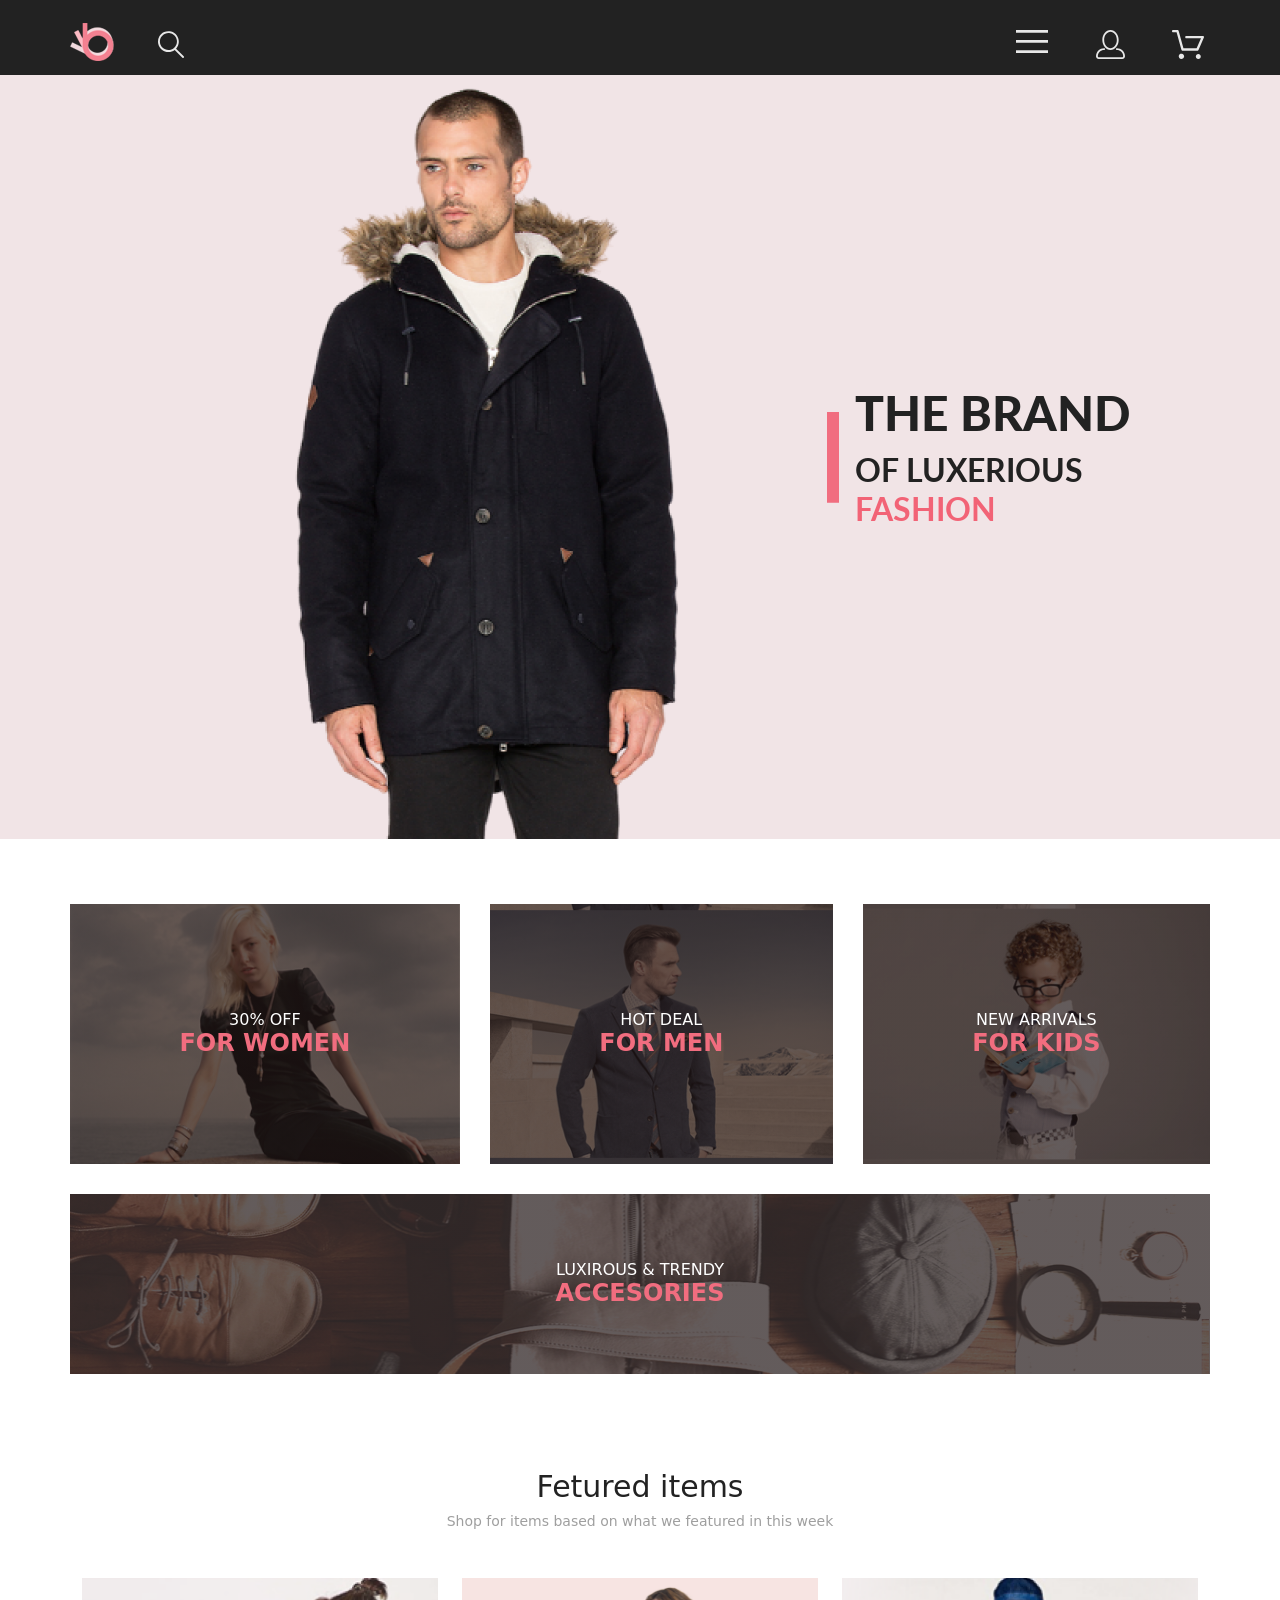
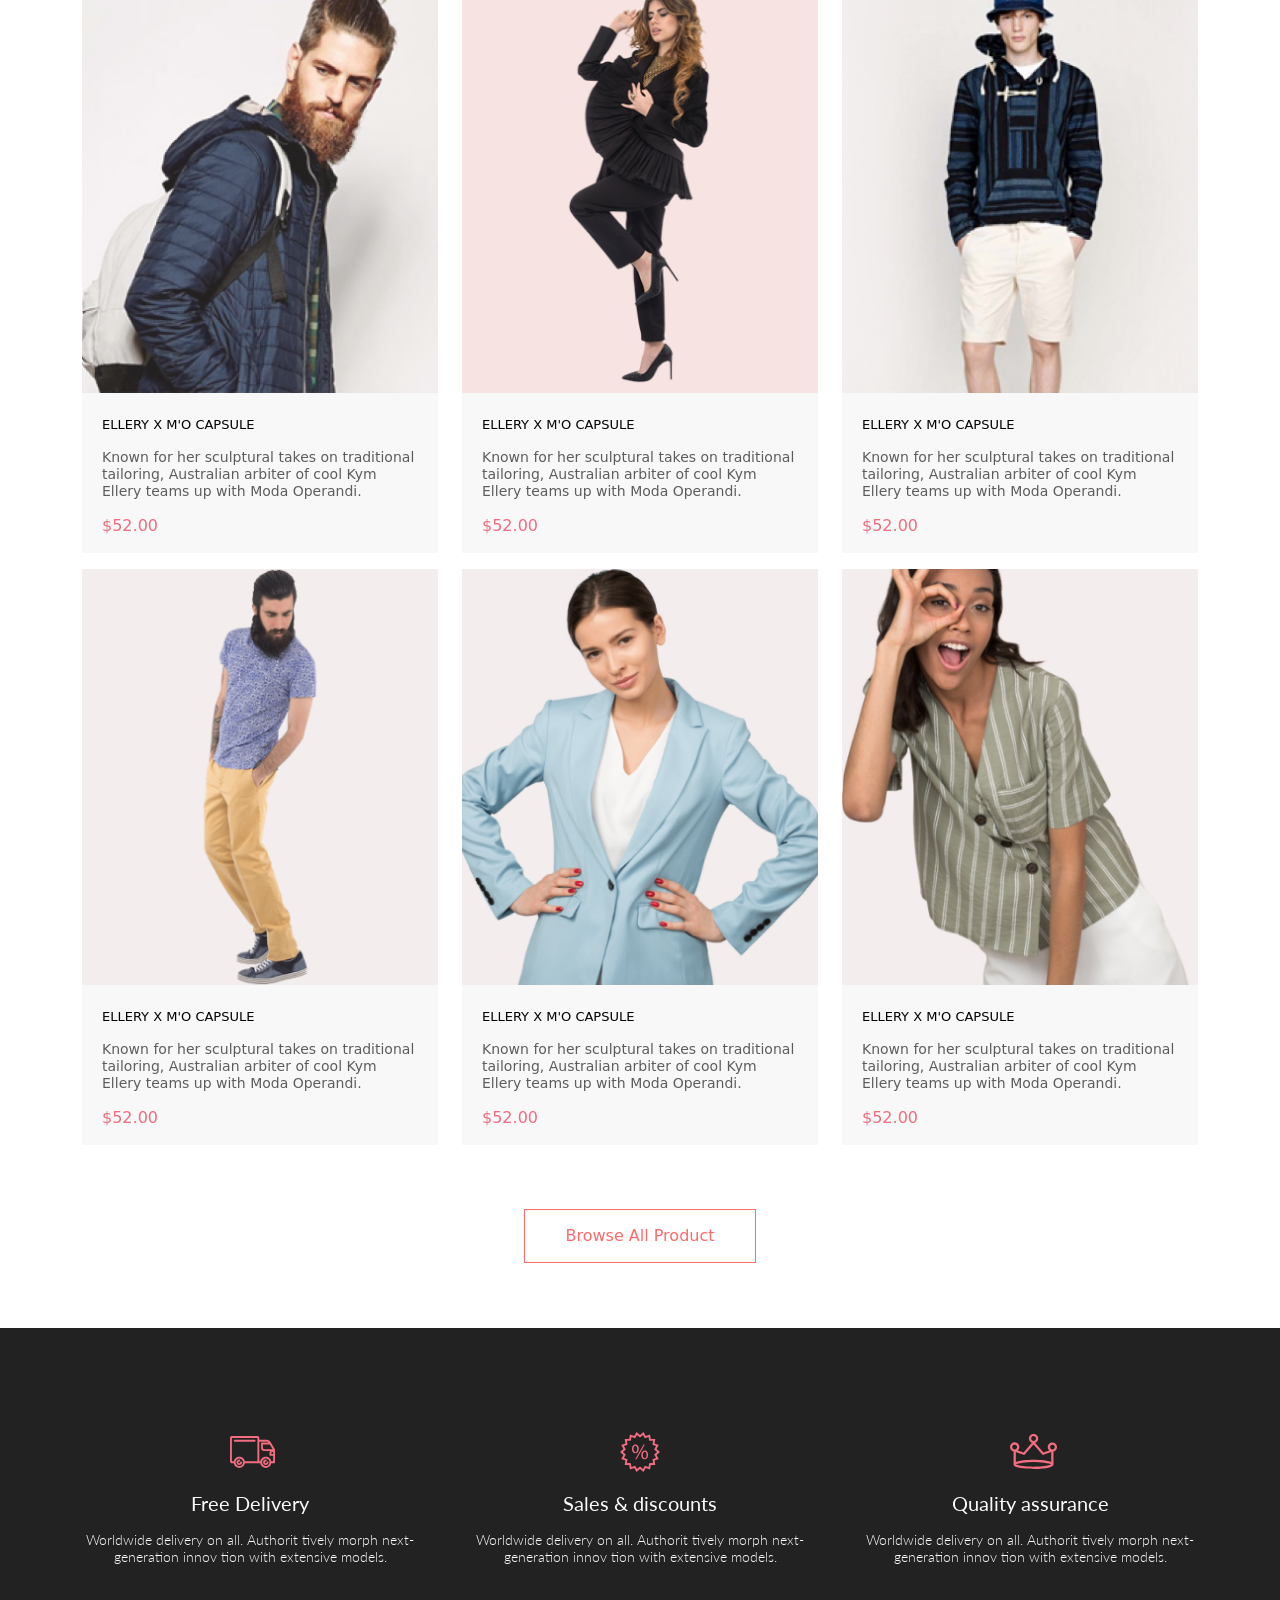
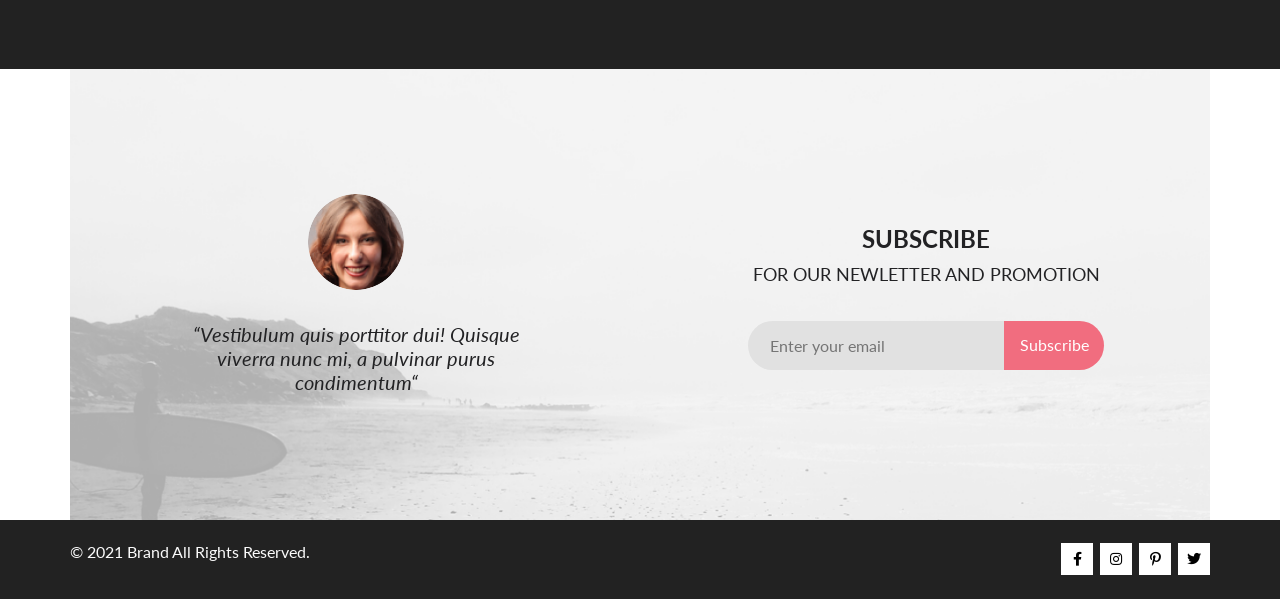
<file: Homework-5/index.html>
<!DOCTYPE html>
<html lang="en">

<head>
    <meta charset="UTF-8">
    <meta name="viewport" content="width=device-width, initial-scale=1.0">
    <title>Document</title>
    <link rel="preconnect" href="https://fonts.gstatic.com">
    <link href="https://fonts.googleapis.com/css2?family=Lato:wght@400;700;900&display=swap" rel="stylesheet">
    <link rel="stylesheet" href="https://cdnjs.cloudflare.com/ajax/libs/font-awesome/5.15.2/css/all.min.css">
    <link href="https://cdn.jsdelivr.net/npm/bootstrap@5.0.0-beta1/dist/css/bootstrap.min.css" rel="stylesheet"
        integrity="sha384-giJF6kkoqNQ00vy+HMDP7azOuL0xtbfIcaT9wjKHr8RbDVddVHyTfAAsrekwKmP1" crossorigin="anonymous">
    <link rel="stylesheet" href="style.css">
</head>

<body>
    <header class="navbar">
        <div class="navbar__wrapper">
            <div class="navbar__icons">
                <div class="navbar__icon"><img src="img/navbar-1.png" alt="icon-logo"></div>
                <div class="navbar__icon"><img class="navbar__img2" src="img/navbar-2.svg" alt="icon-search"></div>
            </div>
            <div class="navbar__icons">
                <div class="navbar__icon"><img class="navbar__img3" src="img/navbar-3.svg" alt="icon-menu"></div>
                <div class="navbar__icon"><img class="navbar__img3" src="img/navbar-4.svg" alt="icon-account"></div>
                <div class="navbar__icon"><img class="navbar__img3" src="img/navbar-5.svg" alt="icon-basket"></div>
            </div>
        </div>
    </header>

    <section class="overlay">
        <div class="menu">
            <p class="menu__title">MENU</p>
            <button class="close"></button>
            <div class="menu__category">
                <p class="title">MAN</p>
                <p class="category">Accessories</p>
                <p class="category">Bags</p>
                <p class="category">Denim</p>
                <p class="category">T-Shirts</p>
            </div>
            <div class="menu__category">
                <div class="menu__category">
                    <p class="title">WOMAN</p>
                    <p class="category">Accessories</p>
                    <p class="category">Jackets & Coats</p>
                    <p class="category">Polos</p>
                    <p class="category">T-Shirts</p>
                    <p class="category">Shirts</p>
                </div>
                <div class="menu__category">
                    <div class="menu__category">
                        <p class="title">KIDS</p>
                        <p class="category">Accessories</p>
                        <p class="category">Jackets & Coats</p>
                        <p class="category">Polos</p>
                        <p class="category">T-Shirts</p>
                        <p class="category">Shirts</p>
                        <p class="category">Bags</p>
                    </div>
                </div>
    </section>

    <section class="section section--intro">
        <div class="section__wrapper">
            <div class="intro__img">
                <img class="top__image" src="img/img-top.png" alt="image-top">
            </div>
            <div class="brand__contaiener">
                <img class="brand_block" src="img/brand-rectangle.svg" alt="">
                <div class="brand__wrapper">
                    <h1 class="brand__header">THE BRAND</h1>
                    <p class="brand__p"> OF LUXERIOUS <span class="brand__text">FASHION</span></p>
                </div>
            </div>
        </div>
    </section>

    <section class="section section--deal">
        <div class="section__wrapper section__wrapper__deal">
            <div class="deals__row">
                <a href="catalog.html" class="deals__card deal_img-1">
                    <div class="subtitle">30% OFF</div>
                    <div class="title">FOR WOMEN</div>
                </a>
                <a href="catalog.html" class="deals__card deal_img-2">
                    <div class="subtitle">HOT DEAL</div>
                    <div class="title">FOR MEN</div>
                </a>
                <a href="catalog.html" class="deals__card deal_img-3">
                    <div class="subtitle">NEW ARRIVALS</div>
                    <div class="title">FOR KIDS</div>
                </a>
            </div>
            <div class="deals__row deals__row--long">
                <a href="catalog.html" class="deals__card deal_img-4">
                    <div class="subtitle">LUXIROUS & TRENDY</div>
                    <div class="title">ACCESORIES</div>
                </a>
            </div>
        </div>
        </div>
    </section>

    <section class="section section--items">
        <div class="container">
            <h2 class="items__title">Fetured items</h2>
            <h3 class="items__subtitle">Shop for items based on what we featured in this week</h3>
            <div class="row">
                <div class="col-12 col-md-6 col-xl-4">
                    <figure class="items__card">
                        <div class="card__picture">
                            <img src="img/card-1.png" class="card__image" alt="card-1">
                            <div class="card__hover d-flex justify-content-center align-items-center">
                                <button class="card__btn d-flex align-items-center">
                                    <i class="fas fa-shopping-cart card__btn__icon"></i>
                                    <span>Add to Cart</span>
                                </button>
                            </div>
                        </div>
                        <figcaption class="card__info">
                            <p class="card__title">ELLERY X M'O CAPSULE</p>
                            <p class="card__description">Known for her sculptural takes on traditional tailoring,
                                Australian arbiter of cool Kym Ellery teams up with Moda Operandi.</p>
                            <p class="card__price">$52.00</p>
                        </figcaption>
                    </figure>
                </div>
                <div class="col-12 col-md-6 col-xl-4">
                    <figure class="items__card">
                        <div class="card__picture">
                            <img src="img/card-2.png" class="card__image" alt="card-1">
                            <div class="card__hover d-flex justify-content-center align-items-center">
                                <button class="card__btn d-flex align-items-center">
                                    <i class="fas fa-shopping-cart card__btn__icon"></i>
                                    <span>Add to Cart</span>
                                </button>
                            </div>
                        </div>
                        <figcaption class="card__info">
                            <p class="card__title">ELLERY X M'O CAPSULE</p>
                            <p class="card__description">Known for her sculptural takes on traditional tailoring,
                                Australian arbiter of cool Kym Ellery teams up with Moda Operandi.</p>
                            <p class="card__price">$52.00</p>
                        </figcaption>
                    </figure>
                </div>
                <div class="col-12 col-md-6 col-xl-4">
                    <figure class="items__card">
                        <div class="card__picture">
                            <img src="img/card-3.png" class="card__image" alt="card-1">
                            <div class="card__hover d-flex justify-content-center align-items-center">
                                <button class="card__btn d-flex align-items-center">
                                    <i class="fas fa-shopping-cart card__btn__icon"></i>
                                    <span>Add to Cart</span>
                                </button>
                            </div>
                        </div>
                        <figcaption class="card__info">
                            <p class="card__title">ELLERY X M'O CAPSULE</p>
                            <p class="card__description">Known for her sculptural takes on traditional tailoring,
                                Australian arbiter of cool Kym Ellery teams up with Moda Operandi.</p>
                            <p class="card__price">$52.00</p>
                        </figcaption>
                    </figure>
                </div>
            </div>
            <div class="row">
                <div class="col-12 col-md-6 col-xl-4">
                    <figure class="items__card">
                        <div class="card__picture">
                            <img src="img/card-4.png" class="card__image" alt="card-1">
                            <div class="card__hover d-flex justify-content-center align-items-center">
                                <button class="card__btn d-flex align-items-center">
                                    <i class="fas fa-shopping-cart card__btn__icon"></i>
                                    <span>Add to Cart</span>
                                </button>
                            </div>
                        </div>
                        <figcaption class="card__info">
                            <p class="card__title">ELLERY X M'O CAPSULE</p>
                            <p class="card__description">Known for her sculptural takes on traditional tailoring,
                                Australian arbiter of cool Kym Ellery teams up with Moda Operandi.</p>
                            <p class="card__price">$52.00</p>
                        </figcaption>
                    </figure>
                </div>
                <div class="col-12 col-md-6 col-xl-4">
                    <figure class="items__card">
                        <div class="card__picture">
                            <img src="img/card-5.png" class="card__image" alt="card-1">
                            <div class="card__hover d-flex justify-content-center align-items-center">
                                <button class="card__btn d-flex align-items-center">
                                    <i class="fas fa-shopping-cart card__btn__icon"></i>
                                    <span>Add to Cart</span>
                                </button>
                            </div>
                        </div>
                        <figcaption class="card__info">
                            <p class="card__title">ELLERY X M'O CAPSULE</p>
                            <p class="card__description">Known for her sculptural takes on traditional tailoring,
                                Australian arbiter of cool Kym Ellery teams up with Moda Operandi.</p>
                            <p class="card__price">$52.00</p>
                        </figcaption>
                    </figure>
                </div>
                <div class="col-12 col-md-6 col-xl-4">
                    <figure class="items__card">
                        <div class="card__picture">
                            <img src="img/card-6.png" class="card__image" alt="card-1">
                            <div class="card__hover d-flex justify-content-center align-items-center">
                                <button class="card__btn d-flex align-items-center">
                                    <i class="fas fa-shopping-cart card__btn__icon"></i>
                                    <span>Add to Cart</span>
                                </button>
                            </div>
                        </div>
                        <figcaption class="card__info">
                            <p class="card__title">ELLERY X M'O CAPSULE</p>
                            <p class="card__description">Known for her sculptural takes on traditional tailoring,
                                Australian arbiter of cool Kym Ellery teams up with Moda Operandi.</p>
                            <p class="card__price">$52.00</p>
                        </figcaption>
                    </figure>
                </div>
            </div>
            <div class="btn__catalog">
                <button class="btn__link">Browse All
                    Product</button>
            </div>
        </div>
    </section>

    <section class="section section--advantages">
        <div class="section__wrapper">
            <div class="advantage">
                <div class="advantage__icon"><img src="img/advantage-icon1.svg" alt="advantage-delivery"></div>
                <div class="advantage__title">Free Delivery</div>
                <div class="advantage__subtitle">Worldwide delivery on all. Authorit tively morph next-generation innov
                    tion with extensive models.</div>
            </div>
            <div class="advantage">
                <div class="advantage__icon"><img src="img/advantage-icon2.svg" alt="advantage-dicsounts"></div>
                <div class="advantage__title">Sales & discounts</div>
                <div class="advantage__subtitle">Worldwide delivery on all. Authorit tively morph next-generation innov
                    tion with extensive models.</div>
            </div>
            <div class="advantage">
                <div class="advantage__icon"><img src="img/advantage-icon3.svg" alt="advantage-assurance"></div>
                <div class="advantage__title">Quality assurance</div>
                <div class="advantage__subtitle">Worldwide delivery on all. Authorit tively morph next-generation innov
                    tion with extensive models.</div>
            </div>
        </div>
    </section>
    <section class="section section--subscribed">
        <div class="section__wrapper">
            <div class="profile">
                <div class="profile__image"></div>
                <div class="profile__text"><i>“Vestibulum quis porttitor dui! Quisque viverra nunc mi, a pulvinar purus
                        condimentum“</i></div>
            </div>
            <div class="subscricption-form">
                <div class="subscricption-form__title">SUBSCRIBE</div>
                <div class="subscricption-form__subtitle">FOR OUR NEWLETTER AND PROMOTION</div>
                <form class="subscricption-form__inputs">
                    <input type="email" placeholder="Enter your email" class="subscricption-form__input">
                    <button type="submit" class="subscricption-form__button">Subscribe</button>
                </form>
            </div>
        </div>
    </section>
    <footer class="footer">
        <div class="footer__wrapper">
            <p class="copyright">© 2021 Brand All Rights Reserved.</p>
            <div class="spacer"></div>
            <div class="social-icons">
                <div class="social-icon"><i class="fab fa-facebook-f"></i></div>
                <div class="social-icon"><i class="fab fa-instagram"></i></div>
                <div class="social-icon"><i class="fab fa-pinterest-p"></i></div>
                <div class="social-icon"><i class="fab fa-twitter"></i></div>
            </div>
        </div>
    </footer>
</body>

</html>
</file>
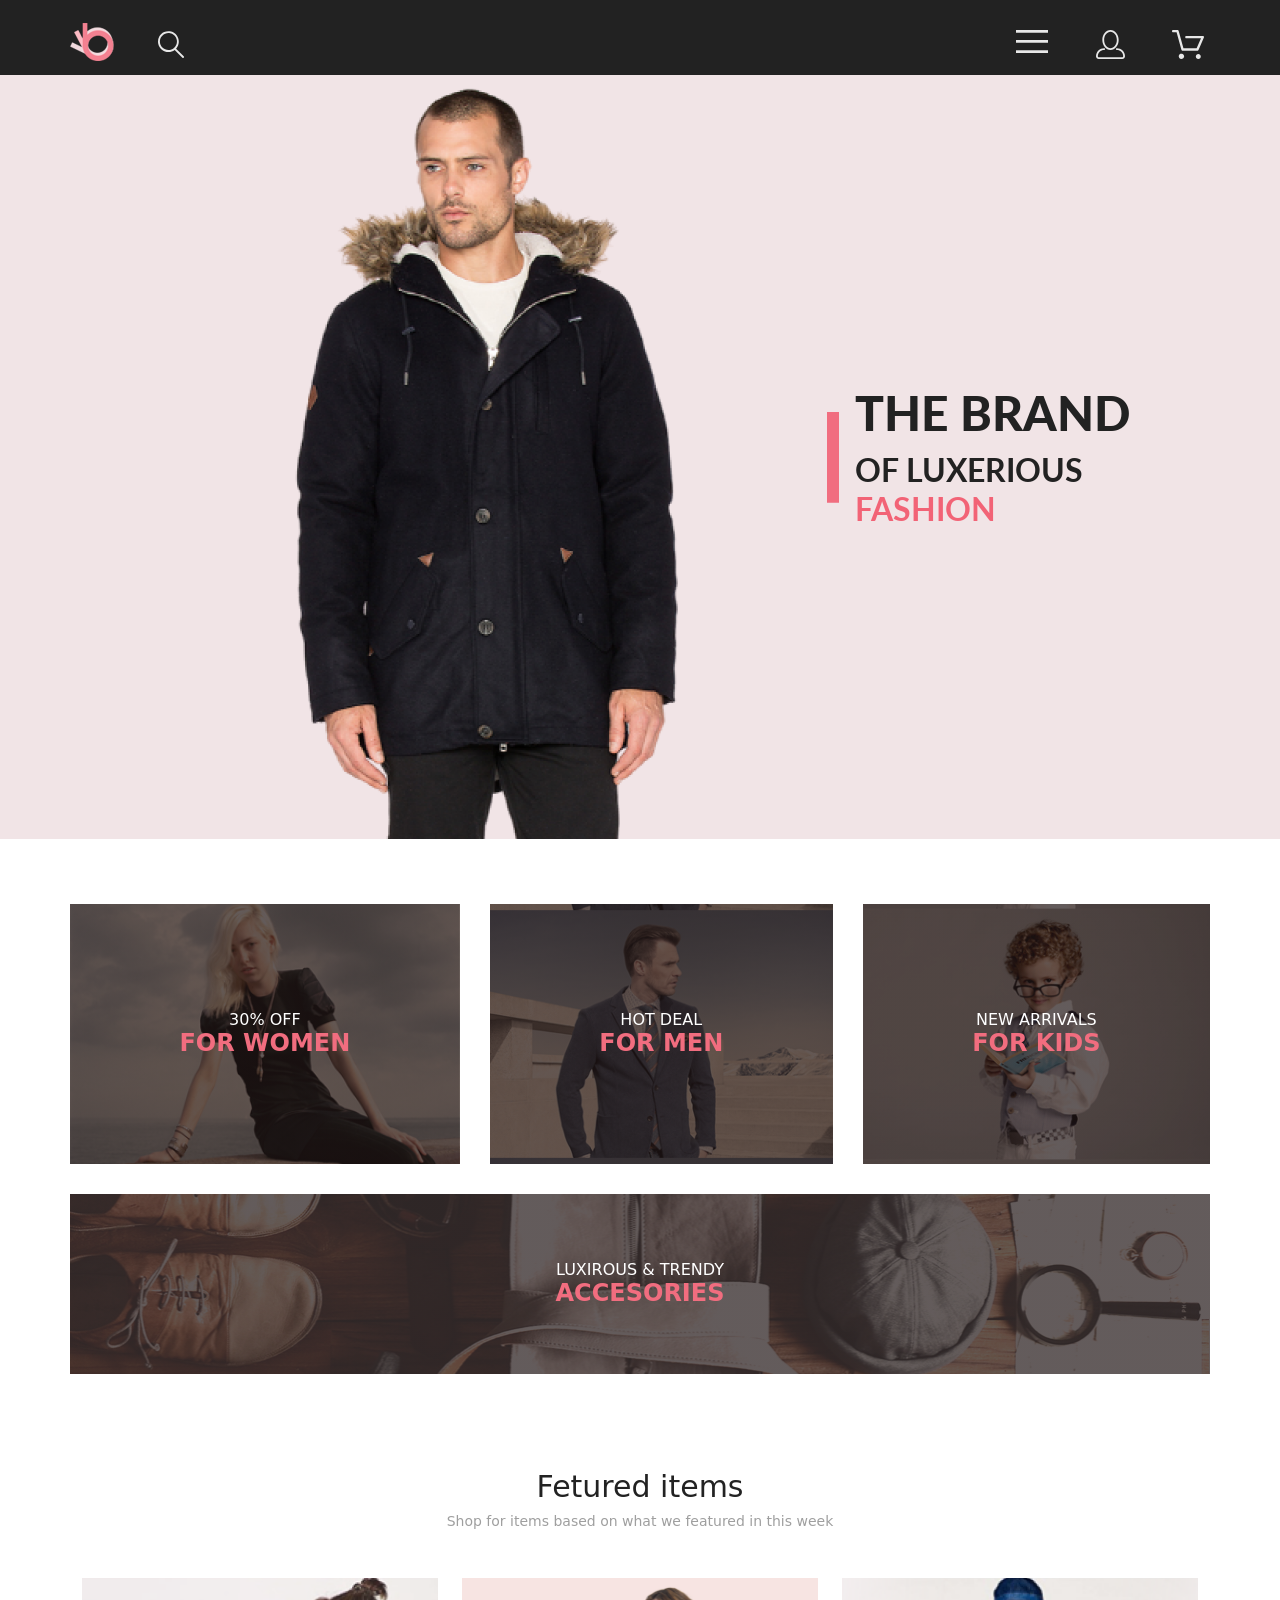
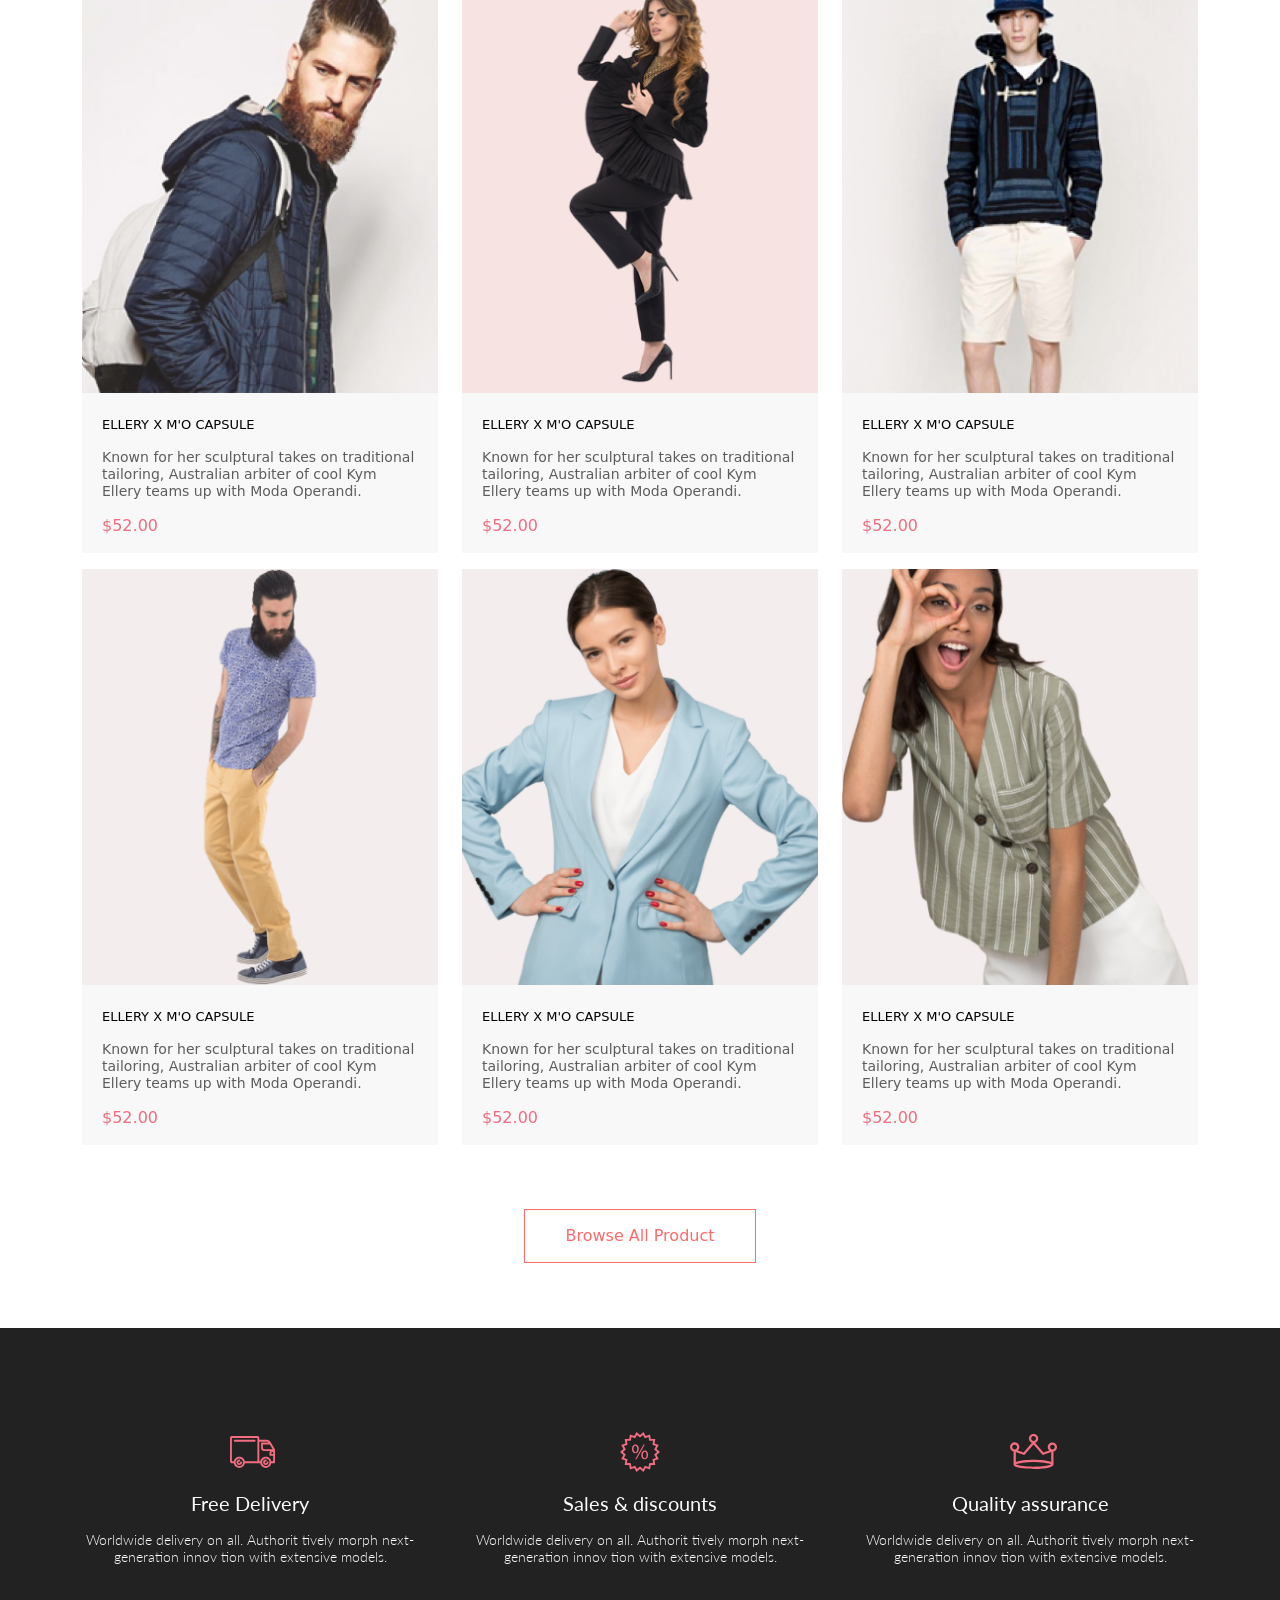
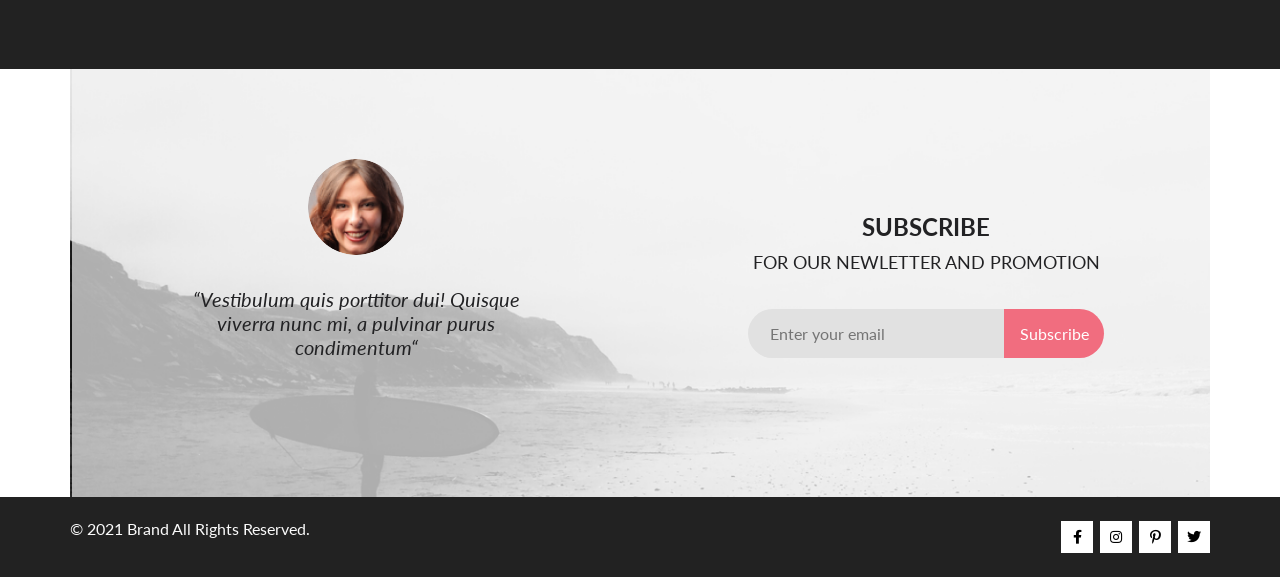
<file: Homework-6/index.html>
<!DOCTYPE html>
<html lang="en">

<head>
    <meta charset="UTF-8">
    <meta name="viewport" content="width=device-width, initial-scale=1.0">
    <title>Document</title>
    <link rel="preconnect" href="https://fonts.gstatic.com">
    <link href="https://fonts.googleapis.com/css2?family=Lato:wght@400;700;900&display=swap" rel="stylesheet">
    <link rel="stylesheet" href="https://cdnjs.cloudflare.com/ajax/libs/font-awesome/5.15.2/css/all.min.css">
    <link href="https://cdn.jsdelivr.net/npm/bootstrap@5.0.0-beta1/dist/css/bootstrap.min.css" rel="stylesheet"
        integrity="sha384-giJF6kkoqNQ00vy+HMDP7azOuL0xtbfIcaT9wjKHr8RbDVddVHyTfAAsrekwKmP1" crossorigin="anonymous">
    <link rel="stylesheet" href="style.css">
</head>

<body>
    <header class="navbar">
        <div class="navbar__wrapper">
            <div class="navbar__icons">
                <div class="navbar__icon"><img src="img/navbar-1.png" alt="icon-logo"></div>
                <div class="navbar__icon"><img class="navbar__img2" src="img/navbar-2.svg" alt="icon-search"></div>
            </div>
            <div class="navbar__icons">
                <div class="navbar__icon"><img class="navbar__img3" src="img/navbar-3.svg" alt="icon-menu"></div>
                <div class="navbar__icon mobile_hiden"><img class="navbar__img3 " src="img/navbar-4.svg"
                        alt="icon-account"></div>
                <div class="navbar__icon mobile_hiden"><img class="navbar__img3 " src="img/navbar-5.svg"
                        alt="icon-basket"></div>
            </div>
        </div>
    </header>

    <section class="overlay">
        <div class="menu">
            <p class="menu__title">MENU</p>
            <button class="close"></button>
            <div class="menu__category">
                <p class="title">MAN</p>
                <p class="category">Accessories</p>
                <p class="category">Bags</p>
                <p class="category">Denim</p>
                <p class="category">T-Shirts</p>
            </div>
            <div class="menu__category">
                <div class="menu__category">
                    <p class="title">WOMAN</p>
                    <p class="category">Accessories</p>
                    <p class="category">Jackets & Coats</p>
                    <p class="category">Polos</p>
                    <p class="category">T-Shirts</p>
                    <p class="category">Shirts</p>
                </div>
                <div class="menu__category">
                    <div class="menu__category">
                        <p class="title">KIDS</p>
                        <p class="category">Accessories</p>
                        <p class="category">Jackets & Coats</p>
                        <p class="category">Polos</p>
                        <p class="category">T-Shirts</p>
                        <p class="category">Shirts</p>
                        <p class="category">Bags</p>
                    </div>
                </div>
    </section>

    <section class="section section--intro">
        <div class="section__wrapper">
            <div class="intro__img">
                <img class="top__image" src="img/img-top.png" alt="image-top">
            </div>
            <div class="brand__contaiener">
                <img class="brand_block" src="img/brand-rectangle.svg" alt="">
                <div class="brand__wrapper">
                    <h1 class="brand__header">THE BRAND</h1>
                    <p class="brand__p"> OF LUXERIOUS <span class="brand__text">FASHION</span></p>
                </div>
            </div>
        </div>
    </section>

    <section class="section section--deal">
        <div class="section__wrapper section__wrapper__deal">
            <div class="deals__row">
                <a href="catalog.html" class="deals__card deal_img-1">
                    <div class="subtitle">30% OFF</div>
                    <div class="title">FOR WOMEN</div>
                </a>
                <a href="catalog.html" class="deals__card deal_img-2">
                    <div class="subtitle">HOT DEAL</div>
                    <div class="title">FOR MEN</div>
                </a>
                <a href="catalog.html" class="deals__card deal_img-3">
                    <div class="subtitle">NEW ARRIVALS</div>
                    <div class="title">FOR KIDS</div>
                </a>
            </div>
            <div class="deals__row deals__row--long">
                <a href="catalog.html" class="deals__card deal_img-4">
                    <div class="subtitle">LUXIROUS & TRENDY</div>
                    <div class="title">ACCESORIES</div>
                </a>
            </div>
        </div>
        </div>
    </section>

    <section class="section section--items">
        <div class="container">
            <h2 class="items__title">Fetured items</h2>
            <h3 class="items__subtitle">Shop for items based on what we featured in this week</h3>
            <div class="row">
                <div class="col-12 col-md-6 col-xl-4">
                    <figure class="items__card">
                        <div class="card__picture">
                            <img src="img/card-1.png" class="card__image" alt="card-1">
                            <div class="card__hover d-flex justify-content-center align-items-center">
                                <button class="card__btn d-flex align-items-center">
                                    <i class="fas fa-shopping-cart card__btn__icon"></i>
                                    <span>Add to Cart</span>
                                </button>
                            </div>
                        </div>
                        <figcaption class="card__info">
                            <p class="card__title">ELLERY X M'O CAPSULE</p>
                            <p class="card__description">Known for her sculptural takes on traditional tailoring,
                                Australian arbiter of cool Kym Ellery teams up with Moda Operandi.</p>
                            <p class="card__price">$52.00</p>
                        </figcaption>
                    </figure>
                </div>
                <div class="col-12 col-md-6 col-xl-4">
                    <figure class="items__card">
                        <div class="card__picture">
                            <img src="img/card-2.png" class="card__image" alt="card-1">
                            <div class="card__hover d-flex justify-content-center align-items-center">
                                <button class="card__btn d-flex align-items-center">
                                    <i class="fas fa-shopping-cart card__btn__icon"></i>
                                    <span>Add to Cart</span>
                                </button>
                            </div>
                        </div>
                        <figcaption class="card__info">
                            <p class="card__title">ELLERY X M'O CAPSULE</p>
                            <p class="card__description">Known for her sculptural takes on traditional tailoring,
                                Australian arbiter of cool Kym Ellery teams up with Moda Operandi.</p>
                            <p class="card__price">$52.00</p>
                        </figcaption>
                    </figure>
                </div>
                <div class="col-12 col-md-6 col-xl-4">
                    <figure class="items__card">
                        <div class="card__picture">
                            <img src="img/card-3.png" class="card__image" alt="card-1">
                            <div class="card__hover d-flex justify-content-center align-items-center">
                                <button class="card__btn d-flex align-items-center">
                                    <i class="fas fa-shopping-cart card__btn__icon"></i>
                                    <span>Add to Cart</span>
                                </button>
                            </div>
                        </div>
                        <figcaption class="card__info">
                            <p class="card__title">ELLERY X M'O CAPSULE</p>
                            <p class="card__description">Known for her sculptural takes on traditional tailoring,
                                Australian arbiter of cool Kym Ellery teams up with Moda Operandi.</p>
                            <p class="card__price">$52.00</p>
                        </figcaption>
                    </figure>
                </div>
            </div>
            <div class="row">
                <div class="col-12 col-md-6 col-xl-4">
                    <figure class="items__card">
                        <div class="card__picture">
                            <img src="img/card-4.png" class="card__image" alt="card-1">
                            <div class="card__hover d-flex justify-content-center align-items-center">
                                <button class="card__btn d-flex align-items-center">
                                    <i class="fas fa-shopping-cart card__btn__icon"></i>
                                    <span>Add to Cart</span>
                                </button>
                            </div>
                        </div>
                        <figcaption class="card__info">
                            <p class="card__title">ELLERY X M'O CAPSULE</p>
                            <p class="card__description">Known for her sculptural takes on traditional tailoring,
                                Australian arbiter of cool Kym Ellery teams up with Moda Operandi.</p>
                            <p class="card__price">$52.00</p>
                        </figcaption>
                    </figure>
                </div>
                <div class="col-12 col-md-6 col-xl-4">
                    <figure class="items__card">
                        <div class="card__picture">
                            <img src="img/card-5.png" class="card__image" alt="card-1">
                            <div class="card__hover d-flex justify-content-center align-items-center">
                                <button class="card__btn d-flex align-items-center">
                                    <i class="fas fa-shopping-cart card__btn__icon"></i>
                                    <span>Add to Cart</span>
                                </button>
                            </div>
                        </div>
                        <figcaption class="card__info">
                            <p class="card__title">ELLERY X M'O CAPSULE</p>
                            <p class="card__description">Known for her sculptural takes on traditional tailoring,
                                Australian arbiter of cool Kym Ellery teams up with Moda Operandi.</p>
                            <p class="card__price">$52.00</p>
                        </figcaption>
                    </figure>
                </div>
                <div class="col-12 col-md-6 col-xl-4">
                    <figure class="items__card">
                        <div class="card__picture">
                            <img src="img/card-6.png" class="card__image" alt="card-1">
                            <div class="card__hover d-flex justify-content-center align-items-center">
                                <button class="card__btn d-flex align-items-center">
                                    <i class="fas fa-shopping-cart card__btn__icon"></i>
                                    <span>Add to Cart</span>
                                </button>
                            </div>
                        </div>
                        <figcaption class="card__info">
                            <p class="card__title">ELLERY X M'O CAPSULE</p>
                            <p class="card__description">Known for her sculptural takes on traditional tailoring,
                                Australian arbiter of cool Kym Ellery teams up with Moda Operandi.</p>
                            <p class="card__price">$52.00</p>
                        </figcaption>
                    </figure>
                </div>
            </div>
            <div class="btn__catalog">
                <button class="btn__link">Browse All
                    Product</button>
            </div>
        </div>
    </section>

    <section class="section section--advantages">
        <div class="section__wrapper">
            <div class="advantage">
                <div class="advantage__icon"><img src="img/advantage-icon1.svg" alt="advantage-delivery"></div>
                <div class="advantage__title">Free Delivery</div>
                <div class="advantage__subtitle">Worldwide delivery on all. Authorit tively morph next-generation innov
                    tion with extensive models.</div>
            </div>
            <div class="advantage">
                <div class="advantage__icon"><img src="img/advantage-icon2.svg" alt="advantage-dicsounts"></div>
                <div class="advantage__title">Sales & discounts</div>
                <div class="advantage__subtitle">Worldwide delivery on all. Authorit tively morph next-generation innov
                    tion with extensive models.</div>
            </div>
            <div class="advantage">
                <div class="advantage__icon"><img src="img/advantage-icon3.svg" alt="advantage-assurance"></div>
                <div class="advantage__title">Quality assurance</div>
                <div class="advantage__subtitle">Worldwide delivery on all. Authorit tively morph next-generation innov
                    tion with extensive models.</div>
            </div>
        </div>
    </section>
    <section class="section section--subscribed">
        <div class="section__wrapper">
            <div class="profile">
                <div class="profile__image"></div>
                <div class="profile__text"><i>“Vestibulum quis porttitor dui! Quisque viverra nunc mi, a pulvinar purus
                        condimentum“</i></div>
            </div>
            <div class="subscricption-form">
                <div class="subscricption-form__title">SUBSCRIBE</div>
                <div class="subscricption-form__subtitle">FOR OUR NEWLETTER AND PROMOTION</div>
                <form class="subscricption-form__inputs">
                    <input type="email" placeholder="Enter your email" class="subscricption-form__input">
                    <button type="submit" class="subscricption-form__button">Subscribe</button>
                </form>
            </div>
        </div>
    </section>
    <footer class="footer">
        <div class="footer__wrapper">
            <p class="copyright">© 2021 Brand All Rights Reserved.</p>
            <div class="spacer"></div>
            <div class="social-icons">
                <div class="social-icon"><i class="fab fa-facebook-f"></i></div>
                <div class="social-icon"><i class="fab fa-instagram"></i></div>
                <div class="social-icon"><i class="fab fa-pinterest-p"></i></div>
                <div class="social-icon"><i class="fab fa-twitter"></i></div>
            </div>
        </div>
    </footer>
</body>

</html>
</file>
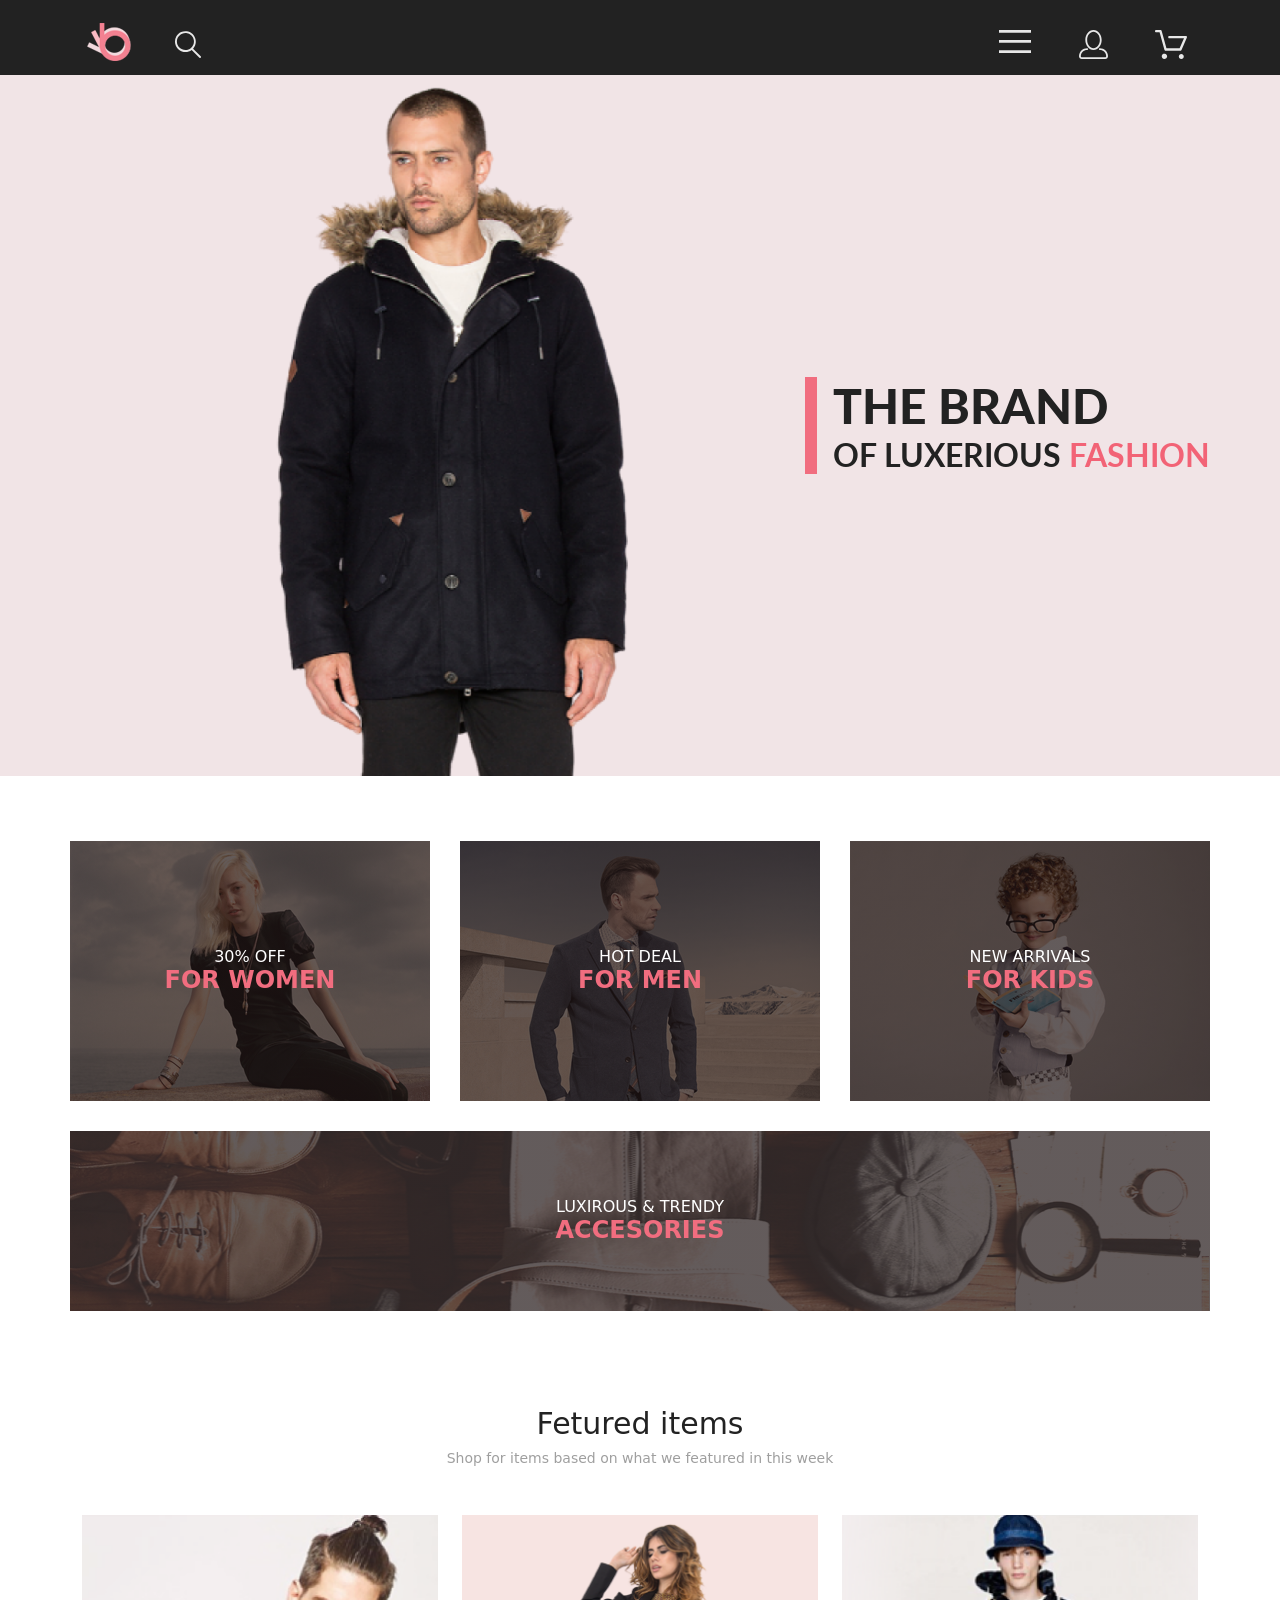
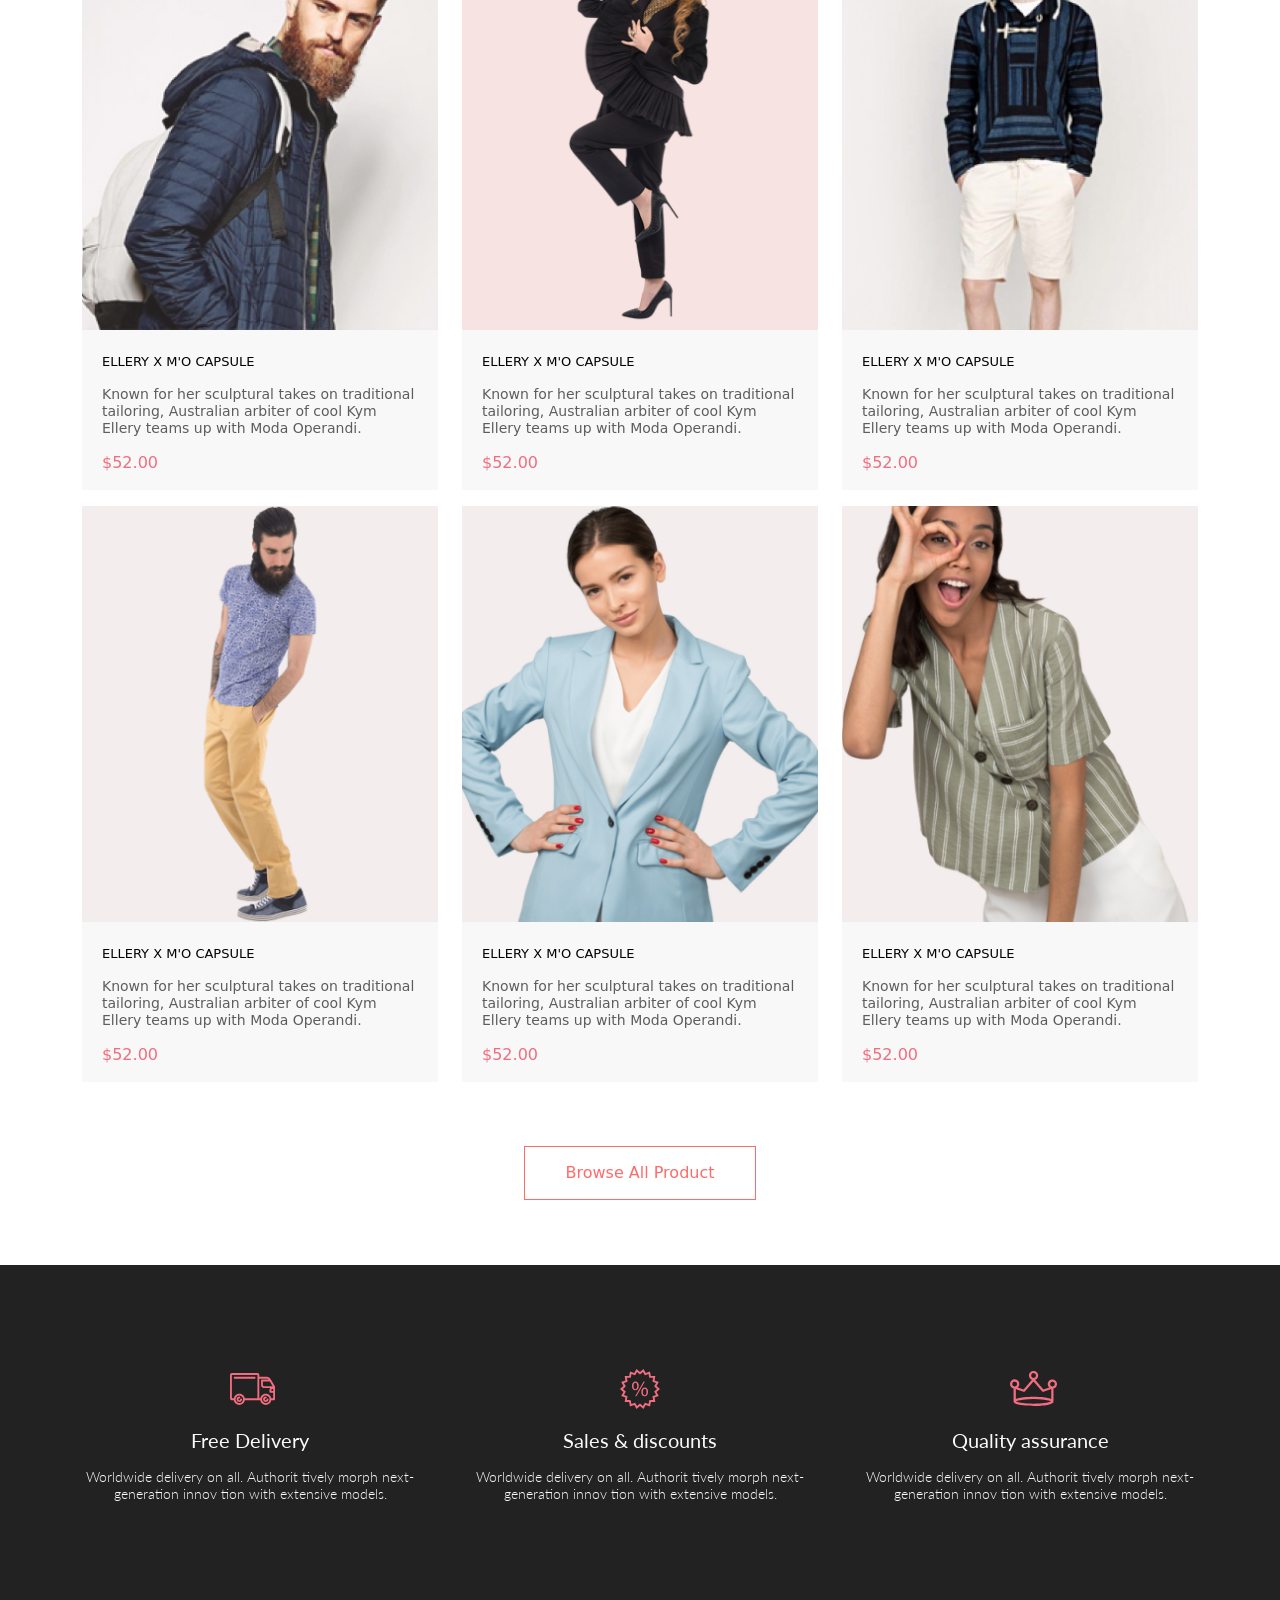
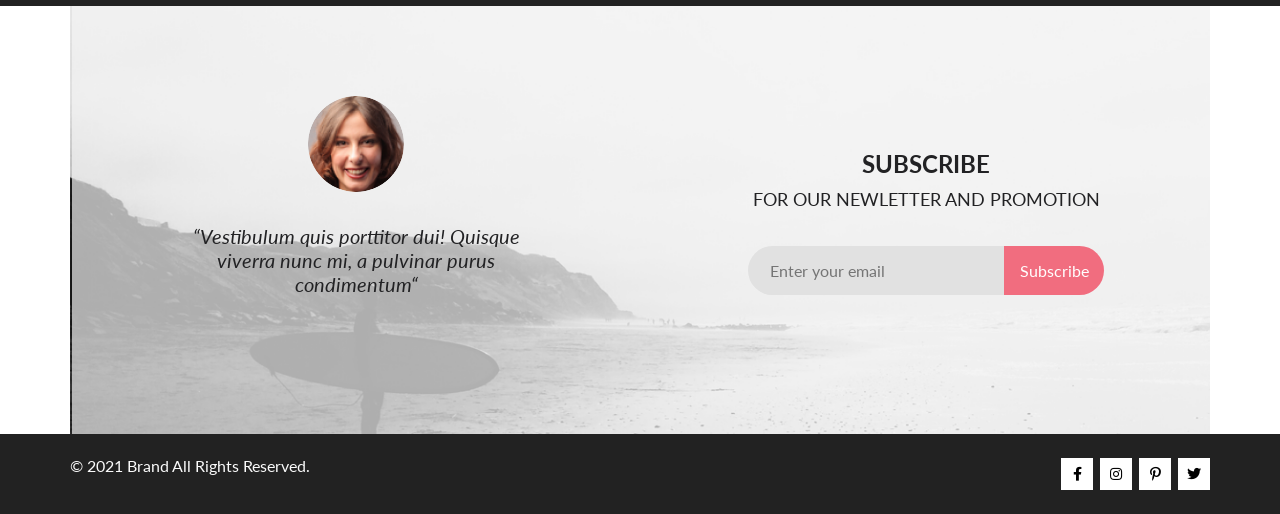
<file: Homework-7/index.html>
<!DOCTYPE html>
<html lang="en">

<head>
    <meta charset="UTF-8">
    <meta name="viewport" content="width=device-width, initial-scale=1.0">
    <title>Document</title>
    <link rel="preconnect" href="https://fonts.gstatic.com">
    <link href="https://fonts.googleapis.com/css2?family=Lato:wght@400;700;900&display=swap" rel="stylesheet">
    <link rel="stylesheet" href="https://cdnjs.cloudflare.com/ajax/libs/font-awesome/5.15.2/css/all.min.css">
    <link href="https://cdn.jsdelivr.net/npm/bootstrap@5.0.0-beta1/dist/css/bootstrap.min.css" rel="stylesheet"
        integrity="sha384-giJF6kkoqNQ00vy+HMDP7azOuL0xtbfIcaT9wjKHr8RbDVddVHyTfAAsrekwKmP1" crossorigin="anonymous">
    <link rel="stylesheet" href="style.css">
</head>

<body>
    <header class="navbar">
        <div class="navbar__wrapper">
            <div class="navbar__icons">
                <div class="navbar__icon"><img src="img/navbar-1.png" alt="icon-logo"></div>
                <div class="navbar__icon"><img class="navbar__img2" src="img/navbar-2.svg" alt="icon-search"></div>
            </div>
            <div class="navbar__icons">
                <div class="navbar__icon"><img class="navbar__img3" src="img/navbar-3.svg" alt="icon-menu"></div>
                <div class="navbar__icon mobile_hiden"><img class="navbar__img3 " src="img/navbar-4.svg"
                        alt="icon-account"></div>
                <div class="navbar__icon mobile_hiden"><img class="navbar__img3 " src="img/navbar-5.svg"
                        alt="icon-basket"></div>
            </div>
        </div>
    </header>

    <section class="overlay">
        <div class="menu">
            <p class="menu__title">MENU</p>
            <button class="close"></button>
            <div class="menu__category">
                <p class="title">MAN</p>
                <p class="category">Accessories</p>
                <p class="category">Bags</p>
                <p class="category">Denim</p>
                <p class="category">T-Shirts</p>
            </div>
            <div class="menu__category">
                <div class="menu__category">
                    <p class="title">WOMAN</p>
                    <p class="category">Accessories</p>
                    <p class="category">Jackets & Coats</p>
                    <p class="category">Polos</p>
                    <p class="category">T-Shirts</p>
                    <p class="category">Shirts</p>
                </div>
                <div class="menu__category">
                    <div class="menu__category">
                        <p class="title">KIDS</p>
                        <p class="category">Accessories</p>
                        <p class="category">Jackets & Coats</p>
                        <p class="category">Polos</p>
                        <p class="category">T-Shirts</p>
                        <p class="category">Shirts</p>
                        <p class="category">Bags</p>
                    </div>
                </div>
    </section>

    <section class="section section--intro">
        <div class="section__wrapper ">
            <div class="intro__img">
                <img class="top__image" src="img/img-top.png" alt="image-top">
            </div>
            <div class="brand__contaiener">
                <div class="brand__wrapper">
                    <h1 class="brand__header">THE BRAND</h1>
                    <p class="brand__p"> OF LUXERIOUS <span class="brand__text">FASHION</span></p>
                </div>
            </div>
        </div>
    </section>

    <section class="section section--deal">
        <div class="section__wrapper section__wrapper__deal">
            <div class="deals__row">
                <a href="catalog.html" class="deals__card deal_img-1">
                    <div class="subtitle">30% OFF</div>
                    <div class="title">FOR WOMEN</div>
                </a>
                <a href="catalog.html" class="deals__card deal_img-2">
                    <div class="subtitle">HOT DEAL</div>
                    <div class="title">FOR MEN</div>
                </a>
                <a href="catalog.html" class="deals__card deal_img-3">
                    <div class="subtitle">NEW ARRIVALS</div>
                    <div class="title">FOR KIDS</div>
                </a>
            </div>
            <div class="deals__row deals__row--long">
                <a href="catalog.html" class="deals__card deal_img-4">
                    <div class="subtitle">LUXIROUS & TRENDY</div>
                    <div class="title">ACCESORIES</div>
                </a>
            </div>
        </div>
        </div>
    </section>

    <section class="section section--items">
        <div class="container">
            <h2 class="items__title">Fetured items</h2>
            <h3 class="items__subtitle">Shop for items based on what we featured in this week</h3>
            <div class="row">
                <div class="col-12 col-md-6 col-xl-4">
                    <figure class="items__card">
                        <div class="card__picture">
                            <img src="img/card-1.png" class="card__image" alt="card-1">
                            <div class="card__hover d-flex justify-content-center align-items-center">
                                <button class="card__btn d-flex align-items-center">
                                    <i class="fas fa-shopping-cart card__btn__icon"></i>
                                    <span>Add to Cart</span>
                                </button>
                            </div>
                        </div>
                        <figcaption class="card__info">
                            <p class="card__title">ELLERY X M'O CAPSULE</p>
                            <p class="card__description">Known for her sculptural takes on traditional tailoring,
                                Australian arbiter of cool Kym Ellery teams up with Moda Operandi.</p>
                            <p class="card__price">$52.00</p>
                        </figcaption>
                    </figure>
                </div>
                <div class="col-12 col-md-6 col-xl-4">
                    <figure class="items__card">
                        <div class="card__picture">
                            <img src="img/card-2.png" class="card__image" alt="card-1">
                            <div class="card__hover d-flex justify-content-center align-items-center">
                                <button class="card__btn d-flex align-items-center">
                                    <i class="fas fa-shopping-cart card__btn__icon"></i>
                                    <span>Add to Cart</span>
                                </button>
                            </div>
                        </div>
                        <figcaption class="card__info">
                            <p class="card__title">ELLERY X M'O CAPSULE</p>
                            <p class="card__description">Known for her sculptural takes on traditional tailoring,
                                Australian arbiter of cool Kym Ellery teams up with Moda Operandi.</p>
                            <p class="card__price">$52.00</p>
                        </figcaption>
                    </figure>
                </div>
                <div class="col-12 col-md-6 col-xl-4">
                    <figure class="items__card">
                        <div class="card__picture">
                            <img src="img/card-3.png" class="card__image" alt="card-1">
                            <div class="card__hover d-flex justify-content-center align-items-center">
                                <button class="card__btn d-flex align-items-center">
                                    <i class="fas fa-shopping-cart card__btn__icon"></i>
                                    <span>Add to Cart</span>
                                </button>
                            </div>
                        </div>
                        <figcaption class="card__info">
                            <p class="card__title">ELLERY X M'O CAPSULE</p>
                            <p class="card__description">Known for her sculptural takes on traditional tailoring,
                                Australian arbiter of cool Kym Ellery teams up with Moda Operandi.</p>
                            <p class="card__price">$52.00</p>
                        </figcaption>
                    </figure>
                </div>
            </div>
            <div class="row">
                <div class="col-12 col-md-6 col-xl-4">
                    <figure class="items__card">
                        <div class="card__picture">
                            <img src="img/card-4.png" class="card__image" alt="card-1">
                            <div class="card__hover d-flex justify-content-center align-items-center">
                                <button class="card__btn d-flex align-items-center">
                                    <i class="fas fa-shopping-cart card__btn__icon"></i>
                                    <span>Add to Cart</span>
                                </button>
                            </div>
                        </div>
                        <figcaption class="card__info">
                            <p class="card__title">ELLERY X M'O CAPSULE</p>
                            <p class="card__description">Known for her sculptural takes on traditional tailoring,
                                Australian arbiter of cool Kym Ellery teams up with Moda Operandi.</p>
                            <p class="card__price">$52.00</p>
                        </figcaption>
                    </figure>
                </div>
                <div class="col-12 col-md-6 col-xl-4">
                    <figure class="items__card">
                        <div class="card__picture">
                            <img src="img/card-5.png" class="card__image" alt="card-1">
                            <div class="card__hover d-flex justify-content-center align-items-center">
                                <button class="card__btn d-flex align-items-center">
                                    <i class="fas fa-shopping-cart card__btn__icon"></i>
                                    <span>Add to Cart</span>
                                </button>
                            </div>
                        </div>
                        <figcaption class="card__info">
                            <p class="card__title">ELLERY X M'O CAPSULE</p>
                            <p class="card__description">Known for her sculptural takes on traditional tailoring,
                                Australian arbiter of cool Kym Ellery teams up with Moda Operandi.</p>
                            <p class="card__price">$52.00</p>
                        </figcaption>
                    </figure>
                </div>
                <div class="col-12 col-md-6 col-xl-4">
                    <figure class="items__card">
                        <div class="card__picture">
                            <img src="img/card-6.png" class="card__image" alt="card-1">
                            <div class="card__hover d-flex justify-content-center align-items-center">
                                <button class="card__btn d-flex align-items-center">
                                    <i class="fas fa-shopping-cart card__btn__icon"></i>
                                    <span>Add to Cart</span>
                                </button>
                            </div>
                        </div>
                        <figcaption class="card__info">
                            <p class="card__title">ELLERY X M'O CAPSULE</p>
                            <p class="card__description">Known for her sculptural takes on traditional tailoring,
                                Australian arbiter of cool Kym Ellery teams up with Moda Operandi.</p>
                            <p class="card__price">$52.00</p>
                        </figcaption>
                    </figure>
                </div>
            </div>
            <div class="btn__catalog">
                <button class="btn__link">Browse All
                    Product</button>
            </div>
        </div>
    </section>

    <section class="section section--advantages">
        <div class="section__wrapper">
            <div class="advantage">
                <div class="advantage__icon"><img src="img/advantage-icon1.svg" alt="advantage-delivery"></div>
                <div class="advantage__title">Free Delivery</div>
                <div class="advantage__subtitle">Worldwide delivery on all. Authorit tively morph next-generation innov
                    tion with extensive models.</div>
            </div>
            <div class="advantage">
                <div class="advantage__icon"><img src="img/advantage-icon2.svg" alt="advantage-dicsounts"></div>
                <div class="advantage__title">Sales & discounts</div>
                <div class="advantage__subtitle">Worldwide delivery on all. Authorit tively morph next-generation innov
                    tion with extensive models.</div>
            </div>
            <div class="advantage">
                <div class="advantage__icon"><img src="img/advantage-icon3.svg" alt="advantage-assurance"></div>
                <div class="advantage__title">Quality assurance</div>
                <div class="advantage__subtitle">Worldwide delivery on all. Authorit tively morph next-generation innov
                    tion with extensive models.</div>
            </div>
        </div>
    </section>
    <section class="section section--subscribed">
        <div class="section__wrapper">
            <div class="profile">
                <div class="profile__image"></div>
                <div class="profile__text"><i>“Vestibulum quis porttitor dui! Quisque viverra nunc mi, a pulvinar purus
                        condimentum“</i></div>
            </div>
            <div class="subscricption-form">
                <div class="subscricption-form__title">SUBSCRIBE</div>
                <div class="subscricption-form__subtitle">FOR OUR NEWLETTER AND PROMOTION</div>
                <form class="subscricption-form__inputs">
                    <input type="email" placeholder="Enter your email" class="subscricption-form__input">
                    <button type="submit" class="subscricption-form__button">Subscribe</button>
                </form>
            </div>
        </div>
    </section>
    <footer class="footer">
        <div class="footer__wrapper">
            <p class="copyright">© 2021 Brand All Rights Reserved.</p>
            <div class="spacer"></div>
            <div class="social-icons">
                <div class="social-icon"><i class="fab fa-facebook-f"></i></div>
                <div class="social-icon"><i class="fab fa-instagram"></i></div>
                <div class="social-icon"><i class="fab fa-pinterest-p"></i></div>
                <div class="social-icon"><i class="fab fa-twitter"></i></div>
            </div>
        </div>
    </footer>
</body>

</html>
</file>
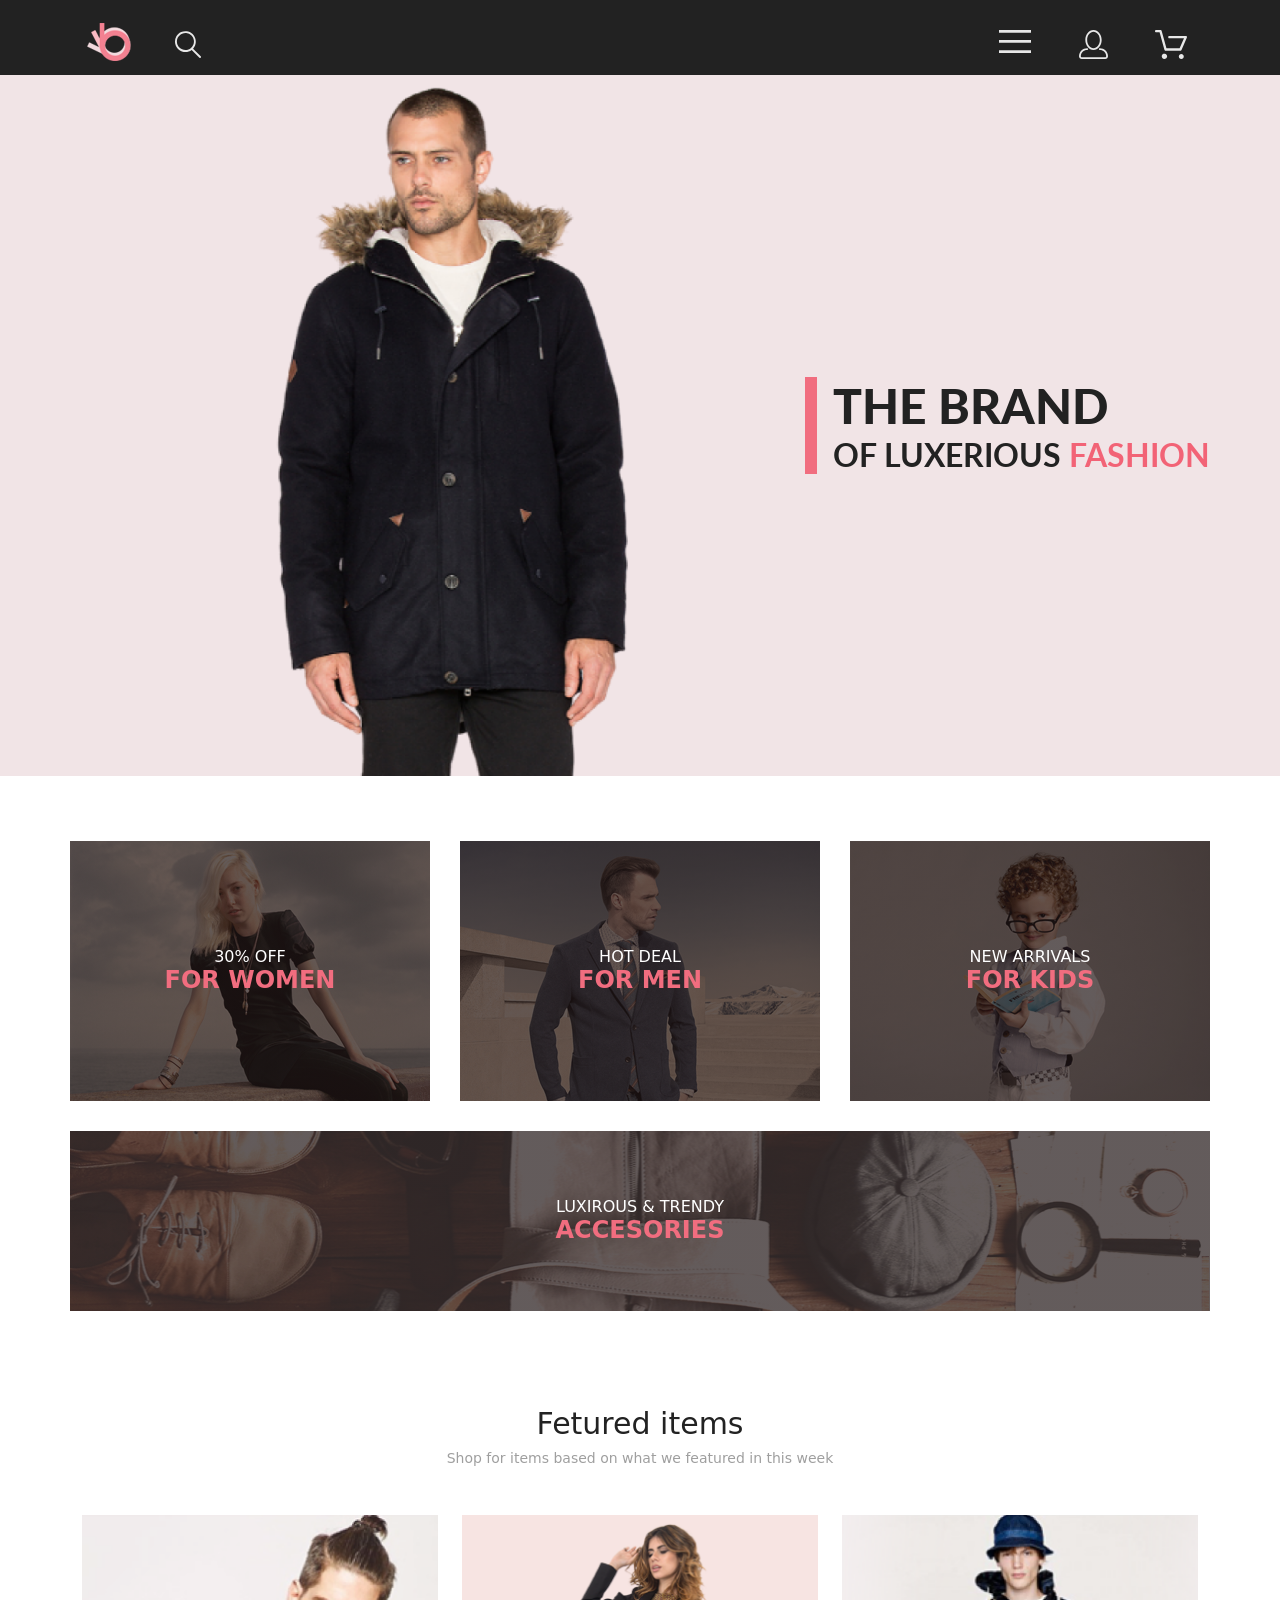
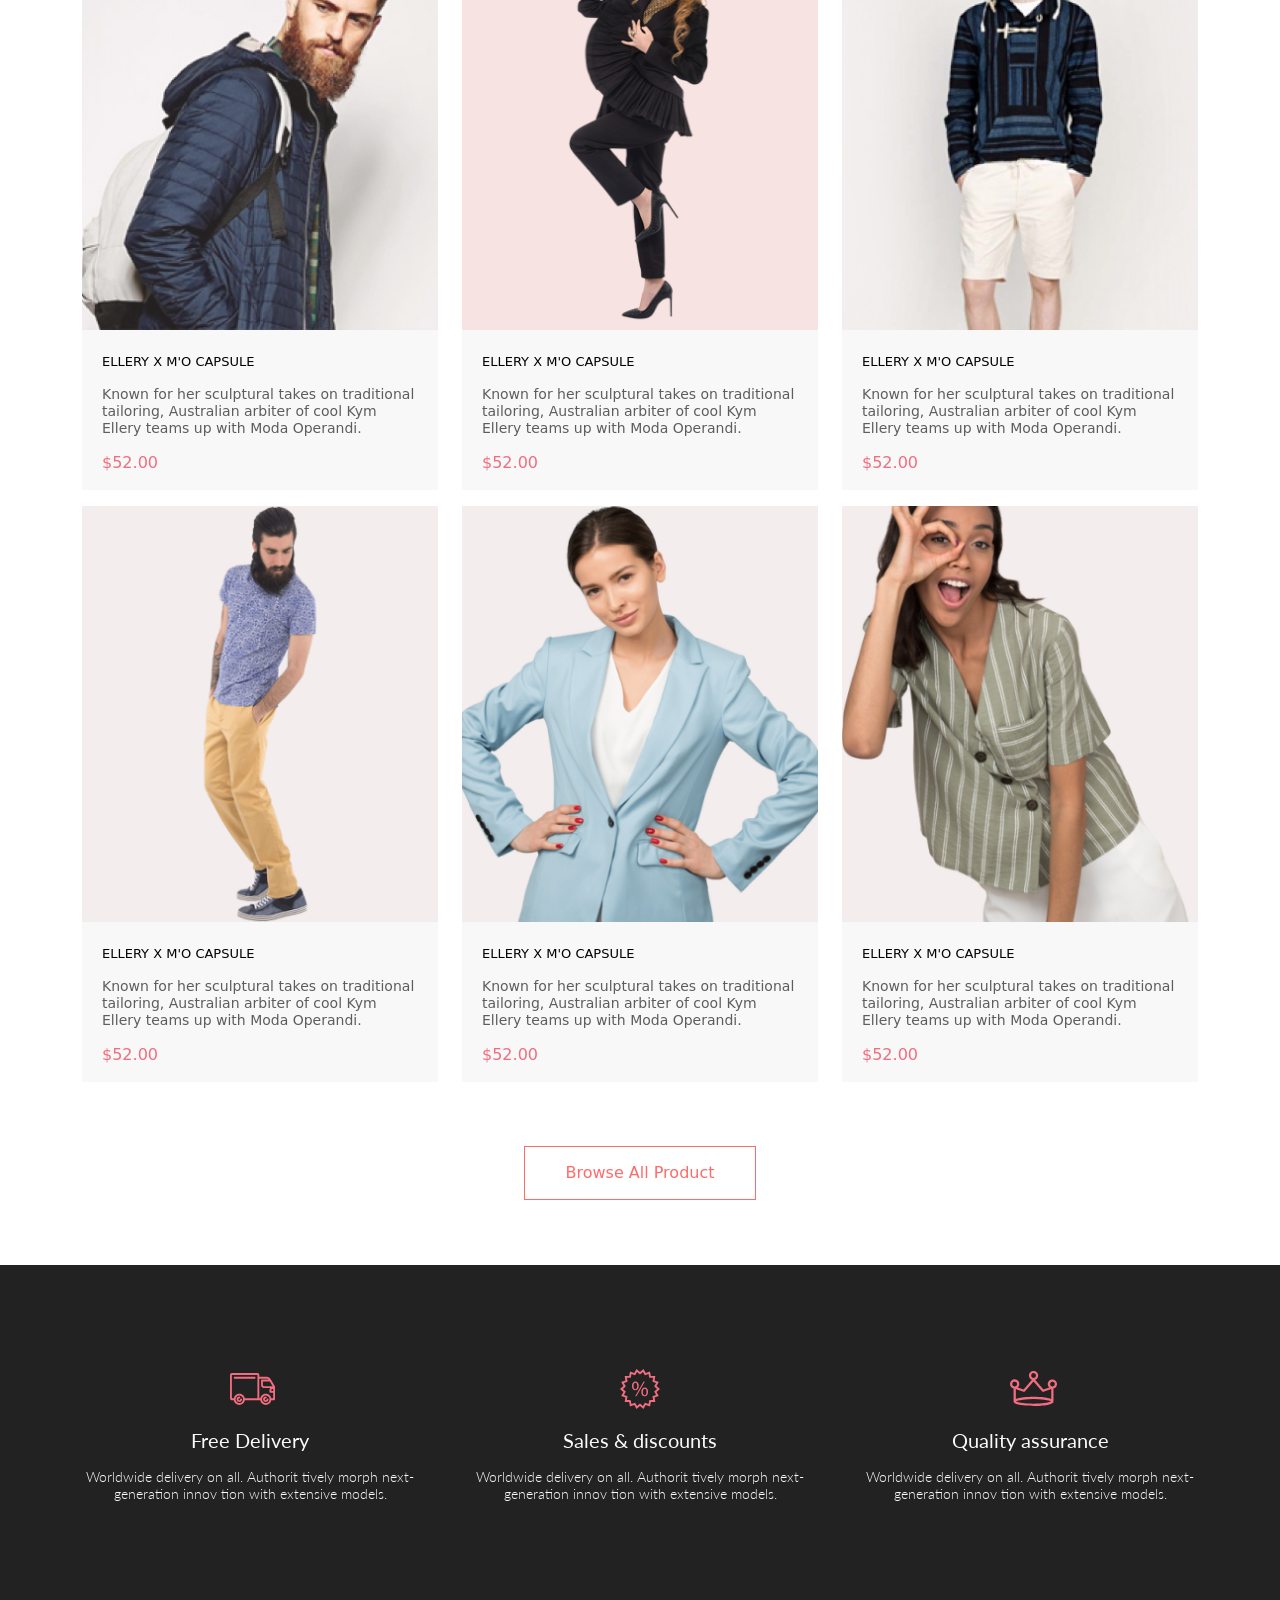
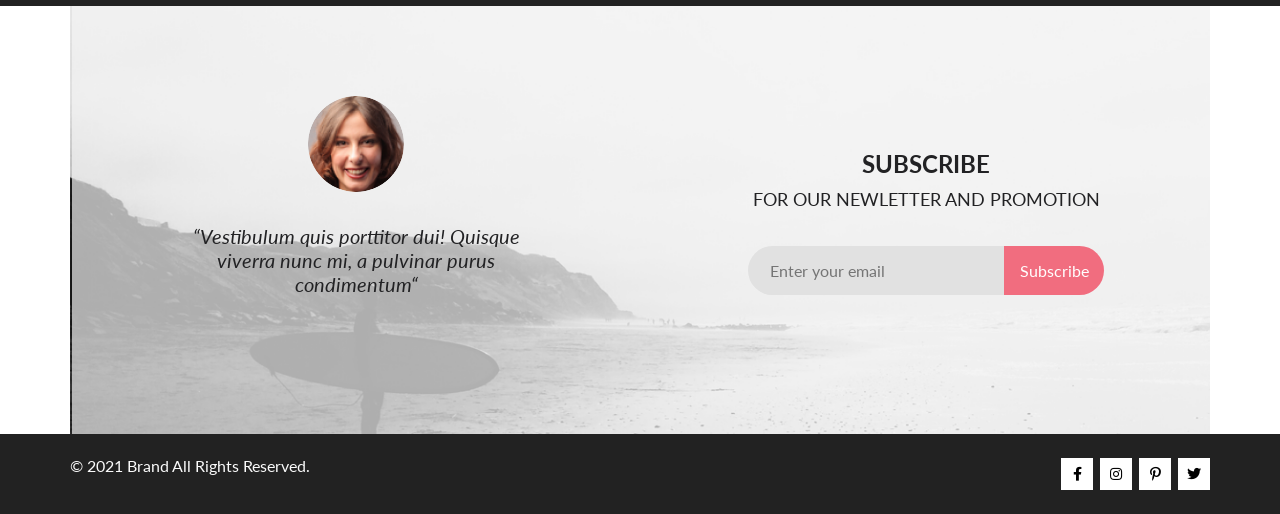
<file: Homework-8/index.html>
<!DOCTYPE html>
<html lang="en">

<head>
    <meta charset="UTF-8">
    <meta name="viewport" content="width=device-width, initial-scale=1.0">
    <title>Document</title>
    <link rel="preconnect" href="https://fonts.gstatic.com">
    <link href="https://fonts.googleapis.com/css2?family=Lato:wght@400;700;900&display=swap" rel="stylesheet">
    <link rel="stylesheet" href="https://cdnjs.cloudflare.com/ajax/libs/font-awesome/5.15.2/css/all.min.css">
    <link href="https://cdn.jsdelivr.net/npm/bootstrap@5.0.0-beta1/dist/css/bootstrap.min.css" rel="stylesheet"
        integrity="sha384-giJF6kkoqNQ00vy+HMDP7azOuL0xtbfIcaT9wjKHr8RbDVddVHyTfAAsrekwKmP1" crossorigin="anonymous">
    <link rel="stylesheet" href="style.css">
</head>

<body>
    <header class="navbar">
        <div class="navbar__wrapper">
            <div class="navbar__icons">
                <a href="index.html"><div class="navbar__icon"><img src="img/navbar-1.png" alt="icon-logo"></div></a>
                <a href="productl.html"><div class="navbar__icon"><img class="navbar__img2" src="img/navbar-2.svg" alt="icon-search"></div></a>
            </div>
            <div class="navbar__icons">
                <div class="navbar__icon"><img class="navbar__img3" src="img/navbar-3.svg" alt="icon-menu"></div>
                <a href="registration.html"><div class="navbar__icon mobile_hiden"><img class="navbar__img3 " src="img/navbar-4.svg"
                    alt="icon-account"></div></a>
                <a href="cart.html"><div class="navbar__icon mobile_hiden"><img class="navbar__img3 " src="img/navbar-5.svg"
                    alt="icon-basket"></div></a>
            </div>
        </div>
    </header>

    <section class="overlay">
        <div class="menu">
            <p class="menu__title">MENU</p>
            <button class="close"></button>
            <div class="menu__category">
                <p class="title">MAN</p>
                <p class="category">Accessories</p>
                <p class="category">Bags</p>
                <p class="category">Denim</p>
                <p class="category">T-Shirts</p>
            </div>
            <div class="menu__category">
                <div class="menu__category">
                    <p class="title">WOMAN</p>
                    <p class="category">Accessories</p>
                    <p class="category">Jackets & Coats</p>
                    <p class="category">Polos</p>
                    <p class="category">T-Shirts</p>
                    <p class="category">Shirts</p>
                </div>
                <div class="menu__category">
                    <div class="menu__category">
                        <p class="title">KIDS</p>
                        <p class="category">Accessories</p>
                        <p class="category">Jackets & Coats</p>
                        <p class="category">Polos</p>
                        <p class="category">T-Shirts</p>
                        <p class="category">Shirts</p>
                        <p class="category">Bags</p>
                    </div>
                </div>
    </section>

    <section class="section section--intro">
        <div class="section__wrapper __index ">
            <div class="intro__img">
                <img class="top__image" src="img/img-top.png" alt="image-top">
            </div>
            <div class="brand__contaiener">
                <div class="brand__wrapper">
                    <h1 class="brand__header">THE BRAND</h1>
                    <p class="brand__p"> OF LUXERIOUS <span class="brand__text">FASHION</span></p>
                </div>
            </div>
        </div>
    </section>

    <section class="section section--deal">
        <div class="section__wrapper section__wrapper__deal">
            <div class="deals__row">
                <a href="catalog.html" class="deals__card deal_img-1">
                    <div class="subtitle">30% OFF</div>
                    <div class="title">FOR WOMEN</div>
                </a>
                <a href="catalog.html" class="deals__card deal_img-2">
                    <div class="subtitle">HOT DEAL</div>
                    <div class="title">FOR MEN</div>
                </a>
                <a href="catalog.html" class="deals__card deal_img-3">
                    <div class="subtitle">NEW ARRIVALS</div>
                    <div class="title">FOR KIDS</div>
                </a>
            </div>
            <div class="deals__row deals__row--long">
                <a href="catalog.html" class="deals__card deal_img-4">
                    <div class="subtitle">LUXIROUS & TRENDY</div>
                    <div class="title">ACCESORIES</div>
                </a>
            </div>
        </div>
        </div>
    </section>

    <section class="section section--items">
        <div class="container">
            <h2 class="items__title">Fetured items</h2>
            <h3 class="items__subtitle">Shop for items based on what we featured in this week</h3>
            <div class="row">
                <div class="col-12 col-md-6 col-xl-4">
                    <figure class="items__card">
                        <div class="card__picture">
                            <img src="img/card-1.png" class="card__image" alt="card-1">
                            <div class="card__hover d-flex justify-content-center align-items-center">
                                <button class="card__btn d-flex align-items-center">
                                    <i class="fas fa-shopping-cart card__btn__icon"></i>
                                    <span>Add to Cart</span>
                                </button>
                            </div>
                        </div>
                        <figcaption class="card__info">
                            <p class="card__title">ELLERY X M'O CAPSULE</p>
                            <p class="card__description">Known for her sculptural takes on traditional tailoring,
                                Australian arbiter of cool Kym Ellery teams up with Moda Operandi.</p>
                            <p class="card__price">$52.00</p>
                        </figcaption>
                    </figure>
                </div>
                <div class="col-12 col-md-6 col-xl-4">
                    <figure class="items__card">
                        <div class="card__picture">
                            <img src="img/card-2.png" class="card__image" alt="card-1">
                            <div class="card__hover d-flex justify-content-center align-items-center">
                                <button class="card__btn d-flex align-items-center">
                                    <i class="fas fa-shopping-cart card__btn__icon"></i>
                                    <span>Add to Cart</span>
                                </button>
                            </div>
                        </div>
                        <figcaption class="card__info">
                            <p class="card__title">ELLERY X M'O CAPSULE</p>
                            <p class="card__description">Known for her sculptural takes on traditional tailoring,
                                Australian arbiter of cool Kym Ellery teams up with Moda Operandi.</p>
                            <p class="card__price">$52.00</p>
                        </figcaption>
                    </figure>
                </div>
                <div class="col-12 col-md-6 col-xl-4">
                    <figure class="items__card">
                        <div class="card__picture">
                            <img src="img/card-3.png" class="card__image" alt="card-1">
                            <div class="card__hover d-flex justify-content-center align-items-center">
                                <button class="card__btn d-flex align-items-center">
                                    <i class="fas fa-shopping-cart card__btn__icon"></i>
                                    <span>Add to Cart</span>
                                </button>
                            </div>
                        </div>
                        <figcaption class="card__info">
                            <p class="card__title">ELLERY X M'O CAPSULE</p>
                            <p class="card__description">Known for her sculptural takes on traditional tailoring,
                                Australian arbiter of cool Kym Ellery teams up with Moda Operandi.</p>
                            <p class="card__price">$52.00</p>
                        </figcaption>
                    </figure>
                </div>
                <div class="col-12 col-md-6 col-xl-4">
                    <figure class="items__card">
                        <div class="card__picture">
                            <img src="img/card-4.png" class="card__image" alt="card-1">
                            <div class="card__hover d-flex justify-content-center align-items-center">
                                <button class="card__btn d-flex align-items-center">
                                    <i class="fas fa-shopping-cart card__btn__icon"></i>
                                    <span>Add to Cart</span>
                                </button>
                            </div>
                        </div>
                        <figcaption class="card__info">
                            <p class="card__title">ELLERY X M'O CAPSULE</p>
                            <p class="card__description">Known for her sculptural takes on traditional tailoring,
                                Australian arbiter of cool Kym Ellery teams up with Moda Operandi.</p>
                            <p class="card__price">$52.00</p>
                        </figcaption>
                    </figure>
                </div>
                <div class="col-12 col-md-6 col-xl-4">
                    <figure class="items__card">
                        <div class="card__picture">
                            <img src="img/card-5.png" class="card__image" alt="card-1">
                            <div class="card__hover d-flex justify-content-center align-items-center">
                                <button class="card__btn d-flex align-items-center">
                                    <i class="fas fa-shopping-cart card__btn__icon"></i>
                                    <span>Add to Cart</span>
                                </button>
                            </div>
                        </div>
                        <figcaption class="card__info">
                            <p class="card__title">ELLERY X M'O CAPSULE</p>
                            <p class="card__description">Known for her sculptural takes on traditional tailoring,
                                Australian arbiter of cool Kym Ellery teams up with Moda Operandi.</p>
                            <p class="card__price">$52.00</p>
                        </figcaption>
                    </figure>
                </div>
                <div class="col-12 col-md-6 col-xl-4">
                    <figure class="items__card">
                        <div class="card__picture">
                            <img src="img/card-6.png" class="card__image" alt="card-1">
                            <div class="card__hover d-flex justify-content-center align-items-center">
                                <button class="card__btn d-flex align-items-center">
                                    <i class="fas fa-shopping-cart card__btn__icon"></i>
                                    <span>Add to Cart</span>
                                </button>
                            </div>
                        </div>
                        <figcaption class="card__info">
                            <p class="card__title">ELLERY X M'O CAPSULE</p>
                            <p class="card__description">Known for her sculptural takes on traditional tailoring,
                                Australian arbiter of cool Kym Ellery teams up with Moda Operandi.</p>
                            <p class="card__price">$52.00</p>
                        </figcaption>
                    </figure>
                </div>
            </div>
            <div class="btn__catalog">
                <button class="btn__link">Browse All
                    Product</button>
            </div>
        </div>
    </section>

    <section class="section section--advantages">
        <div class="section__wrapper">
            <div class="advantage">
                <div class="advantage__icon"><img src="img/advantage-icon1.svg" alt="advantage-delivery"></div>
                <div class="advantage__title">Free Delivery</div>
                <div class="advantage__subtitle">Worldwide delivery on all. Authorit tively morph next-generation innov
                    tion with extensive models.</div>
            </div>
            <div class="advantage">
                <div class="advantage__icon"><img src="img/advantage-icon2.svg" alt="advantage-dicsounts"></div>
                <div class="advantage__title">Sales & discounts</div>
                <div class="advantage__subtitle">Worldwide delivery on all. Authorit tively morph next-generation innov
                    tion with extensive models.</div>
            </div>
            <div class="advantage">
                <div class="advantage__icon"><img src="img/advantage-icon3.svg" alt="advantage-assurance"></div>
                <div class="advantage__title">Quality assurance</div>
                <div class="advantage__subtitle">Worldwide delivery on all. Authorit tively morph next-generation innov
                    tion with extensive models.</div>
            </div>
        </div>
    </section>
    <section class="section section--subscribed">
        <div class="section__wrapper">
            <div class="profile">
                <div class="profile__image"></div>
                <div class="profile__text"><i>“Vestibulum quis porttitor dui! Quisque viverra nunc mi, a pulvinar purus
                        condimentum“</i></div>
            </div>
            <div class="subscricption-form">
                <div class="subscricption-form__title">SUBSCRIBE</div>
                <div class="subscricption-form__subtitle">FOR OUR NEWLETTER AND PROMOTION</div>
                <form class="subscricption-form__inputs">
                    <input type="email" placeholder="Enter your email" class="subscricption-form__input">
                    <button type="submit" class="subscricption-form__button">Subscribe</button>
                </form>
            </div>
        </div>
    </section>
    <footer class="footer">
        <div class="footer__wrapper">
            <p class="copyright">© 2021 Brand All Rights Reserved.</p>
            <div class="spacer"></div>
            <div class="social-icons">
                <div class="social-icon"><i class="fab fa-facebook-f"></i></div>
                <div class="social-icon"><i class="fab fa-instagram"></i></div>
                <div class="social-icon"><i class="fab fa-pinterest-p"></i></div>
                <div class="social-icon"><i class="fab fa-twitter"></i></div>
            </div>
        </div>
    </footer>
</body>

</html>
</file>
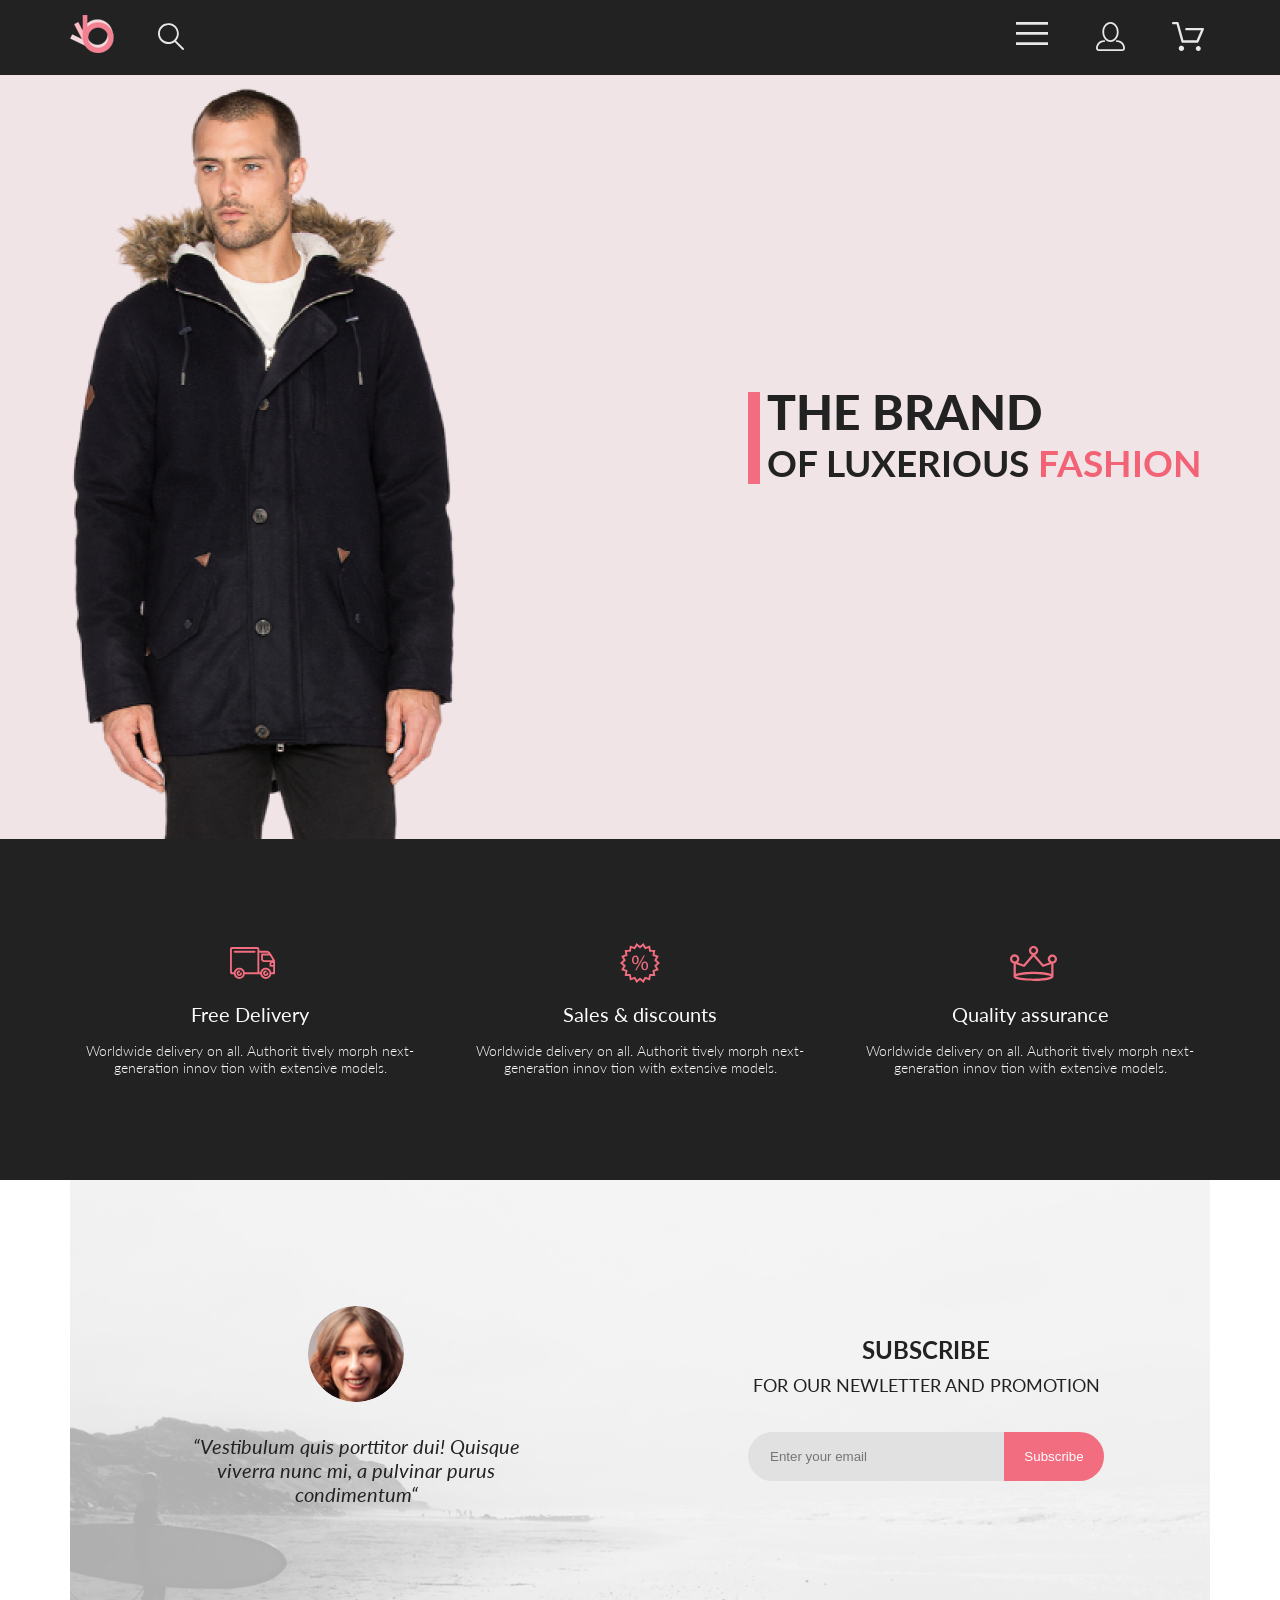
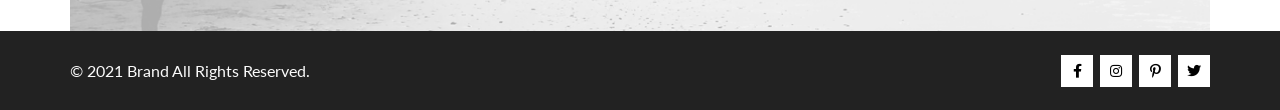
<file: lesson-1/index.html>
<!DOCTYPE html>
<html lang="en">

<head>
    <meta charset="UTF-8">
    <meta name="viewport" content="width=device-width, initial-scale=1.0">
    <title>Document</title>
    <link rel="preconnect" href="https://fonts.gstatic.com">
    <link href="https://fonts.googleapis.com/css2?family=Lato:wght@400;700;900&display=swap" rel="stylesheet">
    <link rel="stylesheet" href="https://cdnjs.cloudflare.com/ajax/libs/font-awesome/5.15.2/css/all.min.css">
    <link rel="stylesheet" href="style.css">
</head>

<body>
    <header class="navbar">
        <div class="navbar__wrapper">
            <div class="navbar__icons">
                <div class="navbar__icon"><img src="img/navbar-1.png" alt="icon-logo"></div>
                <div class="navbar__icon"><img class="navbar__img2" src="img/navbar-2.svg" alt="icon-search"></div>
            </div>
            <div class="navbar__icons">
                <div class="navbar__icon"><img class="navbar__img3" src="img/navbar-3.svg" alt="icon-menu"></div>
                <div class="navbar__icon"><img class="navbar__img3" src="img/navbar-4.svg" alt="icon-account"></div>
                <div class="navbar__icon"><img class="navbar__img3" src="img/navbar-5.svg" alt="icon-basket"></div>
            </div>
        </div>
    </header>
    <section class="section section--intro">
        <div class="section__wrapper">
            <img class="top__image" src="img/img-top.png" alt="image-top">
            <div class="brand__wrapper">
                <h1 class="brand__header">THE BRAND</h1>
                <p class="brand__p"> OF LUXERIOUS <span class="brand__text">FASHION</span></p>
            </div>
        </div>
    </section>
    <section class="section section--advantages">
        <div class="section__wrapper">
            <div class="advantage">
                <div class="advantage__icon"><img src="img/advantage-icon1.svg" alt="advantage-delivery"></div>
                <div class="advantage__title">Free Delivery</div>
                <div class="advantage__subtitle">Worldwide delivery on all. Authorit tively morph next-generation innov
                    tion with extensive models.</div>
            </div>
            <div class="advantage">
                <div class="advantage__icon"><img src="img/advantage-icon2.svg" alt="advantage-dicsounts"></div>
                <div class="advantage__title">Sales & discounts</div>
                <div class="advantage__subtitle">Worldwide delivery on all. Authorit tively morph next-generation innov
                    tion with extensive models.</div>
            </div>
            <div class="advantage">
                <div class="advantage__icon"><img src="img/advantage-icon3.svg" alt="advantage-assurance"></div>
                <div class="advantage__title">Quality assurance</div>
                <div class="advantage__subtitle">Worldwide delivery on all. Authorit tively morph next-generation innov
                    tion with extensive models.</div>
            </div>
        </div>
    </section>
    <section class="section section--subscribed">
        <div class="section__wrapper">
            <div class="profile">
                <div class="profile__image"></div>
                <div class="profile__text"><i>“Vestibulum quis porttitor dui! Quisque viverra nunc mi, a pulvinar purus
                        condimentum“</i></div>
            </div>
            <div class="subscricption-form">
                <div class="subscricption-form__title">SUBSCRIBE</div>
                <div class="subscricption-form__subtitle">FOR OUR NEWLETTER AND PROMOTION</div>
                <form class="subscricption-form__inputs">
                    <input type="email" placeholder="Enter your email" class="subscricption-form__input">
                    <button type="submit" class="subscricption-form__button">Subscribe</button>
                </form>
            </div>
        </div>
    </section>
    <footer class="footer">
        <div class="footer__wrapper">
            <p class="copyright">© 2021 Brand All Rights Reserved.</p>
            <div class="spacer"></div>
            <div class="social-icons">
                <div class="social-icon"><i class="fab fa-facebook-f"></i></div>
                <div class="social-icon"><i class="fab fa-instagram"></i></div>
                <div class="social-icon"><i class="fab fa-pinterest-p"></i></div>
                <div class="social-icon"><i class="fab fa-twitter"></i></div>
            </div>
        </div>
    </footer>
</body>

</html>
</file>
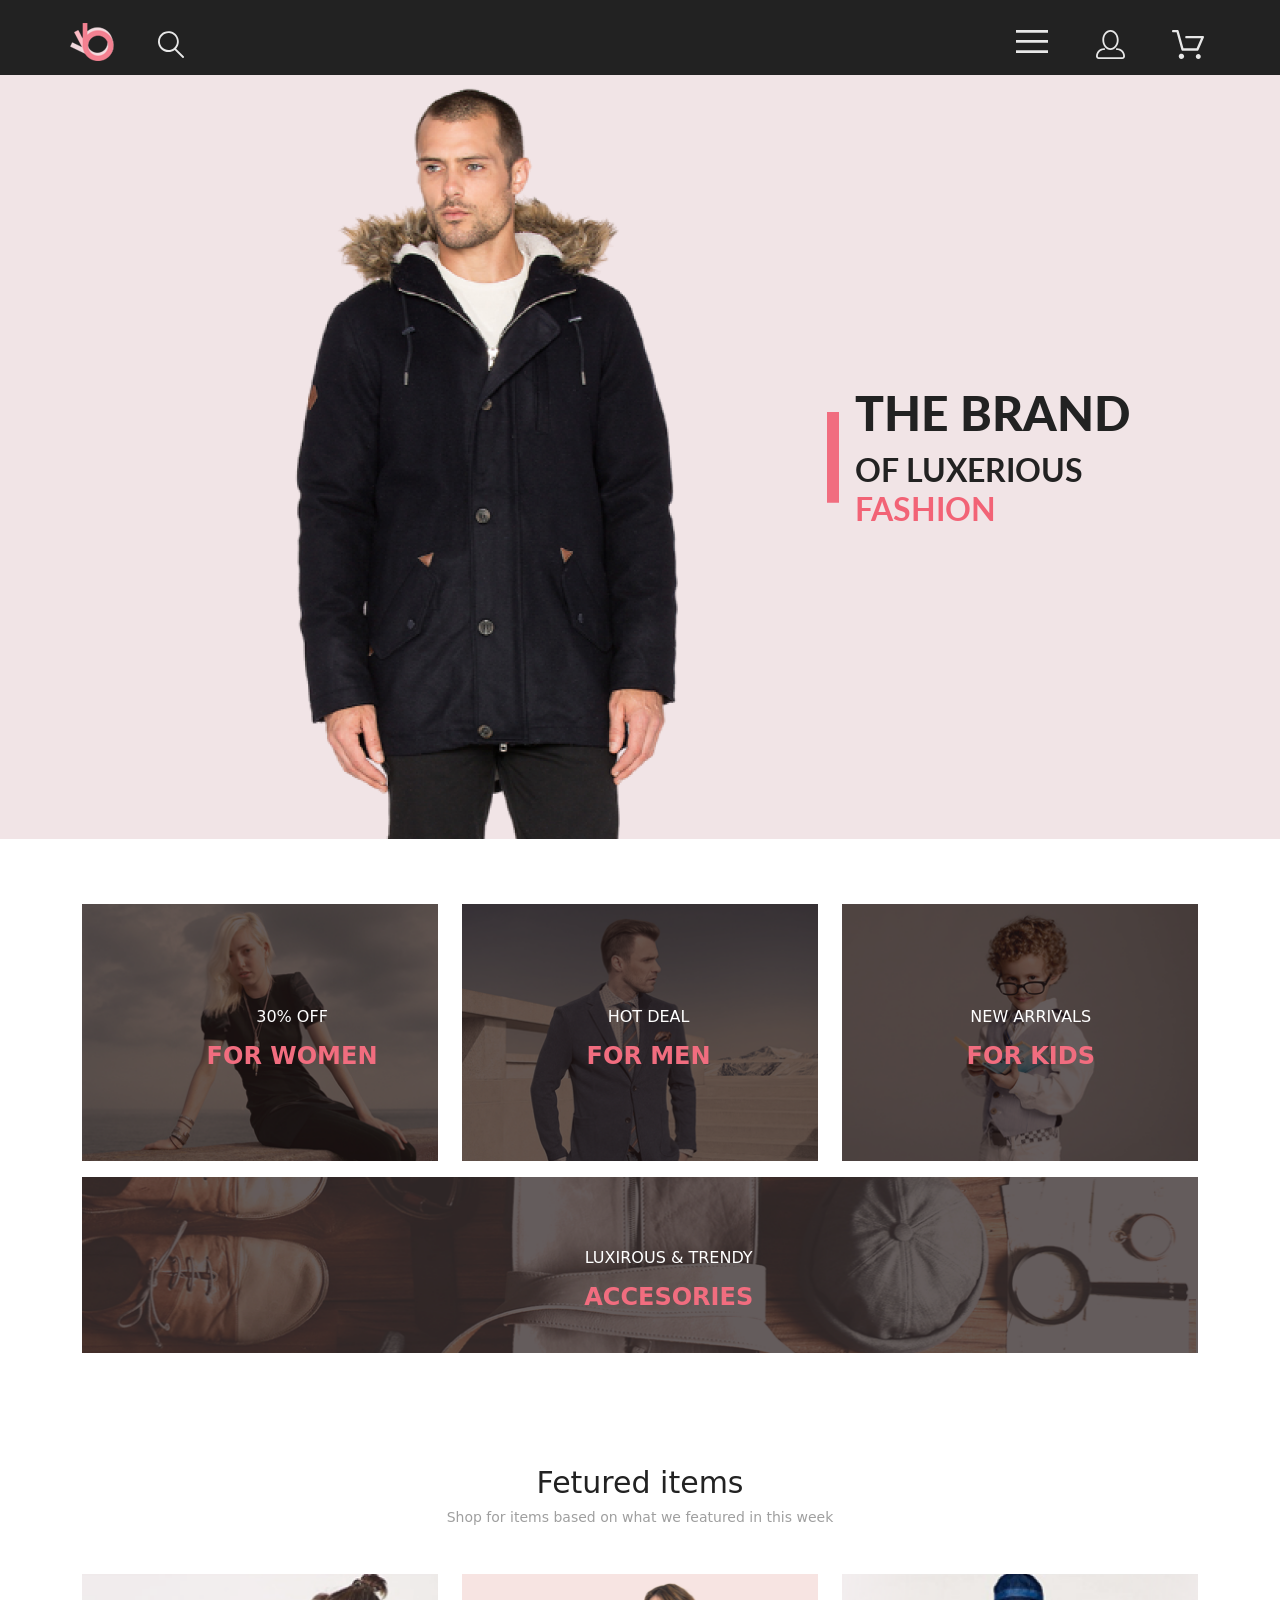
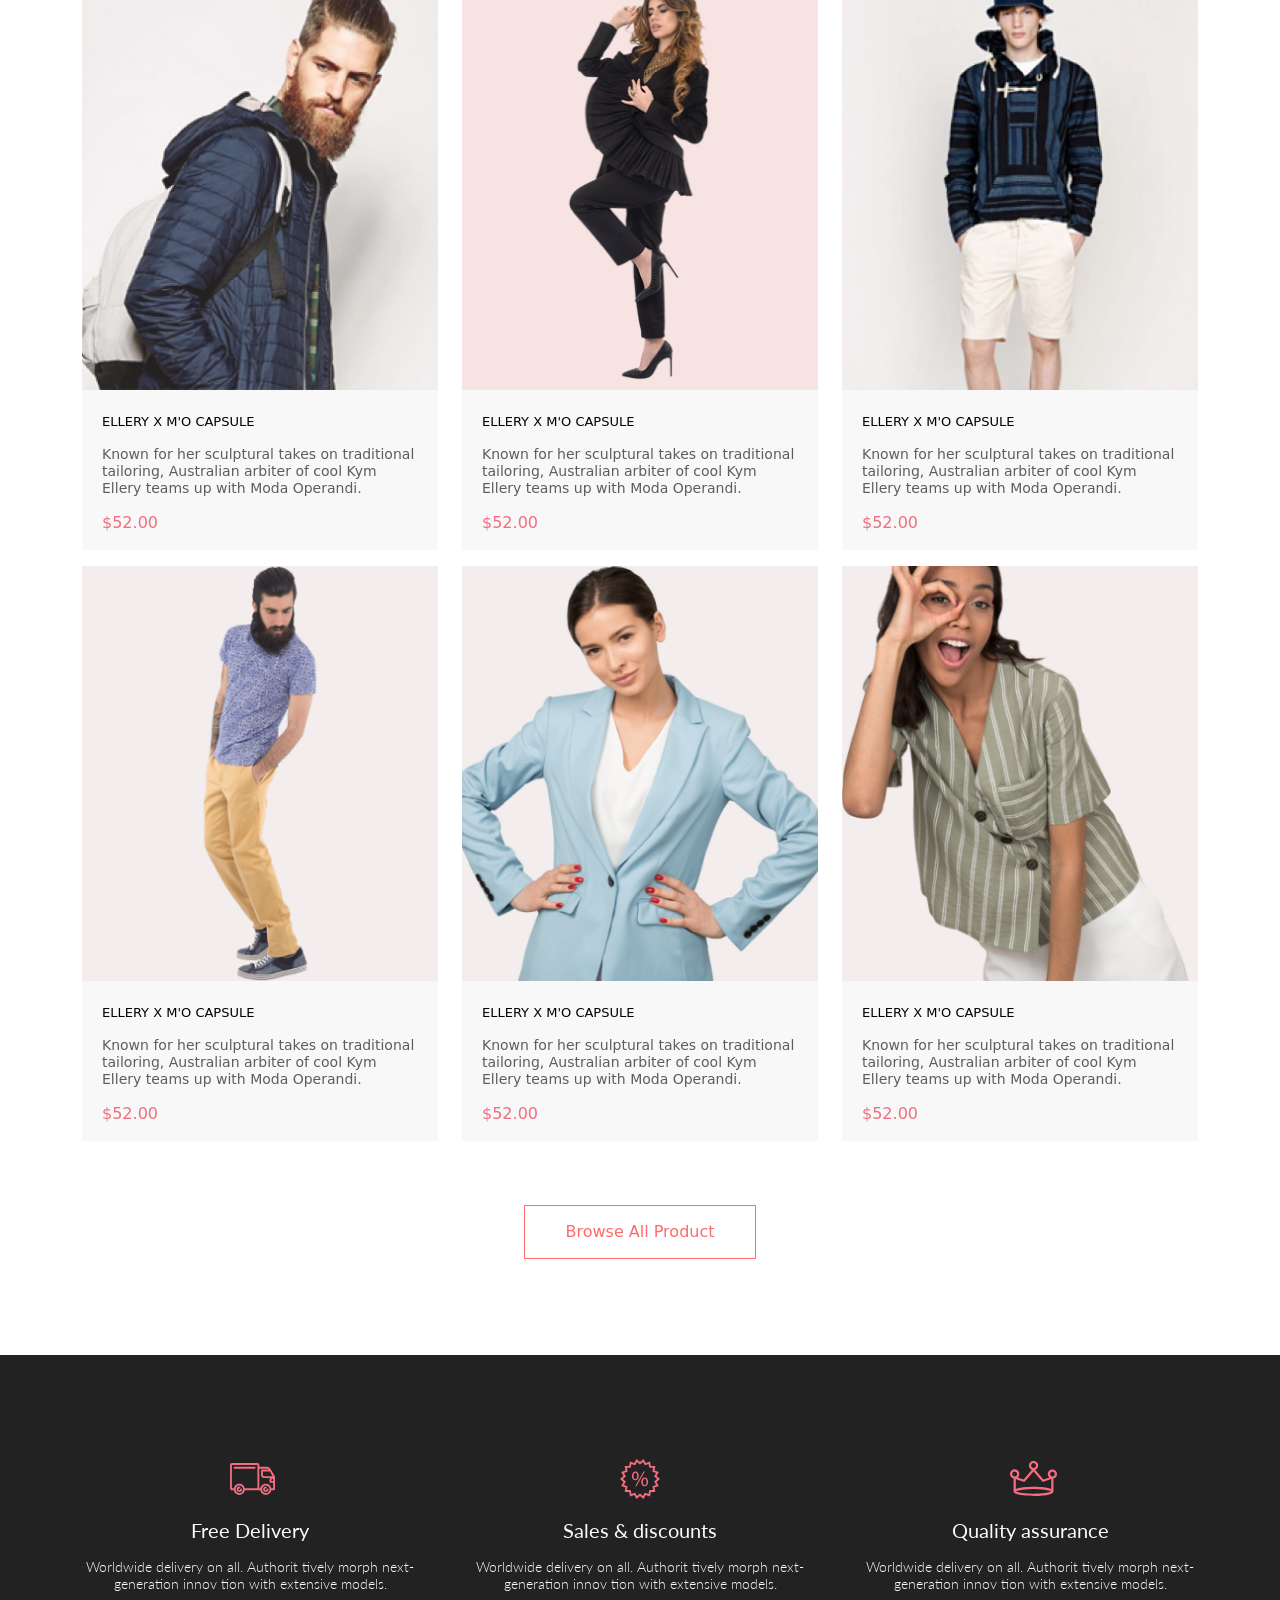
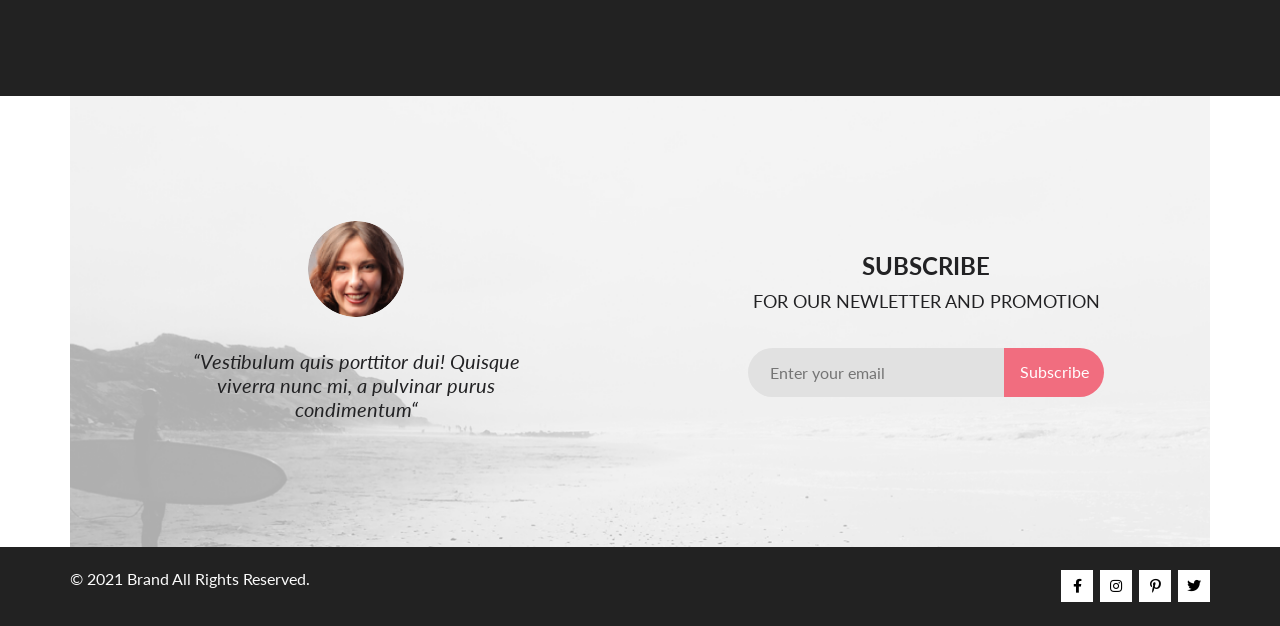
<file: lesson-2/index.html>
<!DOCTYPE html>
<html lang="en">

<head>
    <meta charset="UTF-8">
    <meta name="viewport" content="width=device-width, initial-scale=1.0">
    <title>Document</title>
    <link rel="preconnect" href="https://fonts.gstatic.com">
    <link href="https://fonts.googleapis.com/css2?family=Lato:wght@400;700;900&display=swap" rel="stylesheet">
    <link rel="stylesheet" href="https://cdnjs.cloudflare.com/ajax/libs/font-awesome/5.15.2/css/all.min.css">
    <link href="https://cdn.jsdelivr.net/npm/bootstrap@5.0.0-beta1/dist/css/bootstrap.min.css" rel="stylesheet"
        integrity="sha384-giJF6kkoqNQ00vy+HMDP7azOuL0xtbfIcaT9wjKHr8RbDVddVHyTfAAsrekwKmP1" crossorigin="anonymous">
    <link rel="stylesheet" href="style.css">
</head>

<body>
    <header class="navbar">
        <div class="navbar__wrapper">
            <div class="navbar__icons">
                <div class="navbar__icon"><img src="img/navbar-1.png" alt="icon-logo"></div>
                <div class="navbar__icon"><img class="navbar__img2" src="img/navbar-2.svg" alt="icon-search"></div>
            </div>
            <div class="navbar__icons">
                <div class="navbar__icon"><img class="navbar__img3" src="img/navbar-3.svg" alt="icon-menu"></div>
                <div class="navbar__icon"><img class="navbar__img3" src="img/navbar-4.svg" alt="icon-account"></div>
                <div class="navbar__icon"><img class="navbar__img3" src="img/navbar-5.svg" alt="icon-basket"></div>
            </div>
        </div>
    </header>
    <section class="section section--intro">
        <div class="section__wrapper">
            <div class="intro__img">
                <img class="top__image" src="img/img-top.png" alt="image-top">
            </div>
            <div class="brand__contaiener">
                <img class="brand_block" src="img/brand-rectangle.svg" alt="">
                <div class="brand__wrapper">
                    <h1 class="brand__header">THE BRAND</h1>
                    <p class="brand__p"> OF LUXERIOUS <span class="brand__text">FASHION</span></p>
                </div>
            </div>
        </div>
    </section>

    <section class="section section--discount">
        <div class="container">
            <div class="row">
                <div class="col-12 col-md-4 col-xl-4">
                    <figure class="discount__card">
                        <div class="discount__picture">
                            <img class="discount__image" src="img/discount-1.png" alt="">
                        </div>
                        <figcapture class="discount__description">
                            <p class="discount__title">30% OFF</p>
                            <p class="discount__subtitle">FOR WOMEN</p>
                        </figcapture>
                    </figure>
                </div>
                <div class="col-12 col-md-4 col-xl-4">
                    <figure class="discount__card">
                        <div class="discount__picture">
                            <img class="discount__image" src="img/discount-2.png" alt="">
                        </div>
                        <figcapture class="discount__description">
                            <p class="discount__title">HOT DEAL</p>
                            <p class="discount__subtitle"> FOR MEN</p>
                        </figcapture>
                    </figure>
                </div>
                <div class="col-12 col-md-4 col-xl-4">
                    <figure class="discount__card">
                        <div class="discount__picture">
                            <img class="discount__image" src="img/discount-3.png" alt="">
                        </div>
                        <figcapture class="discount__description">
                            <p class="discount__title">NEW ARRIVALS</p>
                            <p class="discount__subtitle">FOR KIDS</p>
                        </figcapture>
                    </figure>
                </div>
            </div>
            <div class="row">
                <div class="col-12 col-md-12 col-xl-12">
                    <figure class="discount__card">
                        <div class="discount__picture">
                            <img class="discount__image" src="img/discount-4.png" alt="">
                        </div>
                        <figcapture class="discount__description discount__description-wide ">
                            <p class="discount__title">LUXIROUS & TRENDY</p>
                            <p class="discount__subtitle">ACCESORIES</p>
                        </figcapture>
                    </figure>
                </div>
            </div>
        </div>
        </div>
    </section>

    <section class="section section--items">
        <div class="container">
            <h2 class="items__title">Fetured items</h2>
            <h3 class="items__subtitle">Shop for items based on what we featured in this week</h3>
            <div class="row">
                <div class="col-12 col-md-6 col-xl-4">
                    <figure class="items__card">
                        <div class="card__picture">
                            <img src="img/card-1.png" class="card__image" alt="card-1">
                            <div class="card__hover d-flex justify-content-center align-items-center">
                                <button class="card__btn d-flex align-items-center">
                                    <i class="fas fa-shopping-cart card__btn__icon"></i>
                                    <span>Add to Cart</span>
                                </button>
                            </div>
                        </div>
                        <figcaption class="card__info">
                            <p class="card__title">ELLERY X M'O CAPSULE</p>
                            <p class="card__description">Known for her sculptural takes on traditional tailoring,
                                Australian arbiter of cool Kym Ellery teams up with Moda Operandi.</p>
                            <p class="card__price">$52.00</p>
                        </figcaption>
                    </figure>
                </div>
                <div class="col-12 col-md-6 col-xl-4">
                    <figure class="items__card">
                        <div class="card__picture">
                            <img src="img/card-2.png" class="card__image" alt="card-1">
                            <div class="card__hover d-flex justify-content-center align-items-center">
                                <button class="card__btn d-flex align-items-center">
                                    <i class="fas fa-shopping-cart card__btn__icon"></i>
                                    <span>Add to Cart</span>
                                </button>
                            </div>
                        </div>
                        <figcaption class="card__info">
                            <p class="card__title">ELLERY X M'O CAPSULE</p>
                            <p class="card__description">Known for her sculptural takes on traditional tailoring,
                                Australian arbiter of cool Kym Ellery teams up with Moda Operandi.</p>
                            <p class="card__price">$52.00</p>
                        </figcaption>
                    </figure>
                </div>
                <div class="col-12 col-md-6 col-xl-4">
                    <figure class="items__card">
                        <div class="card__picture">
                            <img src="img/card-3.png" class="card__image" alt="card-1">
                            <div class="card__hover d-flex justify-content-center align-items-center">
                                <button class="card__btn d-flex align-items-center">
                                    <i class="fas fa-shopping-cart card__btn__icon"></i>
                                    <span>Add to Cart</span>
                                </button>
                            </div>
                        </div>
                        <figcaption class="card__info">
                            <p class="card__title">ELLERY X M'O CAPSULE</p>
                            <p class="card__description">Known for her sculptural takes on traditional tailoring,
                                Australian arbiter of cool Kym Ellery teams up with Moda Operandi.</p>
                            <p class="card__price">$52.00</p>
                        </figcaption>
                    </figure>
                </div>
            </div>
            <div class="row">
                <div class="col-12 col-md-6 col-xl-4">
                    <figure class="items__card">
                        <div class="card__picture">
                            <img src="img/card-4.png" class="card__image" alt="card-1">
                            <div class="card__hover d-flex justify-content-center align-items-center">
                                <button class="card__btn d-flex align-items-center">
                                    <i class="fas fa-shopping-cart card__btn__icon"></i>
                                    <span>Add to Cart</span>
                                </button>
                            </div>
                        </div>
                        <figcaption class="card__info">
                            <p class="card__title">ELLERY X M'O CAPSULE</p>
                            <p class="card__description">Known for her sculptural takes on traditional tailoring,
                                Australian arbiter of cool Kym Ellery teams up with Moda Operandi.</p>
                            <p class="card__price">$52.00</p>
                        </figcaption>
                    </figure>
                </div>
                <div class="col-12 col-md-6 col-xl-4">
                    <figure class="items__card">
                        <div class="card__picture">
                            <img src="img/card-5.png" class="card__image" alt="card-1">
                            <div class="card__hover d-flex justify-content-center align-items-center">
                                <button class="card__btn d-flex align-items-center">
                                    <i class="fas fa-shopping-cart card__btn__icon"></i>
                                    <span>Add to Cart</span>
                                </button>
                            </div>
                        </div>
                        <figcaption class="card__info">
                            <p class="card__title">ELLERY X M'O CAPSULE</p>
                            <p class="card__description">Known for her sculptural takes on traditional tailoring,
                                Australian arbiter of cool Kym Ellery teams up with Moda Operandi.</p>
                            <p class="card__price">$52.00</p>
                        </figcaption>
                    </figure>
                </div>
                <div class="col-12 col-md-6 col-xl-4">
                    <figure class="items__card">
                        <div class="card__picture">
                            <img src="img/card-6.png" class="card__image" alt="card-1">
                            <div class="card__hover d-flex justify-content-center align-items-center">
                                <button class="card__btn d-flex align-items-center">
                                    <i class="fas fa-shopping-cart card__btn__icon"></i>
                                    <span>Add to Cart</span>
                                </button>
                            </div>
                        </div>
                        <figcaption class="card__info">
                            <p class="card__title">ELLERY X M'O CAPSULE</p>
                            <p class="card__description">Known for her sculptural takes on traditional tailoring,
                                Australian arbiter of cool Kym Ellery teams up with Moda Operandi.</p>
                            <p class="card__price">$52.00</p>
                        </figcaption>
                    </figure>
                </div>
            </div>
            <div class="btn__catalog">
                <button class="btn__link">Browse All
                    Product</button>
            </div>
        </div>
    </section>

    <section class="section section--advantages">
        <div class="section__wrapper">
            <div class="advantage">
                <div class="advantage__icon"><img src="img/advantage-icon1.svg" alt="advantage-delivery"></div>
                <div class="advantage__title">Free Delivery</div>
                <div class="advantage__subtitle">Worldwide delivery on all. Authorit tively morph next-generation innov
                    tion with extensive models.</div>
            </div>
            <div class="advantage">
                <div class="advantage__icon"><img src="img/advantage-icon2.svg" alt="advantage-dicsounts"></div>
                <div class="advantage__title">Sales & discounts</div>
                <div class="advantage__subtitle">Worldwide delivery on all. Authorit tively morph next-generation innov
                    tion with extensive models.</div>
            </div>
            <div class="advantage">
                <div class="advantage__icon"><img src="img/advantage-icon3.svg" alt="advantage-assurance"></div>
                <div class="advantage__title">Quality assurance</div>
                <div class="advantage__subtitle">Worldwide delivery on all. Authorit tively morph next-generation innov
                    tion with extensive models.</div>
            </div>
        </div>
    </section>
    <section class="section section--subscribed">
        <div class="section__wrapper">
            <div class="profile">
                <div class="profile__image"></div>
                <div class="profile__text"><i>“Vestibulum quis porttitor dui! Quisque viverra nunc mi, a pulvinar purus
                        condimentum“</i></div>
            </div>
            <div class="subscricption-form">
                <div class="subscricption-form__title">SUBSCRIBE</div>
                <div class="subscricption-form__subtitle">FOR OUR NEWLETTER AND PROMOTION</div>
                <form class="subscricption-form__inputs">
                    <input type="email" placeholder="Enter your email" class="subscricption-form__input">
                    <button type="submit" class="subscricption-form__button">Subscribe</button>
                </form>
            </div>
        </div>
    </section>
    <footer class="footer">
        <div class="footer__wrapper">
            <p class="copyright">© 2021 Brand All Rights Reserved.</p>
            <div class="spacer"></div>
            <div class="social-icons">
                <div class="social-icon"><i class="fab fa-facebook-f"></i></div>
                <div class="social-icon"><i class="fab fa-instagram"></i></div>
                <div class="social-icon"><i class="fab fa-pinterest-p"></i></div>
                <div class="social-icon"><i class="fab fa-twitter"></i></div>
            </div>
        </div>
    </footer>
</body>

</html>
</file>
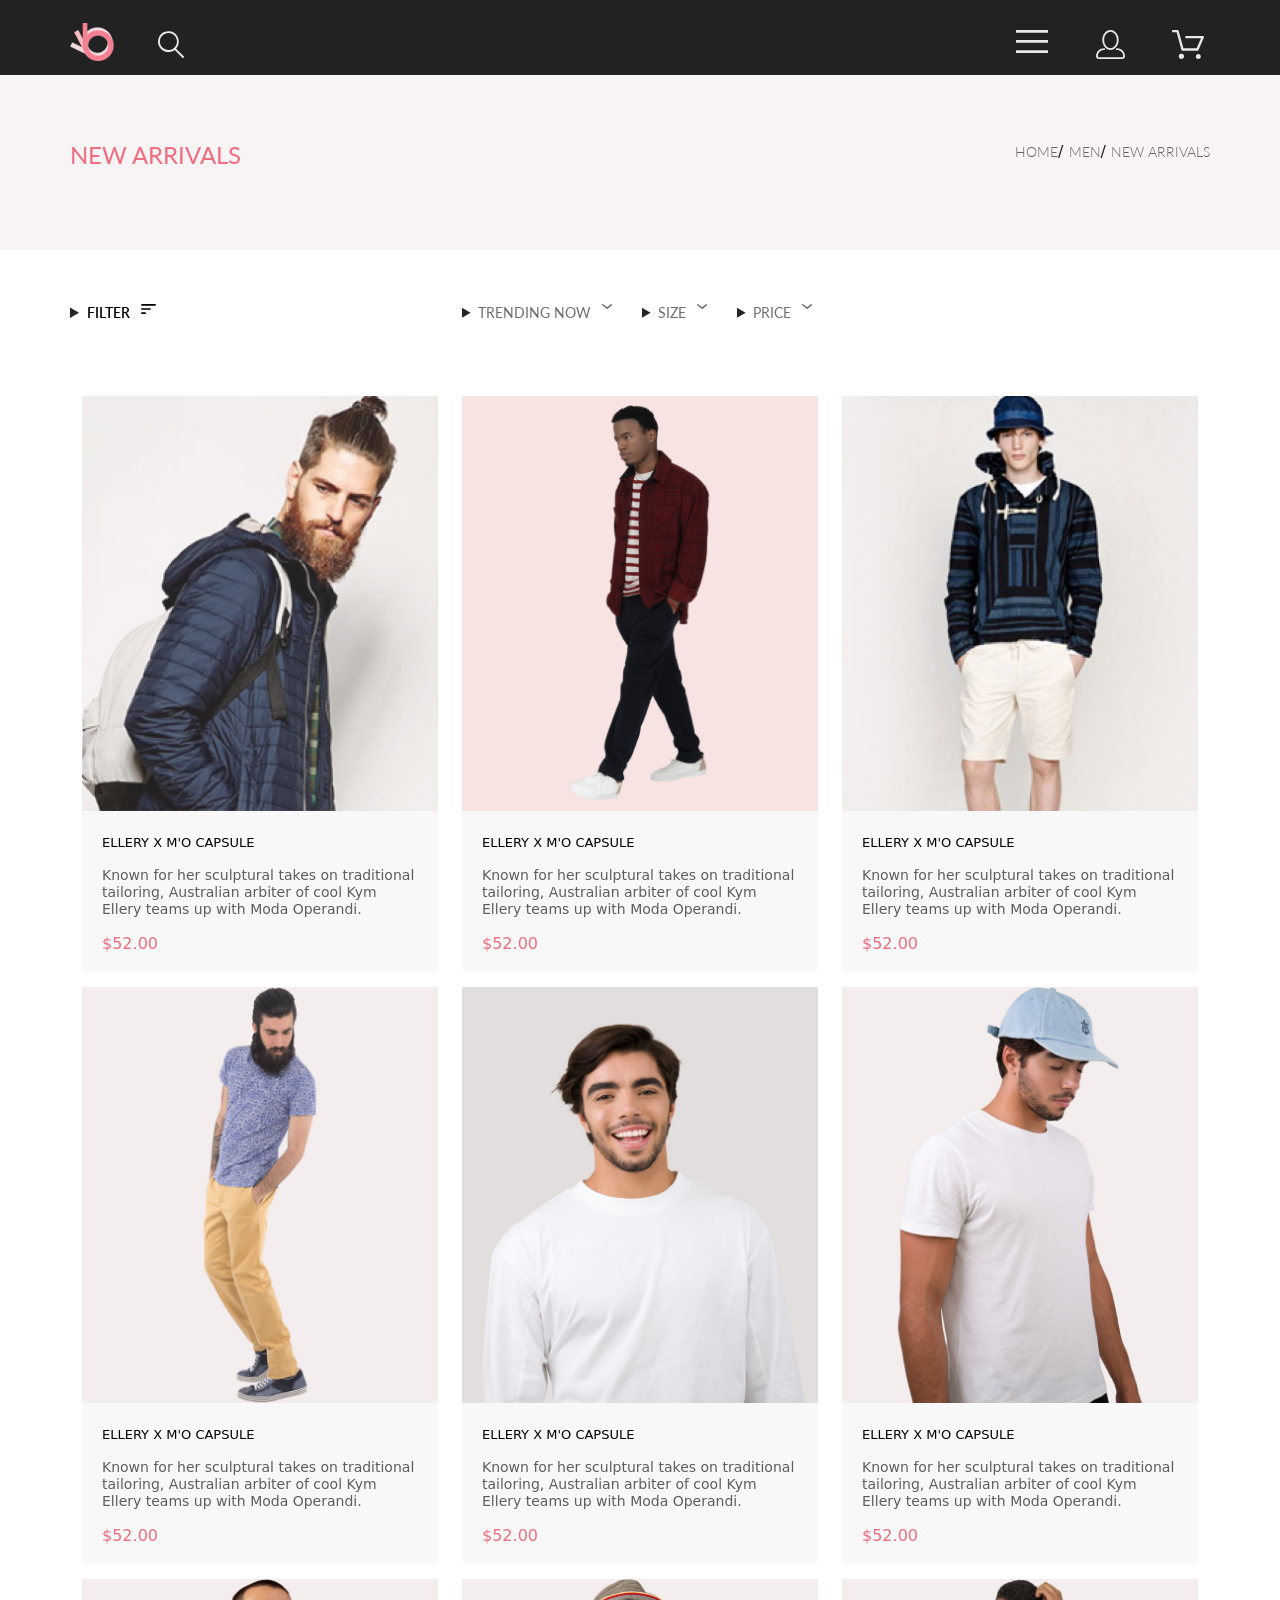
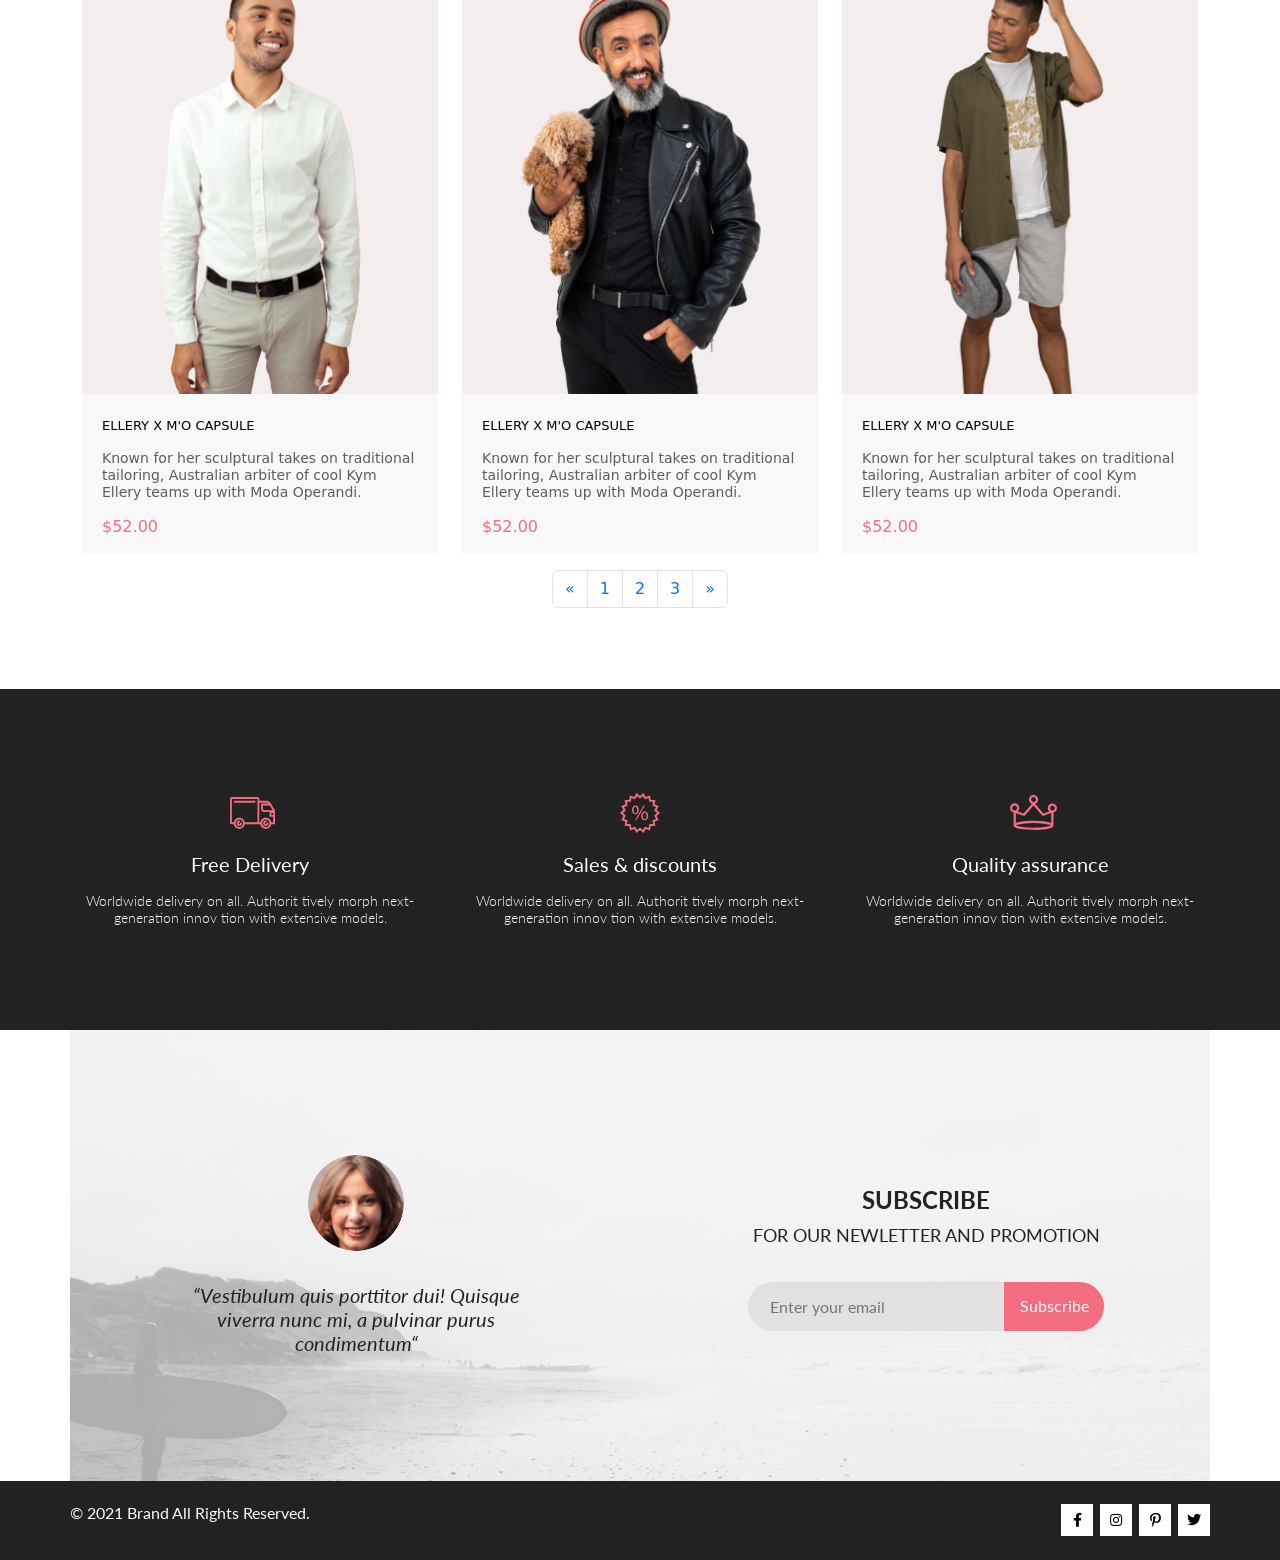
<file: Homework-5/catalog.html>
<!DOCTYPE html>
<html lang="en">

<head>
    <meta charset="UTF-8">
    <meta name="viewport" content="width=device-width, initial-scale=1.0">
    <title>Document</title>
    <link rel="preconnect" href="https://fonts.gstatic.com">
    <link href="https://fonts.googleapis.com/css2?family=Lato:wght@400;700;900&display=swap" rel="stylesheet">
    <link rel="stylesheet" href="https://cdnjs.cloudflare.com/ajax/libs/font-awesome/5.15.2/css/all.min.css">
    <link href="https://cdn.jsdelivr.net/npm/bootstrap@5.0.0-beta1/dist/css/bootstrap.min.css" rel="stylesheet"
        integrity="sha384-giJF6kkoqNQ00vy+HMDP7azOuL0xtbfIcaT9wjKHr8RbDVddVHyTfAAsrekwKmP1" crossorigin="anonymous">
    <link rel="stylesheet" href="style.css">
</head>

<body>
    <header class="navbar">
        <div class="navbar__wrapper">
            <div class="navbar__icons">
                <div class="navbar__icon"><img src="img/navbar-1.png" alt="icon-logo"></div>
                <div class="navbar__icon"><img class="navbar__img2" src="img/navbar-2.svg" alt="icon-search"></div>
            </div>
            <div class="navbar__icons">
                <div class="navbar__icon"><img class="navbar__img3" src="img/navbar-3.svg" alt="icon-menu"></div>
                <div class="navbar__icon"><img class="navbar__img3" src="img/navbar-4.svg" alt="icon-account"></div>
                <div class="navbar__icon"><img class="navbar__img3" src="img/navbar-5.svg" alt="icon-basket"></div>
            </div>
        </div>
    </header>

    <section class="section section--intro catalog">
        <div class="section__wrapper catalog">
            <div class="catalog__arrivals">
                <p class="arrivals">NEW ARRIVALS </p>
            </div>
            <div class="catalog__links">
                <a href="#" class="links">HOME</a>/
                <a href="#" class="links">MEN</a>/
                <a href="#" class="links">NEW ARRIVALS</a>
            </div>
        </div>
    </section>

    <section class="section--filters">
        <div class="section__wrapper">
            <div class="filter_column">
                <details class="filter__main">
                    <summary class="filter__main__summary">
                        <span class="filter__summary">FILTER</span>
                        <!-- <i class="fas fa-align-justify"></i> -->
                        <div class="filter_icon"></div>
                        <details class="filter__main__category">
                            <summary class="filter__main__category__summary">CATEGORY</summary>
                            <li>Accessories</li>
                            <li>Bags</li>
                            <li>Denim</li>
                            <li>Hoodies & Sweatshirts</li>
                            <li>Jackets & Coats</li>
                            <li>Polos</li>
                            <li>Shirts</li>
                            <li>Shoes</li>
                            <li>Sweaters & Knits</li>
                            <li>T-Shirts</li>
                            <li>Tanks</li>
                        </details>
                        <details class="filter__main__category">
                            <summary class="filter__main__category__summary">BRAND</summary>
                        </details>
                        <details class="filter__main__category">
                            <summary class="filter__main__category__summary">DESIGNER</summary>
                        </details>
                    </summary>
                </details>
            </div>
            <div class="filter_column column__size">
                <details class="size">
                    <summary class="size__summary">
                        <span class="summary">TRENDING NOW</span>
                    </summary>
                    <p class="size__checkbox"><input type="checkbox"><span class="size__text">XS</span></p>
                    <p class="size__checkbox"><input type="checkbox"><span class="size__text">S</span></p>
                    <p class="size__checkbox"><input type="checkbox"><span class="size__text">M</span></p>
                    <p class="size__checkbox"><input type="checkbox"><span class="size__text">L</span></p>
                </details>
                <details class="size">
                    <summary class="size__summary">
                        <span class="summary">SIZE</span>
                    </summary>
                    <p class="size__checkbox"><input type="checkbox"><span class="size__text">XS</span></p>
                    <p class="size__checkbox"><input type="checkbox"><span class="size__text">S</span></p>
                    <p class="size__checkbox"><input type="checkbox"><span class="size__text">M</span></p>
                    <p class="size__checkbox"><input type="checkbox"><span class="size__text">L</span></p>
                </details>
                <details class="size">
                    <summary class="size__summary">
                        <span class="summary">PRICE</span>
                    </summary>
                    <p class="size__checkbox"><input type="checkbox"><span class="size__text">XS</span></p>
                    <p class="size__checkbox"><input type="checkbox"><span class="size__text">S</span></p>
                    <p class="size__checkbox"><input type="checkbox"><span class="size__text">M</span></p>
                    <p class="size__checkbox"><input type="checkbox"><span class="size__text">L</span></p>
                </details>
            </div>
        </div>
    </section>

    <section class="section section--items">
        <div class="container">
            <div class="row">
                <div class="col-12 col-md-6 col-xl-4">
                    <figure class="items__card">
                        <div class="card__picture__catalog">
                            <img src="img/card-1.png" class="card__image" alt="card-1">
                            <div class="card__hover d-flex justify-content-center align-items-center">
                                <button class="card__btn d-flex align-items-center">
                                    <i class="fas fa-shopping-cart card__btn__icon"></i>
                                    <span>Add to Cart</span>
                                </button>
                            </div>
                        </div>
                        <figcaption class="card__info">
                            <p class="card__title">ELLERY X M'O CAPSULE</p>
                            <p class="card__description">Known for her sculptural takes on traditional tailoring,
                                Australian arbiter of cool Kym Ellery teams up with Moda Operandi.</p>
                            <p class="card__price">$52.00</p>
                        </figcaption>
                    </figure>
                </div>
                <div class="col-12 col-md-6 col-xl-4">
                    <figure class="items__card">
                        <div class="card__picture__catalog">
                            <img src="img/catalog-2.png" class="card__image" alt="card-1">
                            <div class="card__hover d-flex justify-content-center align-items-center">
                                <button class="card__btn d-flex align-items-center">
                                    <i class="fas fa-shopping-cart card__btn__icon"></i>
                                    <span>Add to Cart</span>
                                </button>
                            </div>
                        </div>
                        <figcaption class="card__info">
                            <p class="card__title">ELLERY X M'O CAPSULE</p>
                            <p class="card__description">Known for her sculptural takes on traditional tailoring,
                                Australian arbiter of cool Kym Ellery teams up with Moda Operandi.</p>
                            <p class="card__price">$52.00</p>
                        </figcaption>
                    </figure>
                </div>
                <div class="col-12 col-md-6 col-xl-4">
                    <figure class="items__card">
                        <div class="card__picture__catalog">
                            <img src="img/catalog-3.png" class="card__image" alt="card-1">
                            <div class="card__hover d-flex justify-content-center align-items-center">
                                <button class="card__btn d-flex align-items-center">
                                    <i class="fas fa-shopping-cart card__btn__icon"></i>
                                    <span>Add to Cart</span>
                                </button>
                            </div>
                        </div>
                        <figcaption class="card__info">
                            <p class="card__title">ELLERY X M'O CAPSULE</p>
                            <p class="card__description">Known for her sculptural takes on traditional tailoring,
                                Australian arbiter of cool Kym Ellery teams up with Moda Operandi.</p>
                            <p class="card__price">$52.00</p>
                        </figcaption>
                    </figure>
                </div>
            </div>
            <div class="row">
                <div class="col-12 col-md-6 col-xl-4">
                    <figure class="items__card">
                        <div class="card__picture__catalog">
                            <img src="img/catalog-4.png" class="card__image" alt="card-1">
                            <div class="card__hover d-flex justify-content-center align-items-center">
                                <button class="card__btn d-flex align-items-center">
                                    <i class="fas fa-shopping-cart card__btn__icon"></i>
                                    <span>Add to Cart</span>
                                </button>
                            </div>
                        </div>
                        <figcaption class="card__info">
                            <p class="card__title">ELLERY X M'O CAPSULE</p>
                            <p class="card__description">Known for her sculptural takes on traditional tailoring,
                                Australian arbiter of cool Kym Ellery teams up with Moda Operandi.</p>
                            <p class="card__price">$52.00</p>
                        </figcaption>
                    </figure>
                </div>
                <div class="col-12 col-md-6 col-xl-4">
                    <figure class="items__card">
                        <div class="card__picture__catalog">
                            <img src="img/catalog-5.png" class="card__image" alt="card-1">
                            <div class="card__hover d-flex justify-content-center align-items-center">
                                <button class="card__btn d-flex align-items-center">
                                    <i class="fas fa-shopping-cart card__btn__icon"></i>
                                    <span>Add to Cart</span>
                                </button>
                            </div>
                        </div>
                        <figcaption class="card__info">
                            <p class="card__title">ELLERY X M'O CAPSULE</p>
                            <p class="card__description">Known for her sculptural takes on traditional tailoring,
                                Australian arbiter of cool Kym Ellery teams up with Moda Operandi.</p>
                            <p class="card__price">$52.00</p>
                        </figcaption>
                    </figure>
                </div>
                <div class="col-12 col-md-6 col-xl-4">
                    <figure class="items__card">
                        <div class="card__picture__catalog">
                            <img src="img/catalog-6.png" class="card__image" alt="card-1">
                            <div class="card__hover d-flex justify-content-center align-items-center">
                                <button class="card__btn d-flex align-items-center">
                                    <i class="fas fa-shopping-cart card__btn__icon"></i>
                                    <span>Add to Cart</span>
                                </button>
                            </div>
                        </div>
                        <figcaption class="card__info">
                            <p class="card__title">ELLERY X M'O CAPSULE</p>
                            <p class="card__description">Known for her sculptural takes on traditional tailoring,
                                Australian arbiter of cool Kym Ellery teams up with Moda Operandi.</p>
                            <p class="card__price">$52.00</p>
                        </figcaption>
                    </figure>
                </div>
            </div>
            <div class="row">
                <div class="col-12 col-md-6 col-xl-4">
                    <figure class="items__card">
                        <div class="card__picture__catalog">
                            <img src="img/catalog-7.png" class="card__image" alt="card-1">
                            <div class="card__hover d-flex justify-content-center align-items-center">
                                <button class="card__btn d-flex align-items-center">
                                    <i class="fas fa-shopping-cart card__btn__icon"></i>
                                    <span>Add to Cart</span>
                                </button>
                            </div>
                        </div>
                        <figcaption class="card__info">
                            <p class="card__title">ELLERY X M'O CAPSULE</p>
                            <p class="card__description">Known for her sculptural takes on traditional tailoring,
                                Australian arbiter of cool Kym Ellery teams up with Moda Operandi.</p>
                            <p class="card__price">$52.00</p>
                        </figcaption>
                    </figure>
                </div>
                <div class="col-12 col-md-6 col-xl-4">
                    <figure class="items__card">
                        <div class="card__picture__catalog">
                            <img src="img/catalog-8.png" class="card__image" alt="card-1">
                            <div class="card__hover d-flex justify-content-center align-items-center">
                                <button class="card__btn d-flex align-items-center">
                                    <i class="fas fa-shopping-cart card__btn__icon"></i>
                                    <span>Add to Cart</span>
                                </button>
                            </div>
                        </div>
                        <figcaption class="card__info">
                            <p class="card__title">ELLERY X M'O CAPSULE</p>
                            <p class="card__description">Known for her sculptural takes on traditional tailoring,
                                Australian arbiter of cool Kym Ellery teams up with Moda Operandi.</p>
                            <p class="card__price">$52.00</p>
                        </figcaption>
                    </figure>
                </div>
                <div class="col-12 col-md-6 col-xl-4">
                    <figure class="items__card">
                        <div class="card__picture__catalog">
                            <img src="img/catalog-9.png" class="card__image" alt="card-1">
                            <div class="card__hover d-flex justify-content-center align-items-center">
                                <button class="card__btn d-flex align-items-center">
                                    <i class="fas fa-shopping-cart card__btn__icon"></i>
                                    <span>Add to Cart</span>
                                </button>
                            </div>
                        </div>
                        <figcaption class="card__info">
                            <p class="card__title">ELLERY X M'O CAPSULE</p>
                            <p class="card__description">Known for her sculptural takes on traditional tailoring,
                                Australian arbiter of cool Kym Ellery teams up with Moda Operandi.</p>
                            <p class="card__price">$52.00</p>
                        </figcaption>
                    </figure>
                </div>
            </div>
            <nav aria-label="Page navigation example ">
                <ul class="pagination d-flex justify-content-center">
                    <li class="page-item">
                        <a class="page-link" href="#" aria-label="Previous">
                            <span aria-hidden="true">&laquo;</span>
                        </a>
                    </li>
                    <li class="page-item"><a class="page-link" href="#">1</a></li>
                    <li class="page-item"><a class="page-link" href="#">2</a></li>
                    <li class="page-item"><a class="page-link" href="#">3</a></li>
                    <li class="page-item">
                        <a class="page-link" href="#" aria-label="Next">
                            <span aria-hidden="true">&raquo;</span>
                        </a>
                    </li>
                </ul>
            </nav>

    </section>

    <section class="section section--advantages">
        <div class="section__wrapper">
            <div class="advantage">
                <div class="advantage__icon"><img src="img/advantage-icon1.svg" alt="advantage-delivery"></div>
                <div class="advantage__title">Free Delivery</div>
                <div class="advantage__subtitle">Worldwide delivery on all. Authorit tively morph next-generation innov
                    tion with extensive models.</div>
            </div>
            <div class="advantage">
                <div class="advantage__icon"><img src="img/advantage-icon2.svg" alt="advantage-dicsounts"></div>
                <div class="advantage__title">Sales & discounts</div>
                <div class="advantage__subtitle">Worldwide delivery on all. Authorit tively morph next-generation innov
                    tion with extensive models.</div>
            </div>
            <div class="advantage">
                <div class="advantage__icon"><img src="img/advantage-icon3.svg" alt="advantage-assurance"></div>
                <div class="advantage__title">Quality assurance</div>
                <div class="advantage__subtitle">Worldwide delivery on all. Authorit tively morph next-generation innov
                    tion with extensive models.</div>
            </div>
        </div>
    </section>
    <section class="section section--subscribed">
        <div class="section__wrapper">
            <div class="profile">
                <div class="profile__image"></div>
                <div class="profile__text"><i>“Vestibulum quis porttitor dui! Quisque viverra nunc mi, a pulvinar purus
                        condimentum“</i></div>
            </div>
            <div class="subscricption-form">
                <div class="subscricption-form__title">SUBSCRIBE</div>
                <div class="subscricption-form__subtitle">FOR OUR NEWLETTER AND PROMOTION</div>
                <form class="subscricption-form__inputs">
                    <input type="email" placeholder="Enter your email" class="subscricption-form__input">
                    <button type="submit" class="subscricption-form__button">Subscribe</button>
                </form>
            </div>
        </div>
    </section>
    <footer class="footer">
        <div class="footer__wrapper">
            <p class="copyright">© 2021 Brand All Rights Reserved.</p>
            <div class="spacer"></div>
            <div class="social-icons">
                <div class="social-icon"><i class="fab fa-facebook-f"></i></div>
                <div class="social-icon"><i class="fab fa-instagram"></i></div>
                <div class="social-icon"><i class="fab fa-pinterest-p"></i></div>
                <div class="social-icon"><i class="fab fa-twitter"></i></div>
            </div>
        </div>
    </footer>
</body>

</html>
</file>
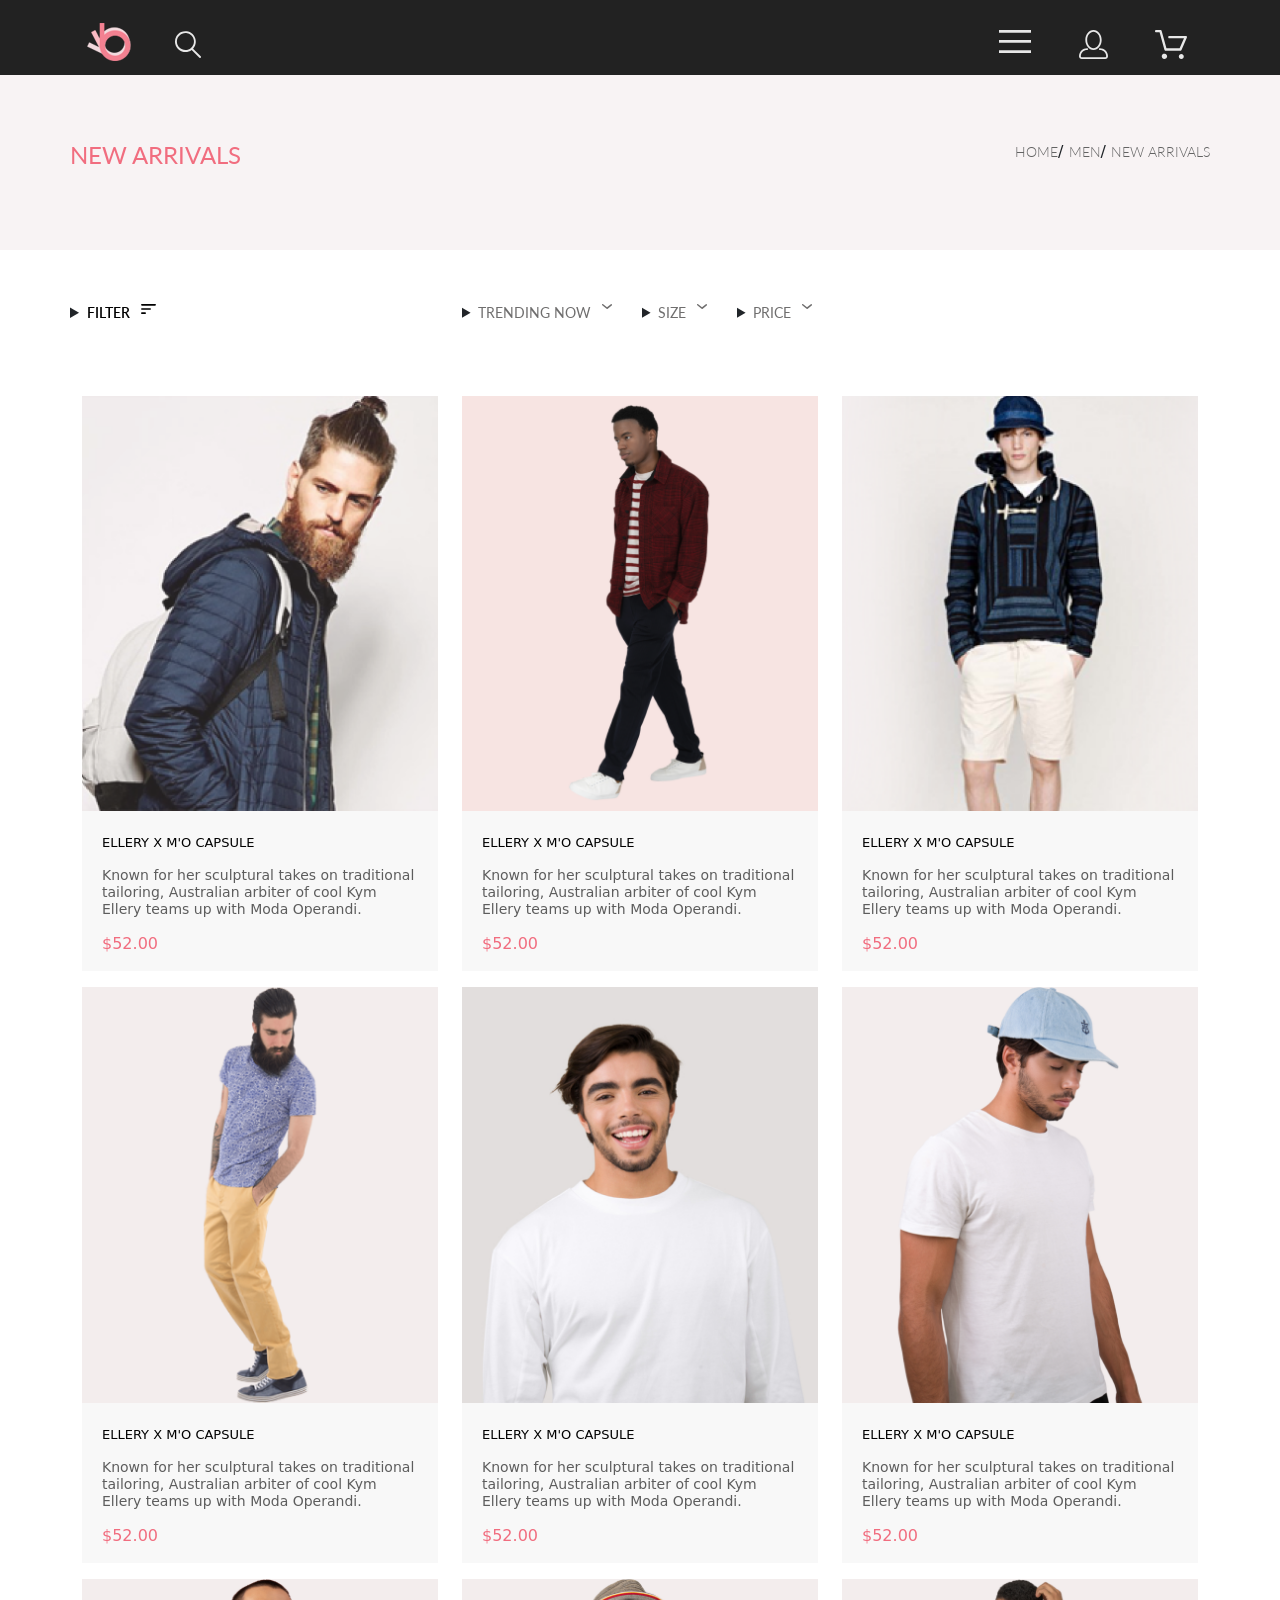
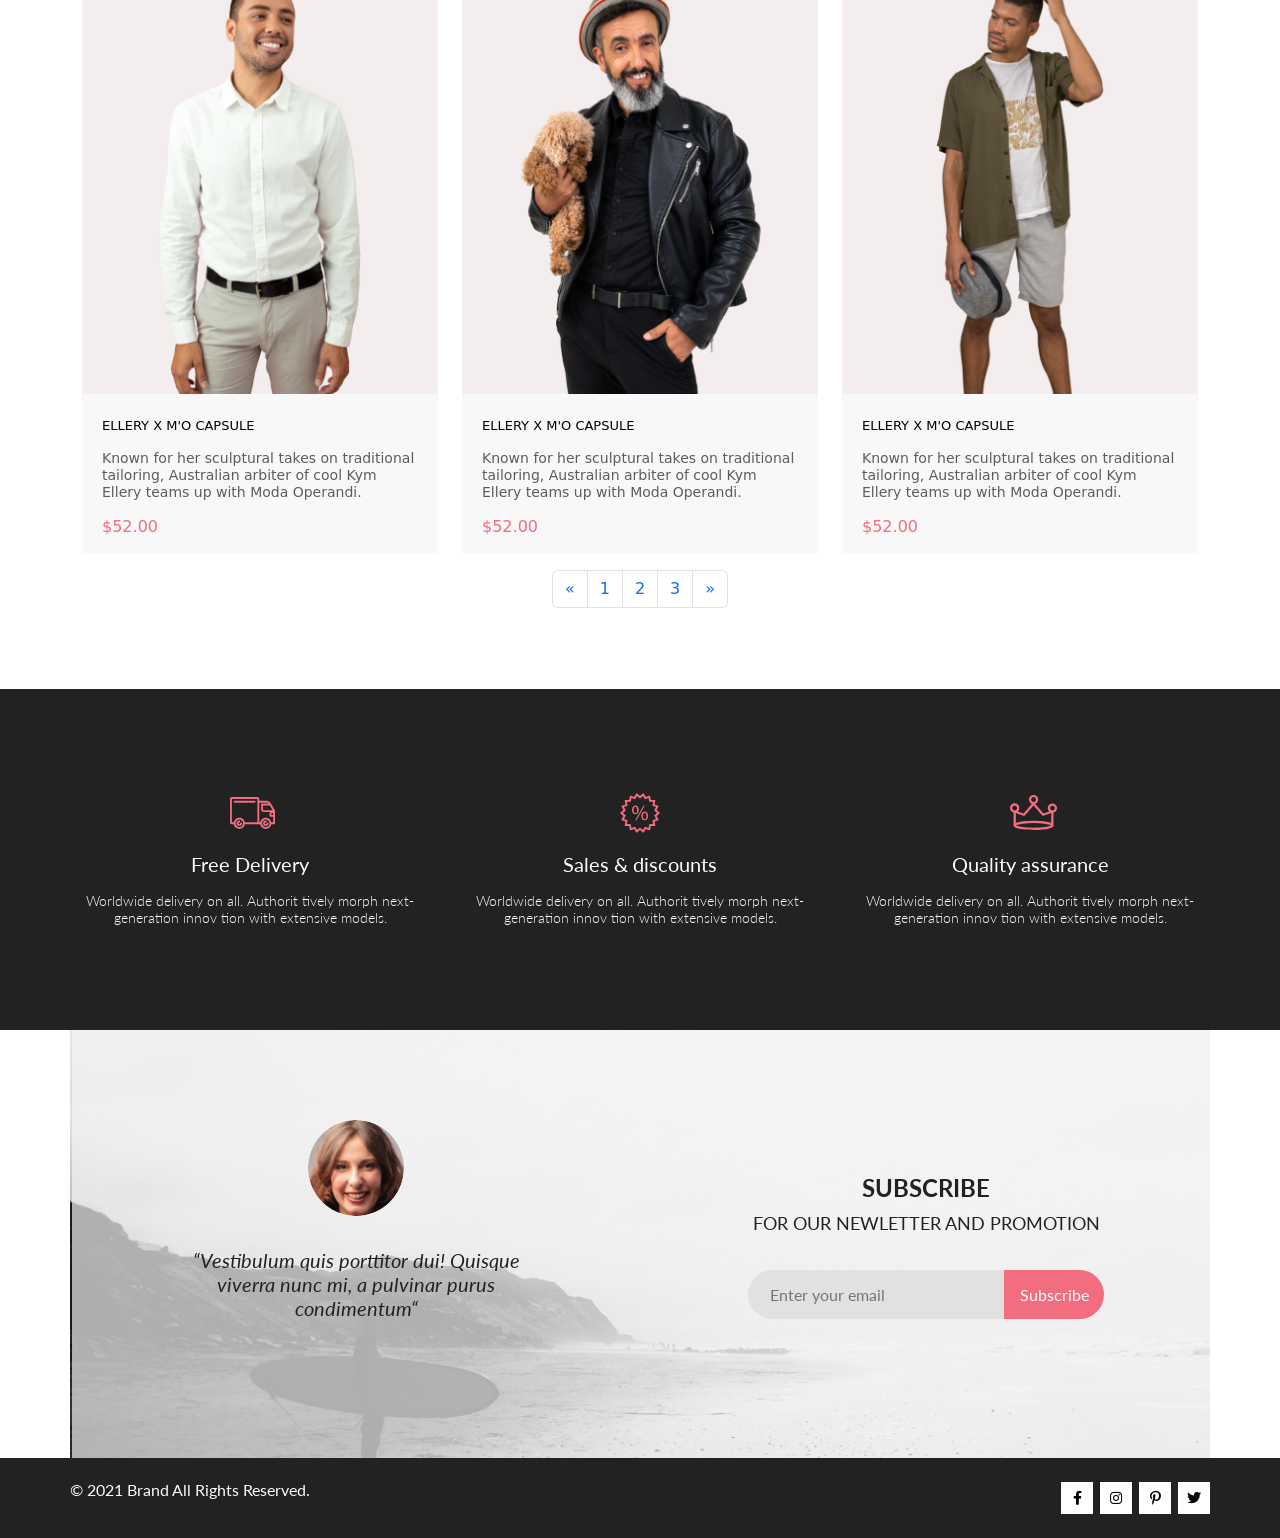
<file: Homework-7/catalog.html>
<!DOCTYPE html>
<html lang="en">

<head>
    <meta charset="UTF-8">
    <meta name="viewport" content="width=device-width, initial-scale=1.0">
    <title>Document</title>
    <link rel="preconnect" href="https://fonts.gstatic.com">
    <link href="https://fonts.googleapis.com/css2?family=Lato:wght@400;700;900&display=swap" rel="stylesheet">
    <link rel="stylesheet" href="https://cdnjs.cloudflare.com/ajax/libs/font-awesome/5.15.2/css/all.min.css">
    <link href="https://cdn.jsdelivr.net/npm/bootstrap@5.0.0-beta1/dist/css/bootstrap.min.css" rel="stylesheet"
        integrity="sha384-giJF6kkoqNQ00vy+HMDP7azOuL0xtbfIcaT9wjKHr8RbDVddVHyTfAAsrekwKmP1" crossorigin="anonymous">
    <link rel="stylesheet" href="style.css">
</head>

<body>
    <header class="navbar">
        <div class="navbar__wrapper">
            <div class="navbar__icons">
                <div class="navbar__icon"><img src="img/navbar-1.png" alt="icon-logo"></div>
                <div class="navbar__icon"><img class="navbar__img2" src="img/navbar-2.svg" alt="icon-search"></div>
            </div>
            <div class="navbar__icons">
                <div class="navbar__icon"><img class="navbar__img3" src="img/navbar-3.svg" alt="icon-menu"></div>
                <div class="navbar__icon mobile_hiden"><img class="navbar__img3 " src="img/navbar-4.svg"
                        alt="icon-account"></div>
                <div class="navbar__icon mobile_hiden"><img class="navbar__img3 " src="img/navbar-5.svg"
                        alt="icon-basket"></div>
            </div>
        </div>
    </header>

    <section class="section section--intro catalog">
        <div class="section__wrapper catalog">
            <div class="catalog__arrivals">
                <p class="arrivals">NEW ARRIVALS </p>
            </div>
            <div class="catalog__links">
                <a href="#" class="links">HOME</a>/
                <a href="#" class="links">MEN</a>/
                <a href="#" class="links">NEW ARRIVALS</a>
            </div>
        </div>
    </section>

    <section class="section--filters">
        <div class="section__wrapper">
            <div class="filter_column">
                <details class="filter__main">
                    <summary class="filter__main__summary">
                        <span class="filter__summary">FILTER</span>
                        <!-- <i class="fas fa-align-justify"></i> -->
                        <div class="filter_icon"></div>
                        <details class="filter__main__category">
                            <summary class="filter__main__category__summary">CATEGORY</summary>
                            <li>Accessories</li>
                            <li>Bags</li>
                            <li>Denim</li>
                            <li>Hoodies & Sweatshirts</li>
                            <li>Jackets & Coats</li>
                            <li>Polos</li>
                            <li>Shirts</li>
                            <li>Shoes</li>
                            <li>Sweaters & Knits</li>
                            <li>T-Shirts</li>
                            <li>Tanks</li>
                        </details>
                        <details class="filter__main__category">
                            <summary class="filter__main__category__summary">BRAND</summary>
                        </details>
                        <details class="filter__main__category">
                            <summary class="filter__main__category__summary">DESIGNER</summary>
                        </details>
                    </summary>
                </details>
            </div>
            <div class="filter_column column__size">
                <details class="size">
                    <summary class="size__summary">
                        <span class="summary">TRENDING NOW</span>
                    </summary>
                    <p class="size__checkbox"><input type="checkbox"><span class="size__text">XS</span></p>
                    <p class="size__checkbox"><input type="checkbox"><span class="size__text">S</span></p>
                    <p class="size__checkbox"><input type="checkbox"><span class="size__text">M</span></p>
                    <p class="size__checkbox"><input type="checkbox"><span class="size__text">L</span></p>
                </details>
                <details class="size">
                    <summary class="size__summary">
                        <span class="summary">SIZE</span>
                    </summary>
                    <p class="size__checkbox"><input type="checkbox"><span class="size__text">XS</span></p>
                    <p class="size__checkbox"><input type="checkbox"><span class="size__text">S</span></p>
                    <p class="size__checkbox"><input type="checkbox"><span class="size__text">M</span></p>
                    <p class="size__checkbox"><input type="checkbox"><span class="size__text">L</span></p>
                </details>
                <details class="size">
                    <summary class="size__summary">
                        <span class="summary">PRICE</span>
                    </summary>
                    <p class="size__checkbox"><input type="checkbox"><span class="size__text">XS</span></p>
                    <p class="size__checkbox"><input type="checkbox"><span class="size__text">S</span></p>
                    <p class="size__checkbox"><input type="checkbox"><span class="size__text">M</span></p>
                    <p class="size__checkbox"><input type="checkbox"><span class="size__text">L</span></p>
                </details>
            </div>
        </div>
    </section>

    <section class="section section--items">
        <div class="container">
            <div class="row">
                <div class="col-12 col-md-6 col-xl-4">
                    <figure class="items__card">
                        <div class="card__picture__catalog">
                            <img src="img/card-1.png" class="card__image" alt="card-1">
                            <div class="card__hover d-flex justify-content-center align-items-center">
                                <button class="card__btn d-flex align-items-center">
                                    <i class="fas fa-shopping-cart card__btn__icon"></i>
                                    <span>Add to Cart</span>
                                </button>
                            </div>
                        </div>
                        <figcaption class="card__info">
                            <p class="card__title">ELLERY X M'O CAPSULE</p>
                            <p class="card__description">Known for her sculptural takes on traditional tailoring,
                                Australian arbiter of cool Kym Ellery teams up with Moda Operandi.</p>
                            <p class="card__price">$52.00</p>
                        </figcaption>
                    </figure>
                </div>
                <div class="col-12 col-md-6 col-xl-4">
                    <figure class="items__card">
                        <div class="card__picture__catalog">
                            <img src="img/catalog-2.png" class="card__image" alt="card-1">
                            <div class="card__hover d-flex justify-content-center align-items-center">
                                <button class="card__btn d-flex align-items-center">
                                    <i class="fas fa-shopping-cart card__btn__icon"></i>
                                    <span>Add to Cart</span>
                                </button>
                            </div>
                        </div>
                        <figcaption class="card__info">
                            <p class="card__title">ELLERY X M'O CAPSULE</p>
                            <p class="card__description">Known for her sculptural takes on traditional tailoring,
                                Australian arbiter of cool Kym Ellery teams up with Moda Operandi.</p>
                            <p class="card__price">$52.00</p>
                        </figcaption>
                    </figure>
                </div>
                <div class="col-12 col-md-6 col-xl-4">
                    <figure class="items__card">
                        <div class="card__picture__catalog">
                            <img src="img/catalog-3.png" class="card__image" alt="card-1">
                            <div class="card__hover d-flex justify-content-center align-items-center">
                                <button class="card__btn d-flex align-items-center">
                                    <i class="fas fa-shopping-cart card__btn__icon"></i>
                                    <span>Add to Cart</span>
                                </button>
                            </div>
                        </div>
                        <figcaption class="card__info">
                            <p class="card__title">ELLERY X M'O CAPSULE</p>
                            <p class="card__description">Known for her sculptural takes on traditional tailoring,
                                Australian arbiter of cool Kym Ellery teams up with Moda Operandi.</p>
                            <p class="card__price">$52.00</p>
                        </figcaption>
                    </figure>
                </div>
            </div>
            <div class="row">
                <div class="col-12 col-md-6 col-xl-4">
                    <figure class="items__card">
                        <div class="card__picture__catalog">
                            <img src="img/catalog-4.png" class="card__image" alt="card-1">
                            <div class="card__hover d-flex justify-content-center align-items-center">
                                <button class="card__btn d-flex align-items-center">
                                    <i class="fas fa-shopping-cart card__btn__icon"></i>
                                    <span>Add to Cart</span>
                                </button>
                            </div>
                        </div>
                        <figcaption class="card__info">
                            <p class="card__title">ELLERY X M'O CAPSULE</p>
                            <p class="card__description">Known for her sculptural takes on traditional tailoring,
                                Australian arbiter of cool Kym Ellery teams up with Moda Operandi.</p>
                            <p class="card__price">$52.00</p>
                        </figcaption>
                    </figure>
                </div>
                <div class="col-12 col-md-6 col-xl-4">
                    <figure class="items__card">
                        <div class="card__picture__catalog">
                            <img src="img/catalog-5.png" class="card__image" alt="card-1">
                            <div class="card__hover d-flex justify-content-center align-items-center">
                                <button class="card__btn d-flex align-items-center">
                                    <i class="fas fa-shopping-cart card__btn__icon"></i>
                                    <span>Add to Cart</span>
                                </button>
                            </div>
                        </div>
                        <figcaption class="card__info">
                            <p class="card__title">ELLERY X M'O CAPSULE</p>
                            <p class="card__description">Known for her sculptural takes on traditional tailoring,
                                Australian arbiter of cool Kym Ellery teams up with Moda Operandi.</p>
                            <p class="card__price">$52.00</p>
                        </figcaption>
                    </figure>
                </div>
                <div class="col-12 col-md-6 col-xl-4">
                    <figure class="items__card">
                        <div class="card__picture__catalog">
                            <img src="img/catalog-6.png" class="card__image" alt="card-1">
                            <div class="card__hover d-flex justify-content-center align-items-center">
                                <button class="card__btn d-flex align-items-center">
                                    <i class="fas fa-shopping-cart card__btn__icon"></i>
                                    <span>Add to Cart</span>
                                </button>
                            </div>
                        </div>
                        <figcaption class="card__info">
                            <p class="card__title">ELLERY X M'O CAPSULE</p>
                            <p class="card__description">Known for her sculptural takes on traditional tailoring,
                                Australian arbiter of cool Kym Ellery teams up with Moda Operandi.</p>
                            <p class="card__price">$52.00</p>
                        </figcaption>
                    </figure>
                </div>
            </div>
            <div class="row">
                <div class="col-12 col-md-6 col-xl-4">
                    <figure class="items__card">
                        <div class="card__picture__catalog">
                            <img src="img/catalog-7.png" class="card__image" alt="card-1">
                            <div class="card__hover d-flex justify-content-center align-items-center">
                                <button class="card__btn d-flex align-items-center">
                                    <i class="fas fa-shopping-cart card__btn__icon"></i>
                                    <span>Add to Cart</span>
                                </button>
                            </div>
                        </div>
                        <figcaption class="card__info">
                            <p class="card__title">ELLERY X M'O CAPSULE</p>
                            <p class="card__description">Known for her sculptural takes on traditional tailoring,
                                Australian arbiter of cool Kym Ellery teams up with Moda Operandi.</p>
                            <p class="card__price">$52.00</p>
                        </figcaption>
                    </figure>
                </div>
                <div class="col-12 col-md-6 col-xl-4">
                    <figure class="items__card">
                        <div class="card__picture__catalog">
                            <img src="img/catalog-8.png" class="card__image" alt="card-1">
                            <div class="card__hover d-flex justify-content-center align-items-center">
                                <button class="card__btn d-flex align-items-center">
                                    <i class="fas fa-shopping-cart card__btn__icon"></i>
                                    <span>Add to Cart</span>
                                </button>
                            </div>
                        </div>
                        <figcaption class="card__info">
                            <p class="card__title">ELLERY X M'O CAPSULE</p>
                            <p class="card__description">Known for her sculptural takes on traditional tailoring,
                                Australian arbiter of cool Kym Ellery teams up with Moda Operandi.</p>
                            <p class="card__price">$52.00</p>
                        </figcaption>
                    </figure>
                </div>
                <div class="col-12 col-md-6 col-xl-4">
                    <figure class="items__card">
                        <div class="card__picture__catalog">
                            <img src="img/catalog-9.png" class="card__image" alt="card-1">
                            <div class="card__hover d-flex justify-content-center align-items-center">
                                <button class="card__btn d-flex align-items-center">
                                    <i class="fas fa-shopping-cart card__btn__icon"></i>
                                    <span>Add to Cart</span>
                                </button>
                            </div>
                        </div>
                        <figcaption class="card__info">
                            <p class="card__title">ELLERY X M'O CAPSULE</p>
                            <p class="card__description">Known for her sculptural takes on traditional tailoring,
                                Australian arbiter of cool Kym Ellery teams up with Moda Operandi.</p>
                            <p class="card__price">$52.00</p>
                        </figcaption>
                    </figure>
                </div>
            </div>
            <nav aria-label="Page navigation example ">
                <ul class="pagination d-flex justify-content-center">
                    <li class="page-item">
                        <a class="page-link" href="#" aria-label="Previous">
                            <span aria-hidden="true">&laquo;</span>
                        </a>
                    </li>
                    <li class="page-item"><a class="page-link" href="#">1</a></li>
                    <li class="page-item"><a class="page-link" href="#">2</a></li>
                    <li class="page-item"><a class="page-link" href="#">3</a></li>
                    <li class="page-item">
                        <a class="page-link" href="#" aria-label="Next">
                            <span aria-hidden="true">&raquo;</span>
                        </a>
                    </li>
                </ul>
            </nav>

    </section>

    <section class="section section--advantages">
        <div class="section__wrapper">
            <div class="advantage">
                <div class="advantage__icon"><img src="img/advantage-icon1.svg" alt="advantage-delivery"></div>
                <div class="advantage__title">Free Delivery</div>
                <div class="advantage__subtitle">Worldwide delivery on all. Authorit tively morph next-generation innov
                    tion with extensive models.</div>
            </div>
            <div class="advantage">
                <div class="advantage__icon"><img src="img/advantage-icon2.svg" alt="advantage-dicsounts"></div>
                <div class="advantage__title">Sales & discounts</div>
                <div class="advantage__subtitle">Worldwide delivery on all. Authorit tively morph next-generation innov
                    tion with extensive models.</div>
            </div>
            <div class="advantage">
                <div class="advantage__icon"><img src="img/advantage-icon3.svg" alt="advantage-assurance"></div>
                <div class="advantage__title">Quality assurance</div>
                <div class="advantage__subtitle">Worldwide delivery on all. Authorit tively morph next-generation innov
                    tion with extensive models.</div>
            </div>
        </div>
    </section>
    <section class="section section--subscribed">
        <div class="section__wrapper">
            <div class="profile">
                <div class="profile__image"></div>
                <div class="profile__text"><i>“Vestibulum quis porttitor dui! Quisque viverra nunc mi, a pulvinar purus
                        condimentum“</i></div>
            </div>
            <div class="subscricption-form">
                <div class="subscricption-form__title">SUBSCRIBE</div>
                <div class="subscricption-form__subtitle">FOR OUR NEWLETTER AND PROMOTION</div>
                <form class="subscricption-form__inputs">
                    <input type="email" placeholder="Enter your email" class="subscricption-form__input">
                    <button type="submit" class="subscricption-form__button">Subscribe</button>
                </form>
            </div>
        </div>
    </section>
    <footer class="footer">
        <div class="footer__wrapper">
            <p class="copyright">© 2021 Brand All Rights Reserved.</p>
            <div class="spacer"></div>
            <div class="social-icons">
                <div class="social-icon"><i class="fab fa-facebook-f"></i></div>
                <div class="social-icon"><i class="fab fa-instagram"></i></div>
                <div class="social-icon"><i class="fab fa-pinterest-p"></i></div>
                <div class="social-icon"><i class="fab fa-twitter"></i></div>
            </div>
        </div>
    </footer>
</body>

</html>
</file>
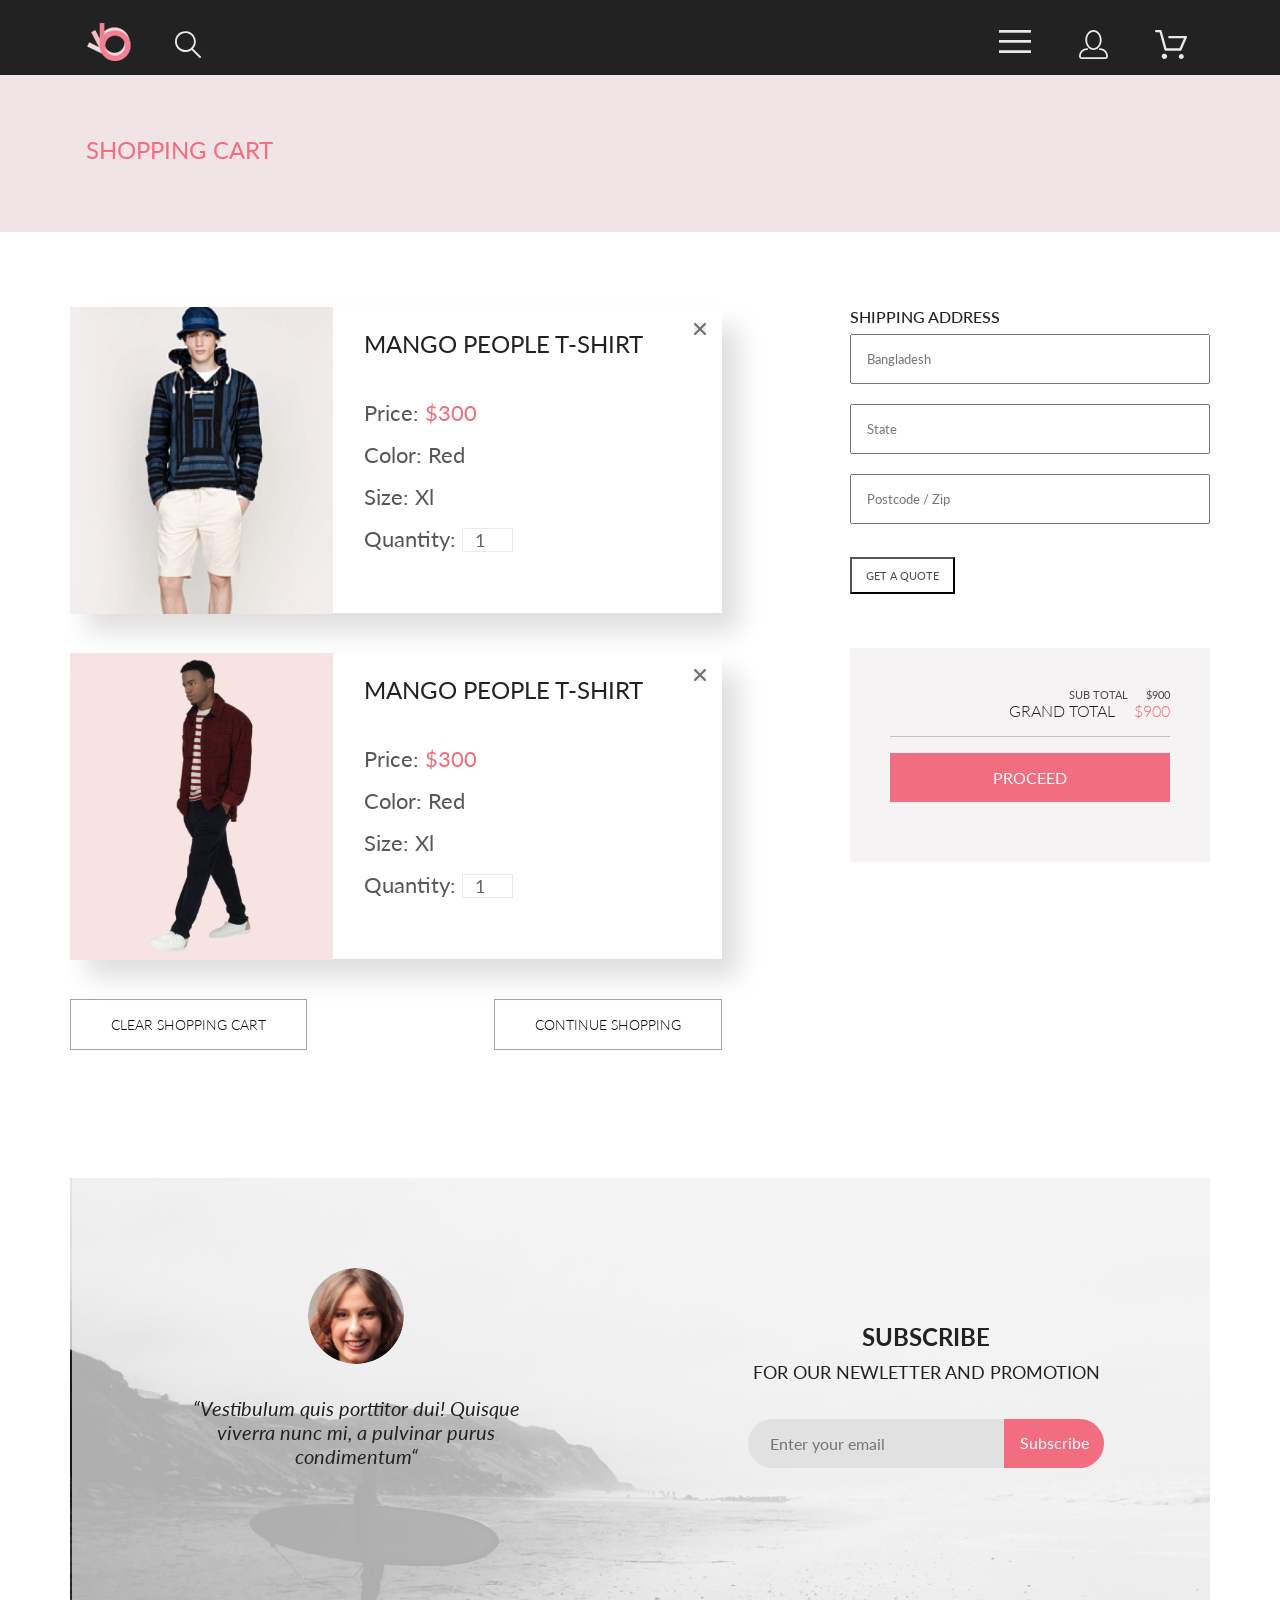
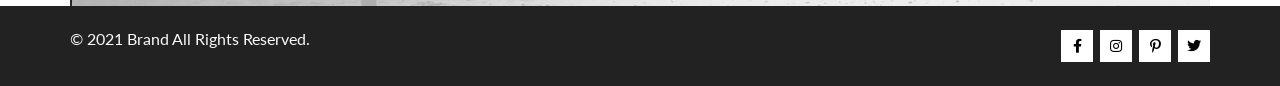
<file: Homework-8/cart.html>
<!DOCTYPE html>
<html lang="en">

<head>
    <meta charset="UTF-8">
    <meta name="viewport" content="width=device-width, initial-scale=1.0">
    <title>Document</title>
    <link rel="preconnect" href="https://fonts.gstatic.com">
    <link href="https://fonts.googleapis.com/css2?family=Lato:wght@400;700;900&display=swap" rel="stylesheet">
    <link rel="stylesheet" href="https://cdnjs.cloudflare.com/ajax/libs/font-awesome/5.15.2/css/all.min.css">
    <link href="https://cdn.jsdelivr.net/npm/bootstrap@5.0.0-beta1/dist/css/bootstrap.min.css" rel="stylesheet"
        integrity="sha384-giJF6kkoqNQ00vy+HMDP7azOuL0xtbfIcaT9wjKHr8RbDVddVHyTfAAsrekwKmP1" crossorigin="anonymous">
    <link rel="stylesheet" href="style.css">
</head>

<body>
    <header class="navbar">
        <div class="navbar__wrapper">
            <div class="navbar__icons">
                <a href="index.html"><div class="navbar__icon"><img src="img/navbar-1.png" alt="icon-logo"></div></a>
                <a href="productl.html"><div class="navbar__icon"><img class="navbar__img2" src="img/navbar-2.svg" alt="icon-search"></div></a>
            </div>
            <div class="navbar__icons">
                <div class="navbar__icon"><img class="navbar__img3" src="img/navbar-3.svg" alt="icon-menu"></div>
                <a href="registration.html"><div class="navbar__icon mobile_hiden"><img class="navbar__img3 " src="img/navbar-4.svg"
                    alt="icon-account"></div></a>
                <a href="cart.html"><div class="navbar__icon mobile_hiden"><img class="navbar__img3 " src="img/navbar-5.svg"
                    alt="icon-basket"></div></a>
            </div>
        </div>
    </header>

    <section class="section section--intro--cart">
        <div class="section__wrapper ">
            <div class="cart__contaiener">
                <h1 class="cart__header">SHOPPING CART</h1>
            </div>
        </div>
    </section>

    <section class="section section--cart">
        <div class="section__wrapper">
            <div class="cart__cards">
                <div class="cart__card">
                    <figure >
                        <p ><img class="cart__picture" src="img/card-3.png" alt=""></p>
                        <figcaption>
                            <h3 class="cart__heading">MANGO  PEOPLE  T-SHIRT</h3>
                            <p class="cart__price">Price: <span class="price__color">$300</span></p>
                            <p class="cart__color">Color: Red</p>
                            <p class="cart__size">Size: Xl</p>
                            <p class="cart__quantity">Quantity:	<input type="number" min="1" max="9" value="1" ></p>
                        </figcaption>
                    </figure>
                    <button class="close"></button>
                </div>
                <div class="cart__card">
                    <figure >
                        <p ><img class="cart__picture" src="img/catalog-2.png" alt=""></p>
                        <figcaption>
                            <h3 class="cart__heading">MANGO  PEOPLE  T-SHIRT</h3>
                            <p class="cart__price">Price: <span class="price__color">$300</span></p>
                            <p class="cart__color">Color: Red</p>
                            <p class="cart__size">Size: Xl</p>
                            <p class="cart__quantity">Quantity:	<input type="number" min="1" max="9" value="1" ></p>
                        </figcaption>
                    </figure>
                    <button class="close"></button>
                </div>
                <div class="cart__buttons">
                    <button class="cart__button">Clear shopping cart</button>
                    <button class="cart__button">Continue shopping</button>
                </div>
                
            </div>
            <div class="cart__address">
                <h3>Shipping address</h3>
                <input type="text" placeholder="Bangladesh">
                <input type="text" placeholder="State">
                <input type="text" placeholder="Postcode / Zip">
                <button>GET A QUOTE</button>
            </div>
            <div class="cart__total">
                <div class="cart_subtotal">SUB TOTAL <span>$900</span></div>
                <div class="cart_grandtotal">GRAND TOTAL <span>$900</span></div>
                <hr>
                <button class="button_procced">PROCEED</button>
            </div>
        </div>
    </section>

    <section class="section section--subscribed section--subscribed--cart">
        <div class="section__wrapper">
            <div class="profile">
                <div class="profile__image"></div>
                <div class="profile__text"><i>“Vestibulum quis porttitor dui! Quisque viverra nunc mi, a pulvinar purus
                        condimentum“</i></div>
            </div>
            <div class="subscricption-form">
                <div class="subscricption-form__title">SUBSCRIBE</div>
                <div class="subscricption-form__subtitle">FOR OUR NEWLETTER AND PROMOTION</div>
                <form class="subscricption-form__inputs">
                    <input type="email" placeholder="Enter your email" class="subscricption-form__input">
                    <button type="submit" class="subscricption-form__button">Subscribe</button>
                </form>
            </div>
        </div>
    </section>
    <footer class="footer">
        <div class="footer__wrapper">
            <p class="copyright">© 2021 Brand All Rights Reserved.</p>
            <div class="spacer"></div>
            <div class="social-icons">
                <div class="social-icon"><i class="fab fa-facebook-f"></i></div>
                <div class="social-icon"><i class="fab fa-instagram"></i></div>
                <div class="social-icon"><i class="fab fa-pinterest-p"></i></div>
                <div class="social-icon"><i class="fab fa-twitter"></i></div>
            </div>
        </div>
    </footer>
</body>

</html>
</file>
<file: Homework-5/style.css>
.section--collection {
  min-height: 600px;
}

.collection__box {
  text-align: center;
  padding: 65px 292px;
  -webkit-box-sizing: border-box;
          box-sizing: border-box;
}

.card__btn__product {
  border: 1px solid #F26376;
  color: #F26376;
  outline: none;
  background: none;
  padding: 10px 16px 9px 13px;
  font-size: 14px;
  font-family: Lato;
}

.card__btn__product:hover {
  border: 1px solid #fff;
  color: #fff;
  background: #F26376;
}

* {
  -webkit-box-sizing: border-box;
          box-sizing: border-box;
  margin: 0;
  padding: 0;
}

body {
  margin: 0;
}

.navbar {
  width: 100%;
  height: 75px;
  background-color: #222222;
  position: fixed;
  z-index: 1;
  top: 0;
}

.navbar__wrapper {
  margin-left: auto;
  margin-right: auto;
  width: 100%;
  max-width: 1140px;
  padding-top: 15px;
}

.navbar__icons {
  display: -webkit-box;
  display: -ms-flexbox;
  display: flex;
}

.navbar__icon {
  width: 44px;
  height: 44px;
  margin: 0 17px;
  text-align: center;
}

.navbar__img2 {
  padding-top: 8px;
}

.navbar__img3 {
  padding-top: 7px;
}

.navbar__icons:first-child {
  float: left;
  margin-left: -17px;
}

.navbar__icons:last-child {
  float: right;
  margin-right: -17px;
}

/*Featured section--intro*/
.top__image {
  max-width: 106%;
  height: auto;
  -ms-flex-item-align: start;
      -ms-grid-row-align: start;
      align-self: start;
}

.section--intro {
  height: 764px;
  background-color: #F1e4e6;
  width: 100%;
  margin-top: 75px;
}

.section--intro.catalog {
  background-color: #F8F3F4;
  height: 100%;
}

.section--intro.catalog .catalog__arrivals {
  font-family: Lato;
  font-style: normal;
  font-weight: normal;
  font-size: 24px;
  line-height: 29px;
  color: #F16D7F;
}

.section--intro.catalog .links {
  font-family: Lato;
  font-style: normal;
  font-weight: 300;
  font-size: 14px;
  line-height: 17px;
  color: #636363;
  text-decoration: none;
}

.section--intro.catalog .links:hover {
  color: #F16D7F;
}

.section__wrapper {
  margin-left: auto;
  margin-right: auto;
  width: 100%;
  max-width: 1140px;
  display: -webkit-box;
  display: -ms-flexbox;
  display: flex;
  height: 100%;
}

.section__wrapper.catalog {
  display: -webkit-box;
  display: -ms-flexbox;
  display: flex;
  -webkit-box-pack: justify;
      -ms-flex-pack: justify;
          justify-content: space-between;
  padding: 65px 0;
}

.section__wrapper.car {
  max-width: 1600px;
  -webkit-box-pack: center;
      -ms-flex-pack: center;
          justify-content: center;
}

.brand__wrapper {
  display: -webkit-box;
  display: -ms-flexbox;
  display: flex;
  -webkit-box-orient: vertical;
  -webkit-box-direction: normal;
      -ms-flex-direction: column;
          flex-direction: column;
  -webkit-box-pack: center;
      -ms-flex-pack: center;
          justify-content: center;
}

.brand__contaiener {
  display: -webkit-box;
  display: -ms-flexbox;
  display: flex;
  -webkit-box-align: center;
      -ms-flex-align: center;
          align-items: center;
  gap: 16px;
}

.brand_block {
  width: 12px;
  height: 92px;
}

.brand__header {
  font-family: Lato;
  font-style: normal;
  font-weight: 900;
  font-size: 48px;
  line-height: 58px;
  color: #222222;
  padding-top: 13px;
}

.brand__p {
  font-family: Lato;
  font-style: normal;
  font-weight: 700;
  font-size: 32px;
  line-height: 39px;
  color: #222222;
}

.brand__text {
  color: #F26376;
}

/*Featured footer*/
.footer {
  width: 100%;
  height: 79px;
  background: #222222;
  display: -webkit-box;
  display: -ms-flexbox;
  display: flex;
  -webkit-box-pack: center;
      -ms-flex-pack: center;
          justify-content: center;
}

.copyright {
  font-family: Lato;
  font-style: normal;
  font-weight: normal;
  font-size: 16px;
  line-height: 19px;
  color: #FBFBFB;
}

.footer__wrapper {
  max-width: 1140px;
  height: 100%;
  width: 100%;
  display: -webkit-box;
  display: -ms-flexbox;
  display: flex;
  -webkit-box-align: center;
      -ms-flex-align: center;
          align-items: center;
  -webkit-box-pack: justify;
      -ms-flex-pack: justify;
          justify-content: space-between;
}

.social-icons {
  display: -webkit-box;
  display: -ms-flexbox;
  display: flex;
  -webkit-box-align: center;
      -ms-flex-align: center;
          align-items: center;
  gap: 7px;
}

.social-icon {
  width: 32px;
  height: 32px;
  background-color: #fff;
  color: black;
  font-size: 14px;
  display: -webkit-box;
  display: -ms-flexbox;
  display: flex;
  -webkit-box-align: center;
      -ms-flex-align: center;
          align-items: center;
  -webkit-box-pack: center;
      -ms-flex-pack: center;
          justify-content: center;
}

.social-icon:hover {
  background: #F16D7F;
  color: #fff;
}

.section--advantages {
  background-color: #222222;
  width: 100%;
  display: -webkit-box;
  display: -ms-flexbox;
  display: flex;
  -webkit-box-pack: center;
      -ms-flex-pack: center;
          justify-content: center;
}

.section--advantages .section__wrapper {
  display: -webkit-box;
  display: -ms-flexbox;
  display: flex;
  -webkit-box-pack: center;
      -ms-flex-pack: center;
          justify-content: center;
  gap: 30px;
  margin: 104px 0;
}

.advantage {
  display: -webkit-box;
  display: -ms-flexbox;
  display: flex;
  -webkit-box-orient: vertical;
  -webkit-box-direction: normal;
      -ms-flex-direction: column;
          flex-direction: column;
  font-family: Lato;
  -webkit-box-align: center;
      -ms-flex-align: center;
          align-items: center;
}

.advantage__icon {
  width: 40px;
  height: 40px;
  display: -webkit-box;
  display: -ms-flexbox;
  display: flex;
  -webkit-box-align: center;
      -ms-flex-align: center;
          align-items: center;
  margin-bottom: 19px;
}

.advantage__title {
  font-size: 20px;
  line-height: 24px;
  color: #FBFBFB;
  margin-bottom: 16px;
}

.advantage__subtitle {
  font-weight: 300;
  font-size: 14px;
  line-height: 17px;
  text-align: center;
  color: #FBFBFB;
}

.section--subscribed .section__wrapper {
  background-image: url(img/photo_subscribe.png);
  background-size: cover;
  background-position: center;
}

.section--subscribed .section__wrapper {
  display: -webkit-box;
  display: -ms-flexbox;
  display: flex;
  -webkit-box-align: center;
      -ms-flex-align: center;
          align-items: center;
  -ms-flex-pack: distribute;
      justify-content: space-around;
}

.subscricption-form {
  display: -webkit-box;
  display: -ms-flexbox;
  display: flex;
  -webkit-box-orient: vertical;
  -webkit-box-direction: normal;
      -ms-flex-direction: column;
          flex-direction: column;
  -webkit-box-align: center;
      -ms-flex-align: center;
          align-items: center;
  font-family: Lato;
  margin: 150px 0;
}

.subscricption-form__title {
  font-weight: bold;
  font-size: 24px;
  line-height: 40px;
  color: #222224;
}

.subscricption-form__subtitle {
  font-size: 18px;
  line-height: 30px;
  color: #222224;
  margin-bottom: 32px;
}

.subscricption-form__inputs {
  display: -webkit-box;
  display: -ms-flexbox;
  display: flex;
  -webkit-box-align: center;
      -ms-flex-align: center;
          align-items: center;
  -webkit-box-pack: center;
      -ms-flex-pack: center;
          justify-content: center;
}

.subscricption-form__input {
  width: 256px;
  height: 49px;
  background: #E1E1E1;
  border-radius: 25px 0 0 25px;
  border: none;
  padding-left: 22px;
}

.subscricption-form__button {
  background: #F16D7F;
  border-radius: 0 25px 25px 0;
  color: white;
  height: 49px;
  width: 100px;
  border: none;
  cursor: pointer;
}

.profile__image {
  height: 96px;
  width: 96px;
  background-image: url(img/Intersect.png);
  background-size: cover;
  border-radius: 50px;
  margin-bottom: 32px;
}

.profile__text {
  width: 360px;
  font-family: Lato;
  font-size: 20px;
  line-height: 24px;
  text-align: center;
  color: #222224;
}

.profile {
  display: -webkit-box;
  display: -ms-flexbox;
  display: flex;
  -webkit-box-orient: vertical;
  -webkit-box-direction: normal;
      -ms-flex-direction: column;
          flex-direction: column;
  -webkit-box-align: center;
      -ms-flex-align: center;
          align-items: center;
}

/*Featured Deals Card*/
.section__wrapper__deal {
  display: -webkit-box;
  display: -ms-flexbox;
  display: flex;
  -webkit-box-align: center;
      -ms-flex-align: center;
          align-items: center;
  -webkit-box-pack: center;
      -ms-flex-pack: center;
          justify-content: center;
  -webkit-box-orient: vertical;
  -webkit-box-direction: normal;
      -ms-flex-direction: column;
          flex-direction: column;
  width: 100%;
  padding-top: 65px;
}

.deals__row {
  display: -webkit-box;
  display: -ms-flexbox;
  display: flex;
  -webkit-box-align: center;
      -ms-flex-align: center;
          align-items: center;
  -webkit-box-pack: center;
      -ms-flex-pack: center;
          justify-content: center;
  gap: 30px;
  width: 100%;
}

.deals__row .deals__card {
  display: -webkit-box;
  display: -ms-flexbox;
  display: flex;
  -webkit-box-align: center;
      -ms-flex-align: center;
          align-items: center;
  -webkit-box-pack: center;
      -ms-flex-pack: center;
          justify-content: center;
  -webkit-box-orient: vertical;
  -webkit-box-direction: normal;
      -ms-flex-direction: column;
          flex-direction: column;
  -webkit-box-flex: 1;
      -ms-flex-positive: 1;
          flex-grow: 1;
  height: 260px;
  text-decoration: none;
  background-size: 100%;
}

.deals__row .deals__card.deal_img-1 {
  background-image: -webkit-gradient(linear, left top, left bottom, from(rgba(33, 22, 22, 0.7)), to(rgba(33, 22, 22, 0.7))), url(img/deals-1.png);
  background-image: linear-gradient(rgba(33, 22, 22, 0.7), rgba(33, 22, 22, 0.7)), url(img/deals-1.png);
  background-position: center;
}

.deals__row .deals__card.deal_img-2 {
  background-image: -webkit-gradient(linear, left top, left bottom, from(rgba(33, 22, 22, 0.7)), to(rgba(33, 22, 22, 0.7))), url(img/deals-2.png);
  background-image: linear-gradient(rgba(33, 22, 22, 0.7), rgba(33, 22, 22, 0.7)), url(img/deals-2.png);
  background-position: center;
}

.deals__row .deals__card.deal_img-3 {
  background-image: -webkit-gradient(linear, left top, left bottom, from(rgba(33, 22, 22, 0.7)), to(rgba(33, 22, 22, 0.7))), url(img/deals-3.png);
  background-image: linear-gradient(rgba(33, 22, 22, 0.7), rgba(33, 22, 22, 0.7)), url(img/deals-3.png);
  background-position: center;
}

.deals__row .deals__card:hover {
  background-size: 110%;
  -webkit-transition: background-size 0.2s ease-in;
  transition: background-size 0.2s ease-in;
}

.deals__row .deals__card .title {
  font-weight: 700;
  font-size: 24px;
  line-height: 29px;
  color: #F16D7F;
}

.deals__row .deals__card .subtitle {
  font-weight: 400;
  font-size: 16px;
  line-height: 19px;
  color: #FFFFFF;
}

.deals__row--long .deals__card {
  height: 180px;
  margin: 30px 0;
}

.deals__row--long .deals__card.deal_img-4 {
  background-image: -webkit-gradient(linear, left top, left bottom, from(rgba(33, 22, 22, 0.7)), to(rgba(33, 22, 22, 0.7))), url(img/deals-4.png);
  background-image: linear-gradient(rgba(33, 22, 22, 0.7), rgba(33, 22, 22, 0.7)), url(img/deals-4.png);
  background-position: center;
}

.overlay {
  position: fixed;
  top: 75px;
  left: 0;
  height: calc(100vh - 75px);
  background: rgba(0, 0, 0, 0.5);
  z-index: 2;
  width: 100%;
  opacity: 0;
  -webkit-transition: opacity 0.2s ease-in;
  transition: opacity 0.2s ease-in;
  pointer-events: none;
}

.overlay .menu {
  max-height: calc(100vh - 75px);
  height: 100%;
  background: #fff;
  position: absolute;
  right: -232px;
  width: 232px;
  -webkit-transition: right 0.2s ease-in;
  transition: right 0.2s ease-in;
  padding: 0 33px;
}

.overlay .menu .menu__title {
  font-family: Lato;
  font-style: normal;
  font-weight: bold;
  font-size: 14px;
  line-height: 17px;
  color: #000000;
  padding-top: 37px;
}

.overlay .menu .close {
  background-image: url(img/close.svg);
  padding: 0;
  position: absolute;
  top: 16px;
  right: 16px;
  height: 12px;
  border: none;
  font-size: 12px;
  text-align: center;
  width: 12px;
}

.overlay .menu .menu__category {
  display: -webkit-box;
  display: -ms-flexbox;
  display: flex;
  -webkit-box-orient: vertical;
  -webkit-box-direction: normal;
      -ms-flex-direction: column;
          flex-direction: column;
}

.overlay .menu .menu__category .title {
  font-family: Lato;
  font-style: normal;
  font-weight: normal;
  font-size: 14px;
  line-height: 17px;
  color: #F16D7F;
}

.overlay .menu .menu__category .category {
  padding-left: 22px;
  font-family: Lato;
  font-style: normal;
  font-weight: normal;
  font-size: 14px;
  line-height: 17px;
  color: #6F6E6E;
}

.overlay.open {
  opacity: 1;
  pointer-events: all;
}

.overlay.open .menu {
  right: 0;
}

/*featured Item Card*/
.container {
  max-width: 1140px;
}

.section--items {
  padding: 65px 0;
}

.items__title {
  font-size: 30px;
  line-height: 36px;
  color: #222222;
  text-align: center;
}

.items__subtitle {
  font-size: 14px;
  line-height: 17px;
  color: #9F9F9F;
  text-align: center;
  margin-bottom: 48px;
}

.card {
  width: 100%;
  max-width: 360px;
  margin: 0;
  border-radius: 0;
  border: none;
}

.card__picture {
  position: relative;
  width: 100%;
}

.card__image {
  max-width: 100%;
  height: auto;
  -ms-flex-item-align: start;
      align-self: flex-start;
}

.card__hover {
  visibility: hidden;
  position: absolute;
  top: 0;
  left: 0;
  width: 100%;
  height: 100%;
  background: rgba(58, 56, 56, 0.86);
  opacity: 0;
  -webkit-transition: opacity 0.3s ease;
  transition: opacity 0.3s ease;
}

.card__picture:hover .card__hover {
  opacity: 1;
  visibility: visible;
}

.card__info {
  width: 100%;
  height: 160px;
  background: #F8F8F8;
  padding: 24px 20px 20px;
}

.card__btn {
  border: 1px solid #fff;
  color: #fff;
  outline: none;
  background: none;
  padding: 10px 16px 9px 13px;
  font-size: 14px;
  font-family: Lato;
}

.card__btn__icon {
  margin-right: 10px;
}

.card__btn:hover {
  border: #F16D7F;
  background: #F16D7F;
}

.card__title {
  font-size: 13px;
  font-weight: 400;
  line-height: 16px;
  color: #000000;
}

.card__description {
  font-weight: 300;
  font-size: 14px;
  line-height: 17px;
  color: #5D5D5D;
}

.card__price {
  font-weight: 400;
  font-size: 16px;
  line-height: 19px;
  color: #F16D7F;
}

.btn__catalog {
  text-align: center;
}

.btn__link {
  margin-top: 48px;
  padding: 14px 40px;
  border: 1px solid #FF6A6A;
  background: #fff;
  color: #FF6A6A;
}

.btn__link:hover {
  background: #F26376;
  color: #fff;
}

.section--filters {
  padding-top: 51px;
}

.section--filters .section_wrapper {
  -webkit-box-orient: horizontal;
  -webkit-box-direction: normal;
      -ms-flex-direction: row;
          flex-direction: row;
  -webkit-box-pack: start;
      -ms-flex-pack: start;
          justify-content: flex-start;
  gap: 30px;
}

.filter_column {
  width: calc(100%/3);
  height: 30px;
  position: relative;
}

.filter_column.column__size {
  display: -webkit-box;
  display: -ms-flexbox;
  display: flex;
  -ms-flex-pack: distribute;
      justify-content: space-around;
}

::-webkit-details-marker {
  display: none;
}

.filter__main {
  position: absolute;
  top: 0;
  left: 0;
  -webkit-user-select: none;
     -moz-user-select: none;
      -ms-user-select: none;
          user-select: none;
  display: block;
  max-height: 24px;
  -webkit-transition: max-height 0.3s ease-in;
  transition: max-height 0.3s ease-in;
  overflow: hidden;
}

.filter__summary:after {
  content: '';
  background-image: url(img/filter_icon_black.svg);
  background-repeat: no-repeat;
  padding-left: 16px;
  margin-left: 11px;
}

.filter__main[open] {
  background: #ffffff;
  -webkit-box-shadow: 6px 4px 35px rgba(0, 0, 0, 0.21);
          box-shadow: 6px 4px 35px rgba(0, 0, 0, 0.21);
  width: 360px;
  max-height: 530px;
  top: -13px;
  left: -16px;
  padding-top: 13px;
  padding-left: 16px;
}

.size {
  -webkit-user-select: none;
     -moz-user-select: none;
      -ms-user-select: none;
          user-select: none;
  overflow: hidden;
}

.size[open] {
  background: #ffffff;
  -webkit-box-shadow: 6px 4px 35px rgba(0, 0, 0, 0.21);
          box-shadow: 6px 4px 35px rgba(0, 0, 0, 0.21);
  width: 79px;
  height: 133px;
  top: -13px;
  left: -16px;
}

.size[open] .size__checkbox {
  height: 12px;
  padding-left: 10px;
}

.size[open] .size__checkbox .size__text {
  padding-left: 10px;
  font-family: Lato;
  font-style: normal;
  font-weight: normal;
  font-size: 14px;
  line-height: 17px;
  color: #6F6E6E;
}

.size__summary {
  outline: none;
}

.size__summary .summary {
  font-family: Lato;
  font-style: normal;
  font-weight: normal;
  font-size: 14px;
  line-height: 17px;
  color: #6F6E6E;
}

.size__summary .summary:after {
  content: '';
  background-image: url(img/icon_size.svg);
  background-repeat: no-repeat;
  padding-left: 16px;
  margin-left: 11px;
}

.filter__main[open] .filter__summary {
  font-family: Lato;
  font-style: normal;
  font-weight: 600;
  font-size: 14px;
  line-height: 17px;
  color: #EF5B70;
}

.filter__main[open] .filter__summary::after {
  content: '';
  background-image: url(img/filter_icon_red.svg);
  background-repeat: no-repeat;
  padding-left: 16px;
  margin-left: 11px;
}

.filter__main__summary {
  outline: none;
}

.filter__main__summary span {
  font-family: Lato;
  font-style: normal;
  font-weight: 600;
  font-size: 14px;
  line-height: 17px;
  color: #000000;
}

.filter__main__category__summary {
  border-left: 5px solid #EF5B70;
  border-bottom: 1px solid #EBEBEB;
  font-family: Lato;
  font-style: normal;
  font-weight: normal;
  font-size: 14px;
  line-height: 17px;
  outline: none;
  padding: 11px;
  -webkit-transition: color 0.3s easy-out;
  transition: color 0.3s easy-out;
  margin: 18px 0;
}

.filter__main__category li {
  font-family: Lato;
  font-style: normal;
  font-weight: normal;
  font-size: 14px;
  line-height: 17px;
  color: #6F6E6E;
  list-style: none;
  margin: 11px 0;
}

.filter__main__category[open] .filter__main__category__summary {
  color: #EF5B70;
}
/*# sourceMappingURL=style.css.map */
</file>
<file: Homework-6/style.css>
.section--collection {
  min-height: 600px;
}

.collection__box {
  text-align: center;
  padding: 65px 292px;
  -webkit-box-sizing: border-box;
          box-sizing: border-box;
}

.card__btn__product {
  border: 1px solid #F26376;
  color: #F26376;
  outline: none;
  background: none;
  padding: 10px 16px 9px 13px;
  font-size: 14px;
  font-family: Lato;
}

.card__btn__product:hover {
  border: 1px solid #fff;
  color: #fff;
  background: #F26376;
}

@media screen and (max-width: 768px) {
  .section--advantages .section__wrapper {
    -webkit-box-orient: vertical;
    -webkit-box-direction: normal;
        -ms-flex-direction: column;
            flex-direction: column;
  }
  .section--subscribed .section__wrapper {
    -webkit-box-orient: vertical;
    -webkit-box-direction: normal;
        -ms-flex-direction: column;
            flex-direction: column;
  }
  .footer__wrapper {
    padding: 0 32px;
  }
  .social-icons {
    padding: 24px 0;
  }
}

@media screen and (max-width: 480px) {
  .overlay .menu {
    min-width: 100%;
  }
  .mobile_hiden {
    display: none;
  }
  .footer__wrapper {
    -webkit-box-orient: vertical;
    -webkit-box-direction: reverse;
        -ms-flex-direction: column-reverse;
            flex-direction: column-reverse;
  }
  .social-icons {
    padding: 50px 0;
  }
  .deals__row {
    -webkit-box-orient: vertical;
    -webkit-box-direction: normal;
        -ms-flex-direction: column;
            flex-direction: column;
  }
}

* {
  -webkit-box-sizing: border-box;
          box-sizing: border-box;
  margin: 0;
  padding: 0;
}

body {
  margin: 0;
}

.navbar {
  width: 100%;
  height: 75px;
  background-color: #222222;
  position: fixed;
  z-index: 1;
  top: 0;
}

.navbar__wrapper {
  margin-left: auto;
  margin-right: auto;
  width: 100%;
  max-width: 1140px;
  padding-top: 15px;
}

.navbar__icons {
  display: -webkit-box;
  display: -ms-flexbox;
  display: flex;
}

.navbar__icon {
  width: 44px;
  height: 44px;
  margin: 0 17px;
  text-align: center;
}

.navbar__img2 {
  padding-top: 8px;
}

.navbar__img3 {
  padding-top: 7px;
}

.navbar__icons:first-child {
  float: left;
  margin-left: -17px;
}

.navbar__icons:last-child {
  float: right;
  margin-right: -17px;
}

/*Featured section--intro*/
.top__image {
  max-width: 106%;
  height: auto;
  -ms-flex-item-align: start;
      -ms-grid-row-align: start;
      align-self: start;
}

.section--intro {
  height: 764px;
  background-color: #F1e4e6;
  width: 100%;
  margin-top: 75px;
}

.section--intro.catalog {
  background-color: #F8F3F4;
  height: 100%;
}

.section--intro.catalog .catalog__arrivals {
  font-family: Lato;
  font-style: normal;
  font-weight: normal;
  font-size: 24px;
  line-height: 29px;
  color: #F16D7F;
}

.section--intro.catalog .links {
  font-family: Lato;
  font-style: normal;
  font-weight: 300;
  font-size: 14px;
  line-height: 17px;
  color: #636363;
  text-decoration: none;
}

.section--intro.catalog .links:hover {
  color: #F16D7F;
}

.section__wrapper {
  margin-left: auto;
  margin-right: auto;
  width: 100%;
  max-width: 1140px;
  display: -webkit-box;
  display: -ms-flexbox;
  display: flex;
  height: 100%;
}

.section__wrapper.catalog {
  display: -webkit-box;
  display: -ms-flexbox;
  display: flex;
  -webkit-box-pack: justify;
      -ms-flex-pack: justify;
          justify-content: space-between;
  padding: 65px 0;
}

.section__wrapper.car {
  max-width: 1600px;
  -webkit-box-pack: center;
      -ms-flex-pack: center;
          justify-content: center;
}

.brand__wrapper {
  display: -webkit-box;
  display: -ms-flexbox;
  display: flex;
  -webkit-box-orient: vertical;
  -webkit-box-direction: normal;
      -ms-flex-direction: column;
          flex-direction: column;
  -webkit-box-pack: center;
      -ms-flex-pack: center;
          justify-content: center;
}

.brand__contaiener {
  display: -webkit-box;
  display: -ms-flexbox;
  display: flex;
  -webkit-box-align: center;
      -ms-flex-align: center;
          align-items: center;
  gap: 16px;
}

.brand_block {
  width: 12px;
  height: 92px;
}

.brand__header {
  font-family: Lato;
  font-style: normal;
  font-weight: 900;
  font-size: 48px;
  line-height: 58px;
  color: #222222;
  padding-top: 13px;
}

.brand__p {
  font-family: Lato;
  font-style: normal;
  font-weight: 700;
  font-size: 32px;
  line-height: 39px;
  color: #222222;
}

.brand__text {
  color: #F26376;
}

/*Featured footer*/
.footer {
  width: 100%;
  min-height: 79px;
  background: #222222;
  display: -webkit-box;
  display: -ms-flexbox;
  display: flex;
  -webkit-box-pack: center;
      -ms-flex-pack: center;
          justify-content: center;
}

.copyright {
  font-family: Lato;
  font-style: normal;
  font-weight: normal;
  font-size: 16px;
  line-height: 19px;
  color: #FBFBFB;
}

.footer__wrapper {
  max-width: 1140px;
  height: 100%;
  width: 100%;
  display: -webkit-box;
  display: -ms-flexbox;
  display: flex;
  -webkit-box-align: center;
      -ms-flex-align: center;
          align-items: center;
  -webkit-box-pack: justify;
      -ms-flex-pack: justify;
          justify-content: space-between;
}

.social-icons {
  display: -webkit-box;
  display: -ms-flexbox;
  display: flex;
  -webkit-box-align: center;
      -ms-flex-align: center;
          align-items: center;
  gap: 7px;
  padding: 24px 0;
}

.social-icon {
  width: 32px;
  height: 32px;
  background-color: #fff;
  color: black;
  font-size: 14px;
  display: -webkit-box;
  display: -ms-flexbox;
  display: flex;
  -webkit-box-align: center;
      -ms-flex-align: center;
          align-items: center;
  -webkit-box-pack: center;
      -ms-flex-pack: center;
          justify-content: center;
}

.social-icon:hover {
  background: #F16D7F;
  color: #fff;
}

.section--advantages {
  background-color: #222222;
  width: 100%;
  display: -webkit-box;
  display: -ms-flexbox;
  display: flex;
  -webkit-box-pack: center;
      -ms-flex-pack: center;
          justify-content: center;
}

.section--advantages .section__wrapper {
  display: -webkit-box;
  display: -ms-flexbox;
  display: flex;
  -webkit-box-pack: center;
      -ms-flex-pack: center;
          justify-content: center;
  gap: 30px;
  margin: 104px 0;
}

.advantage {
  display: -webkit-box;
  display: -ms-flexbox;
  display: flex;
  -webkit-box-orient: vertical;
  -webkit-box-direction: normal;
      -ms-flex-direction: column;
          flex-direction: column;
  font-family: Lato;
  -webkit-box-align: center;
      -ms-flex-align: center;
          align-items: center;
}

.advantage__icon {
  width: 40px;
  height: 40px;
  display: -webkit-box;
  display: -ms-flexbox;
  display: flex;
  -webkit-box-align: center;
      -ms-flex-align: center;
          align-items: center;
  margin-bottom: 19px;
}

.advantage__title {
  font-size: 20px;
  line-height: 24px;
  color: #FBFBFB;
  margin-bottom: 16px;
}

.advantage__subtitle {
  font-weight: 300;
  font-size: 14px;
  line-height: 17px;
  text-align: center;
  color: #FBFBFB;
}

.section--subscribed .section__wrapper {
  background-image: url(img/photo_subscribe.png);
  background-size: cover;
  background-repeat: no-repeat;
}

.section--subscribed .section__wrapper {
  display: -webkit-box;
  display: -ms-flexbox;
  display: flex;
  -webkit-box-align: center;
      -ms-flex-align: center;
          align-items: center;
  -ms-flex-pack: distribute;
      justify-content: space-around;
  padding: 90px 0;
}

.subscricption-form {
  display: -webkit-box;
  display: -ms-flexbox;
  display: flex;
  -webkit-box-orient: vertical;
  -webkit-box-direction: normal;
      -ms-flex-direction: column;
          flex-direction: column;
  -webkit-box-align: center;
      -ms-flex-align: center;
          align-items: center;
  font-family: Lato;
}

.subscricption-form__title {
  font-weight: bold;
  font-size: 24px;
  line-height: 40px;
  color: #222224;
}

.subscricption-form__subtitle {
  font-size: 18px;
  line-height: 30px;
  color: #222224;
  margin-bottom: 32px;
}

.subscricption-form__inputs {
  display: -webkit-box;
  display: -ms-flexbox;
  display: flex;
  -webkit-box-align: center;
      -ms-flex-align: center;
          align-items: center;
  -webkit-box-pack: center;
      -ms-flex-pack: center;
          justify-content: center;
}

.subscricption-form__input {
  width: 256px;
  height: 49px;
  background: #E1E1E1;
  border-radius: 25px 0 0 25px;
  border: none;
  padding-left: 22px;
}

.subscricption-form__button {
  background: #F16D7F;
  border-radius: 0 25px 25px 0;
  color: white;
  height: 49px;
  width: 100px;
  border: none;
  cursor: pointer;
}

.profile__image {
  height: 96px;
  width: 96px;
  background-image: url(img/Intersect.png);
  background-size: cover;
  border-radius: 50px;
  margin-bottom: 32px;
}

.profile__text {
  width: 360px;
  font-family: Lato;
  font-size: 20px;
  line-height: 24px;
  text-align: center;
  color: #222224;
}

.profile {
  display: -webkit-box;
  display: -ms-flexbox;
  display: flex;
  -webkit-box-orient: vertical;
  -webkit-box-direction: normal;
      -ms-flex-direction: column;
          flex-direction: column;
  -webkit-box-align: center;
      -ms-flex-align: center;
          align-items: center;
  margin-bottom: 48px;
}

/*Featured Deals Card*/
.section__wrapper__deal {
  display: -webkit-box;
  display: -ms-flexbox;
  display: flex;
  -webkit-box-align: center;
      -ms-flex-align: center;
          align-items: center;
  -webkit-box-pack: center;
      -ms-flex-pack: center;
          justify-content: center;
  -webkit-box-orient: vertical;
  -webkit-box-direction: normal;
      -ms-flex-direction: column;
          flex-direction: column;
  width: 100%;
  padding-top: 65px;
}

.deals__row {
  display: -webkit-box;
  display: -ms-flexbox;
  display: flex;
  -webkit-box-align: center;
      -ms-flex-align: center;
          align-items: center;
  -webkit-box-pack: center;
      -ms-flex-pack: center;
          justify-content: center;
  gap: 30px;
  width: 100%;
}

.deals__row .deals__card {
  display: -webkit-box;
  display: -ms-flexbox;
  display: flex;
  -webkit-box-align: center;
      -ms-flex-align: center;
          align-items: center;
  -webkit-box-pack: center;
      -ms-flex-pack: center;
          justify-content: center;
  -webkit-box-orient: vertical;
  -webkit-box-direction: normal;
      -ms-flex-direction: column;
          flex-direction: column;
  -webkit-box-flex: 1;
      -ms-flex-positive: 1;
          flex-grow: 1;
  height: 260px;
  text-decoration: none;
  background-size: 100%;
}

.deals__row .deals__card.deal_img-1 {
  background-image: -webkit-gradient(linear, left top, left bottom, from(rgba(33, 22, 22, 0.7)), to(rgba(33, 22, 22, 0.7))), url(img/deals-1.png);
  background-image: linear-gradient(rgba(33, 22, 22, 0.7), rgba(33, 22, 22, 0.7)), url(img/deals-1.png);
  background-position: center;
}

.deals__row .deals__card.deal_img-2 {
  background-image: -webkit-gradient(linear, left top, left bottom, from(rgba(33, 22, 22, 0.7)), to(rgba(33, 22, 22, 0.7))), url(img/deals-2.png);
  background-image: linear-gradient(rgba(33, 22, 22, 0.7), rgba(33, 22, 22, 0.7)), url(img/deals-2.png);
  background-position: center;
}

.deals__row .deals__card.deal_img-3 {
  background-image: -webkit-gradient(linear, left top, left bottom, from(rgba(33, 22, 22, 0.7)), to(rgba(33, 22, 22, 0.7))), url(img/deals-3.png);
  background-image: linear-gradient(rgba(33, 22, 22, 0.7), rgba(33, 22, 22, 0.7)), url(img/deals-3.png);
  background-position: center;
}

.deals__row .deals__card:hover {
  background-size: 110%;
  -webkit-transition: background-size 0.2s ease-in;
  transition: background-size 0.2s ease-in;
}

.deals__row .deals__card .title {
  font-weight: 700;
  font-size: 24px;
  line-height: 29px;
  color: #F16D7F;
}

.deals__row .deals__card .subtitle {
  font-weight: 400;
  font-size: 16px;
  line-height: 19px;
  color: #FFFFFF;
}

.deals__row--long .deals__card {
  height: 180px;
  margin: 30px 0;
}

.deals__row--long .deals__card.deal_img-4 {
  background-image: -webkit-gradient(linear, left top, left bottom, from(rgba(33, 22, 22, 0.7)), to(rgba(33, 22, 22, 0.7))), url(img/deals-4.png);
  background-image: linear-gradient(rgba(33, 22, 22, 0.7), rgba(33, 22, 22, 0.7)), url(img/deals-4.png);
  background-position: center;
}

.overlay {
  position: fixed;
  top: 75px;
  left: 0;
  height: calc(100vh - 75px);
  background: rgba(0, 0, 0, 0.5);
  z-index: 2;
  width: 100%;
  opacity: 0;
  -webkit-transition: opacity 0.2s ease-in;
  transition: opacity 0.2s ease-in;
  pointer-events: none;
}

.overlay .menu {
  max-height: calc(100vh - 75px);
  height: 100%;
  background: #fff;
  position: absolute;
  right: -232px;
  width: 232px;
  -webkit-transition: right 0.2s ease-in;
  transition: right 0.2s ease-in;
  padding: 0 33px;
}

.overlay .menu .menu__title {
  font-family: Lato;
  font-style: normal;
  font-weight: bold;
  font-size: 14px;
  line-height: 17px;
  color: #000000;
  padding-top: 37px;
}

.overlay .menu .close {
  background-image: url(img/close.svg);
  padding: 0;
  position: absolute;
  top: 16px;
  right: 16px;
  height: 12px;
  border: none;
  font-size: 12px;
  text-align: center;
  width: 12px;
}

.overlay .menu .menu__category {
  display: -webkit-box;
  display: -ms-flexbox;
  display: flex;
  -webkit-box-orient: vertical;
  -webkit-box-direction: normal;
      -ms-flex-direction: column;
          flex-direction: column;
}

.overlay .menu .menu__category .title {
  font-family: Lato;
  font-style: normal;
  font-weight: normal;
  font-size: 14px;
  line-height: 17px;
  color: #F16D7F;
}

.overlay .menu .menu__category .category {
  padding-left: 22px;
  font-family: Lato;
  font-style: normal;
  font-weight: normal;
  font-size: 14px;
  line-height: 17px;
  color: #6F6E6E;
}

.overlay.open {
  opacity: 1;
  pointer-events: all;
}

.overlay.open .menu {
  right: 0;
}

/*featured Item Card*/
.container {
  max-width: 1140px;
}

.section--items {
  padding: 65px 0;
}

.items__title {
  font-size: 30px;
  line-height: 36px;
  color: #222222;
  text-align: center;
}

.items__subtitle {
  font-size: 14px;
  line-height: 17px;
  color: #9F9F9F;
  text-align: center;
  margin-bottom: 48px;
}

.card {
  width: 100%;
  max-width: 360px;
  margin: 0;
  border-radius: 0;
  border: none;
}

.card__picture {
  position: relative;
  width: 100%;
}

.card__image {
  max-width: 100%;
  height: auto;
  -ms-flex-item-align: start;
      align-self: flex-start;
}

.card__hover {
  visibility: hidden;
  position: absolute;
  top: 0;
  left: 0;
  width: 100%;
  height: 100%;
  background: rgba(58, 56, 56, 0.86);
  opacity: 0;
  -webkit-transition: opacity 0.3s ease;
  transition: opacity 0.3s ease;
}

.card__picture:hover .card__hover {
  opacity: 1;
  visibility: visible;
}

.card__info {
  max-width: 360px;
  height: 160px;
  background: #F8F8F8;
  padding: 24px 20px 20px;
}

.card__btn {
  border: 1px solid #fff;
  color: #fff;
  outline: none;
  background: none;
  padding: 10px 16px 9px 13px;
  font-size: 14px;
  font-family: Lato;
}

.card__btn__icon {
  margin-right: 10px;
}

.card__btn:hover {
  border: #F16D7F;
  background: #F16D7F;
}

.card__title {
  font-size: 13px;
  font-weight: 400;
  line-height: 16px;
  color: #000000;
}

.card__description {
  font-weight: 300;
  font-size: 14px;
  line-height: 17px;
  color: #5D5D5D;
}

.card__price {
  font-weight: 400;
  font-size: 16px;
  line-height: 19px;
  color: #F16D7F;
}

.btn__catalog {
  text-align: center;
}

.btn__link {
  margin-top: 48px;
  padding: 14px 40px;
  border: 1px solid #FF6A6A;
  background: #fff;
  color: #FF6A6A;
}

.btn__link:hover {
  background: #F26376;
  color: #fff;
}

.section--filters {
  padding-top: 51px;
}

.section--filters .section_wrapper {
  -webkit-box-orient: horizontal;
  -webkit-box-direction: normal;
      -ms-flex-direction: row;
          flex-direction: row;
  -webkit-box-pack: start;
      -ms-flex-pack: start;
          justify-content: flex-start;
  gap: 30px;
}

.filter_column {
  width: calc(100%/3);
  height: 30px;
  position: relative;
}

.filter_column.column__size {
  display: -webkit-box;
  display: -ms-flexbox;
  display: flex;
  -ms-flex-pack: distribute;
      justify-content: space-around;
}

::-webkit-details-marker {
  display: none;
}

.filter__main {
  position: absolute;
  top: 0;
  left: 0;
  -webkit-user-select: none;
     -moz-user-select: none;
      -ms-user-select: none;
          user-select: none;
  display: block;
  max-height: 24px;
  -webkit-transition: max-height 0.3s ease-in;
  transition: max-height 0.3s ease-in;
  overflow: hidden;
}

.filter__summary:after {
  content: '';
  background-image: url(img/filter_icon_black.svg);
  background-repeat: no-repeat;
  padding-left: 16px;
  margin-left: 11px;
}

.filter__main[open] {
  background: #ffffff;
  -webkit-box-shadow: 6px 4px 35px rgba(0, 0, 0, 0.21);
          box-shadow: 6px 4px 35px rgba(0, 0, 0, 0.21);
  width: 360px;
  max-height: 530px;
  top: -13px;
  left: -16px;
  padding-top: 13px;
  padding-left: 16px;
}

.size {
  -webkit-user-select: none;
     -moz-user-select: none;
      -ms-user-select: none;
          user-select: none;
  overflow: hidden;
}

.size[open] {
  background: #ffffff;
  -webkit-box-shadow: 6px 4px 35px rgba(0, 0, 0, 0.21);
          box-shadow: 6px 4px 35px rgba(0, 0, 0, 0.21);
  width: 79px;
  height: 133px;
  top: -13px;
  left: -16px;
}

.size[open] .size__checkbox {
  height: 12px;
  padding-left: 10px;
}

.size[open] .size__checkbox .size__text {
  padding-left: 10px;
  font-family: Lato;
  font-style: normal;
  font-weight: normal;
  font-size: 14px;
  line-height: 17px;
  color: #6F6E6E;
}

.size__summary {
  outline: none;
}

.size__summary .summary {
  font-family: Lato;
  font-style: normal;
  font-weight: normal;
  font-size: 14px;
  line-height: 17px;
  color: #6F6E6E;
}

.size__summary .summary:after {
  content: '';
  background-image: url(img/icon_size.svg);
  background-repeat: no-repeat;
  padding-left: 16px;
  margin-left: 11px;
}

.filter__main[open] .filter__summary {
  font-family: Lato;
  font-style: normal;
  font-weight: 600;
  font-size: 14px;
  line-height: 17px;
  color: #EF5B70;
}

.filter__main[open] .filter__summary::after {
  content: '';
  background-image: url(img/filter_icon_red.svg);
  background-repeat: no-repeat;
  padding-left: 16px;
  margin-left: 11px;
}

.filter__main__summary {
  outline: none;
}

.filter__main__summary span {
  font-family: Lato;
  font-style: normal;
  font-weight: 600;
  font-size: 14px;
  line-height: 17px;
  color: #000000;
}

.filter__main__category__summary {
  border-left: 5px solid #EF5B70;
  border-bottom: 1px solid #EBEBEB;
  font-family: Lato;
  font-style: normal;
  font-weight: normal;
  font-size: 14px;
  line-height: 17px;
  outline: none;
  padding: 11px;
  -webkit-transition: color 0.3s easy-out;
  transition: color 0.3s easy-out;
  margin: 18px 0;
}

.filter__main__category li {
  font-family: Lato;
  font-style: normal;
  font-weight: normal;
  font-size: 14px;
  line-height: 17px;
  color: #6F6E6E;
  list-style: none;
  margin: 11px 0;
}

.filter__main__category[open] .filter__main__category__summary {
  color: #EF5B70;
}
/*# sourceMappingURL=style.css.map */
</file>
<file: Homework-7/style.css>
.section--collection {
  min-height: 600px;
}

.collection__box {
  text-align: center;
  padding: 65px 292px;
  -webkit-box-sizing: border-box;
          box-sizing: border-box;
}

.card__btn__product {
  border: 1px solid #F26376;
  color: #F26376;
  outline: none;
  background: none;
  padding: 10px 16px 9px 13px;
  font-size: 14px;
  font-family: Lato;
}

.card__btn__product:hover {
  border: 1px solid #fff;
  color: #fff;
  background: #F26376;
}

* {
  -webkit-box-sizing: border-box;
          box-sizing: border-box;
  margin: 0;
  padding: 0;
}

body {
  margin: 0;
}

.navbar {
  width: 100%;
  height: 75px;
  background-color: #222222;
  position: fixed;
  z-index: 1;
  top: 0;
}

.navbar__wrapper {
  margin-left: auto;
  margin-right: auto;
  width: 100%;
  max-width: 1140px;
  padding-top: 15px;
  display: -webkit-box;
  display: -ms-flexbox;
  display: flex;
  -webkit-box-pack: justify;
      -ms-flex-pack: justify;
          justify-content: space-between;
}

.navbar__icons {
  display: -webkit-box;
  display: -ms-flexbox;
  display: flex;
}

.navbar__icon {
  width: 44px;
  height: 44px;
  margin: 0 17px;
  text-align: center;
}

.navbar__img2 {
  padding-top: 8px;
}

.navbar__img3 {
  padding-top: 7px;
}

/*Featured section--intro*/
.top__image {
  max-width: 100%;
  height: auto;
  -ms-flex-item-align: start;
      -ms-grid-row-align: start;
      align-self: start;
}

.section--intro {
  max-height: 764px;
  background-color: #F1e4e6;
  width: 100%;
  margin-top: 75px;
}

.section--intro.catalog {
  background-color: #F8F3F4;
  height: 100%;
}

.section--intro.catalog .catalog__arrivals {
  font-family: Lato;
  font-style: normal;
  font-weight: normal;
  font-size: 24px;
  line-height: 29px;
  color: #F16D7F;
}

.section--intro.catalog .links {
  font-family: Lato;
  font-style: normal;
  font-weight: 300;
  font-size: 14px;
  line-height: 17px;
  color: #636363;
  text-decoration: none;
}

.section--intro.catalog .links:hover {
  color: #F16D7F;
}

.section__wrapper {
  margin-left: auto;
  margin-right: auto;
  width: 100%;
  max-width: 1140px;
  display: -webkit-box;
  display: -ms-flexbox;
  display: flex;
  height: 100%;
}

.section__wrapper.catalog {
  display: -webkit-box;
  display: -ms-flexbox;
  display: flex;
  -webkit-box-pack: justify;
      -ms-flex-pack: justify;
          justify-content: space-between;
  padding: 65px 0;
}

.section__wrapper.car {
  max-width: 1600px;
  -webkit-box-pack: center;
      -ms-flex-pack: center;
          justify-content: center;
}

.brand__wrapper {
  width: 405px;
  display: -webkit-box;
  display: -ms-flexbox;
  display: flex;
  -webkit-box-orient: vertical;
  -webkit-box-direction: normal;
      -ms-flex-direction: column;
          flex-direction: column;
  -webkit-box-pack: center;
      -ms-flex-pack: center;
          justify-content: center;
  border-left: 12px solid #F16D7F;
  padding-left: 16px;
}

.brand__contaiener {
  display: -webkit-box;
  display: -ms-flexbox;
  display: flex;
  -webkit-box-align: center;
      -ms-flex-align: center;
          align-items: center;
  gap: 16px;
}

.brand_block {
  width: 12px;
  height: 92px;
}

.brand__header {
  font-family: Lato;
  font-style: normal;
  font-weight: 900;
  font-size: 48px;
  line-height: 58px;
  color: #222222;
  margin-bottom: 0;
}

.brand__p {
  font-family: Lato;
  font-style: normal;
  font-weight: 700;
  font-size: 32px;
  line-height: 39px;
  color: #222222;
  margin-bottom: 0;
}

.brand__text {
  color: #F26376;
}

/*Featured footer*/
.footer {
  width: 100%;
  min-height: 79px;
  background: #222222;
  display: -webkit-box;
  display: -ms-flexbox;
  display: flex;
  -webkit-box-pack: center;
      -ms-flex-pack: center;
          justify-content: center;
}

.copyright {
  font-family: Lato;
  font-style: normal;
  font-weight: normal;
  font-size: 16px;
  line-height: 19px;
  color: #FBFBFB;
}

.footer__wrapper {
  max-width: 1140px;
  height: 100%;
  width: 100%;
  display: -webkit-box;
  display: -ms-flexbox;
  display: flex;
  -webkit-box-align: center;
      -ms-flex-align: center;
          align-items: center;
  -webkit-box-pack: justify;
      -ms-flex-pack: justify;
          justify-content: space-between;
}

.social-icons {
  display: -webkit-box;
  display: -ms-flexbox;
  display: flex;
  -webkit-box-align: center;
      -ms-flex-align: center;
          align-items: center;
  gap: 7px;
  padding: 24px 0;
}

.social-icon {
  width: 32px;
  height: 32px;
  background-color: #fff;
  color: black;
  font-size: 14px;
  display: -webkit-box;
  display: -ms-flexbox;
  display: flex;
  -webkit-box-align: center;
      -ms-flex-align: center;
          align-items: center;
  -webkit-box-pack: center;
      -ms-flex-pack: center;
          justify-content: center;
}

.social-icon:hover {
  background: #F16D7F;
  color: #fff;
}

.section--advantages {
  background-color: #222222;
  width: 100%;
  display: -webkit-box;
  display: -ms-flexbox;
  display: flex;
  -webkit-box-pack: center;
      -ms-flex-pack: center;
          justify-content: center;
}

.section--advantages .section__wrapper {
  display: -webkit-box;
  display: -ms-flexbox;
  display: flex;
  -webkit-box-pack: center;
      -ms-flex-pack: center;
          justify-content: center;
  gap: 30px;
  margin: 104px 0;
}

.advantage {
  display: -webkit-box;
  display: -ms-flexbox;
  display: flex;
  -webkit-box-orient: vertical;
  -webkit-box-direction: normal;
      -ms-flex-direction: column;
          flex-direction: column;
  font-family: Lato;
  -webkit-box-align: center;
      -ms-flex-align: center;
          align-items: center;
}

.advantage__icon {
  width: 40px;
  height: 40px;
  display: -webkit-box;
  display: -ms-flexbox;
  display: flex;
  -webkit-box-align: center;
      -ms-flex-align: center;
          align-items: center;
  margin-bottom: 19px;
}

.advantage__title {
  font-size: 20px;
  line-height: 24px;
  color: #FBFBFB;
  margin-bottom: 16px;
}

.advantage__subtitle {
  font-weight: 300;
  font-size: 14px;
  line-height: 17px;
  text-align: center;
  color: #FBFBFB;
}

.section--subscribed .section__wrapper {
  background-image: url(img/photo_subscribe.png);
  background-size: cover;
  background-repeat: no-repeat;
}

.section--subscribed .section__wrapper {
  display: -webkit-box;
  display: -ms-flexbox;
  display: flex;
  -webkit-box-align: center;
      -ms-flex-align: center;
          align-items: center;
  -ms-flex-pack: distribute;
      justify-content: space-around;
  padding: 90px 0;
}

.subscricption-form {
  display: -webkit-box;
  display: -ms-flexbox;
  display: flex;
  -webkit-box-orient: vertical;
  -webkit-box-direction: normal;
      -ms-flex-direction: column;
          flex-direction: column;
  -webkit-box-align: center;
      -ms-flex-align: center;
          align-items: center;
  font-family: Lato;
}

.subscricption-form__title {
  font-weight: bold;
  font-size: 24px;
  line-height: 40px;
  color: #222224;
}

.subscricption-form__subtitle {
  font-size: 18px;
  line-height: 30px;
  color: #222224;
  margin-bottom: 32px;
}

.subscricption-form__inputs {
  display: -webkit-box;
  display: -ms-flexbox;
  display: flex;
  -webkit-box-align: center;
      -ms-flex-align: center;
          align-items: center;
  -webkit-box-pack: center;
      -ms-flex-pack: center;
          justify-content: center;
}

.subscricption-form__input {
  width: 256px;
  height: 49px;
  background: #E1E1E1;
  border-radius: 25px 0 0 25px;
  border: none;
  padding-left: 22px;
}

.subscricption-form__button {
  background: #F16D7F;
  border-radius: 0 25px 25px 0;
  color: white;
  height: 49px;
  width: 100px;
  border: none;
  cursor: pointer;
}

.profile__image {
  height: 96px;
  width: 96px;
  background-image: url(img/Intersect.png);
  background-size: cover;
  border-radius: 50px;
  margin-bottom: 32px;
}

.profile__text {
  width: 360px;
  font-family: Lato;
  font-size: 20px;
  line-height: 24px;
  text-align: center;
  color: #222224;
}

.profile {
  display: -webkit-box;
  display: -ms-flexbox;
  display: flex;
  -webkit-box-orient: vertical;
  -webkit-box-direction: normal;
      -ms-flex-direction: column;
          flex-direction: column;
  -webkit-box-align: center;
      -ms-flex-align: center;
          align-items: center;
  margin-bottom: 48px;
}

/*Featured Deals Card*/
.section__wrapper__deal {
  display: -webkit-box;
  display: -ms-flexbox;
  display: flex;
  -webkit-box-align: center;
      -ms-flex-align: center;
          align-items: center;
  -webkit-box-pack: center;
      -ms-flex-pack: center;
          justify-content: center;
  -webkit-box-orient: vertical;
  -webkit-box-direction: normal;
      -ms-flex-direction: column;
          flex-direction: column;
  width: 100%;
  padding-top: 65px;
}

.deals__row {
  display: -webkit-box;
  display: -ms-flexbox;
  display: flex;
  -webkit-box-align: center;
      -ms-flex-align: center;
          align-items: center;
  -webkit-box-pack: center;
      -ms-flex-pack: center;
          justify-content: center;
  gap: 30px;
  width: 100%;
}

.deals__row .deals__card {
  display: -webkit-box;
  display: -ms-flexbox;
  display: flex;
  -webkit-box-align: center;
      -ms-flex-align: center;
          align-items: center;
  -webkit-box-pack: center;
      -ms-flex-pack: center;
          justify-content: center;
  -webkit-box-orient: vertical;
  -webkit-box-direction: normal;
      -ms-flex-direction: column;
          flex-direction: column;
  -webkit-box-flex: 1;
      -ms-flex-positive: 1;
          flex-grow: 1;
  height: 260px;
  width: inherit;
  text-decoration: none;
  background-size: 100%;
}

.deals__row .deals__card.deal_img-1 {
  background-image: -webkit-gradient(linear, left top, left bottom, from(rgba(33, 22, 22, 0.7)), to(rgba(33, 22, 22, 0.7))), url(img/deals-1.png);
  background-image: linear-gradient(rgba(33, 22, 22, 0.7), rgba(33, 22, 22, 0.7)), url(img/deals-1.png);
  background-position: center;
  background-size: cover;
  background-repeat: no-repeat;
}

.deals__row .deals__card.deal_img-2 {
  background-image: -webkit-gradient(linear, left top, left bottom, from(rgba(33, 22, 22, 0.7)), to(rgba(33, 22, 22, 0.7))), url(img/deals-2.png);
  background-image: linear-gradient(rgba(33, 22, 22, 0.7), rgba(33, 22, 22, 0.7)), url(img/deals-2.png);
  background-position: center;
  background-size: cover;
  background-repeat: no-repeat;
}

.deals__row .deals__card.deal_img-3 {
  background-image: -webkit-gradient(linear, left top, left bottom, from(rgba(33, 22, 22, 0.7)), to(rgba(33, 22, 22, 0.7))), url(img/deals-3.png);
  background-image: linear-gradient(rgba(33, 22, 22, 0.7), rgba(33, 22, 22, 0.7)), url(img/deals-3.png);
  background-position: center;
  background-size: cover;
  background-repeat: no-repeat;
}

.deals__row .deals__card:hover {
  background-size: 110%;
  -webkit-transition: background-size 0.2s ease-in;
  transition: background-size 0.2s ease-in;
}

.deals__row .deals__card .title {
  font-weight: 700;
  font-size: 24px;
  line-height: 29px;
  color: #F16D7F;
}

.deals__row .deals__card .subtitle {
  font-weight: 400;
  font-size: 16px;
  line-height: 19px;
  color: #FFFFFF;
}

.deals__row--long .deals__card {
  height: 180px;
  margin: 30px 0;
}

.deals__row--long .deals__card.deal_img-4 {
  background-image: -webkit-gradient(linear, left top, left bottom, from(rgba(33, 22, 22, 0.7)), to(rgba(33, 22, 22, 0.7))), url(img/deals-4.png);
  background-image: linear-gradient(rgba(33, 22, 22, 0.7), rgba(33, 22, 22, 0.7)), url(img/deals-4.png);
  background-position: center;
  background-size: cover;
  background-repeat: no-repeat;
}

.overlay {
  position: fixed;
  top: 75px;
  left: 0;
  height: calc(100vh - 75px);
  background: rgba(0, 0, 0, 0.5);
  z-index: 2;
  width: 100%;
  opacity: 0;
  -webkit-transition: opacity 0.2s ease-in;
  transition: opacity 0.2s ease-in;
  pointer-events: none;
}

.overlay .menu {
  max-height: calc(100vh - 75px);
  height: 100%;
  background: #fff;
  position: absolute;
  right: -232px;
  width: 232px;
  -webkit-transition: right 0.2s ease-in;
  transition: right 0.2s ease-in;
  padding: 0 33px;
}

.overlay .menu .menu__title {
  font-family: Lato;
  font-style: normal;
  font-weight: bold;
  font-size: 14px;
  line-height: 17px;
  color: #000000;
  padding-top: 37px;
}

.overlay .menu .close {
  background-image: url(img/close.svg);
  padding: 0;
  position: absolute;
  top: 16px;
  right: 16px;
  height: 12px;
  border: none;
  font-size: 12px;
  text-align: center;
  width: 12px;
}

.overlay .menu .menu__category {
  display: -webkit-box;
  display: -ms-flexbox;
  display: flex;
  -webkit-box-orient: vertical;
  -webkit-box-direction: normal;
      -ms-flex-direction: column;
          flex-direction: column;
}

.overlay .menu .menu__category .title {
  font-family: Lato;
  font-style: normal;
  font-weight: normal;
  font-size: 14px;
  line-height: 17px;
  color: #F16D7F;
}

.overlay .menu .menu__category .category {
  padding-left: 22px;
  font-family: Lato;
  font-style: normal;
  font-weight: normal;
  font-size: 14px;
  line-height: 17px;
  color: #6F6E6E;
}

.overlay.open {
  opacity: 1;
  pointer-events: all;
}

.overlay.open .menu {
  right: 0;
}

/*featured Item Card*/
.container {
  max-width: 1140px;
}

.section--items {
  padding: 65px 0;
}

.items__title {
  font-size: 30px;
  line-height: 36px;
  color: #222222;
  text-align: center;
}

.items__subtitle {
  font-size: 14px;
  line-height: 17px;
  color: #9F9F9F;
  text-align: center;
  margin-bottom: 48px;
}

.card {
  width: 100%;
  max-width: 360px;
  margin: 0;
  border-radius: 0;
  border: none;
}

.card__picture {
  position: relative;
  width: 100%;
}

.card__image {
  max-width: 100%;
  height: auto;
  -ms-flex-item-align: start;
      align-self: flex-start;
}

.card__hover {
  visibility: hidden;
  position: absolute;
  top: 0;
  left: 0;
  width: 100%;
  height: 100%;
  background: rgba(58, 56, 56, 0.86);
  opacity: 0;
  -webkit-transition: opacity 0.3s ease;
  transition: opacity 0.3s ease;
}

.card__picture:hover .card__hover {
  opacity: 1;
  visibility: visible;
}

.card__info {
  max-width: 360px;
  height: 160px;
  background: #F8F8F8;
  padding: 24px 20px 20px;
}

.card__btn {
  border: 1px solid #fff;
  color: #fff;
  outline: none;
  background: none;
  padding: 10px 16px 9px 13px;
  font-size: 14px;
  font-family: Lato;
}

.card__btn__icon {
  margin-right: 10px;
}

.card__btn:hover {
  border: #F16D7F;
  background: #F16D7F;
}

.card__title {
  font-size: 13px;
  font-weight: 400;
  line-height: 16px;
  color: #000000;
}

.card__description {
  font-weight: 300;
  font-size: 14px;
  line-height: 17px;
  color: #5D5D5D;
}

.card__price {
  font-weight: 400;
  font-size: 16px;
  line-height: 19px;
  color: #F16D7F;
}

.btn__catalog {
  text-align: center;
}

.btn__link {
  margin-top: 48px;
  padding: 14px 40px;
  border: 1px solid #FF6A6A;
  background: #fff;
  color: #FF6A6A;
}

.btn__link:hover {
  background: #F26376;
  color: #fff;
}

.section--filters {
  padding-top: 51px;
}

.section--filters .section_wrapper {
  -webkit-box-orient: horizontal;
  -webkit-box-direction: normal;
      -ms-flex-direction: row;
          flex-direction: row;
  -webkit-box-pack: start;
      -ms-flex-pack: start;
          justify-content: flex-start;
  gap: 30px;
}

.filter_column {
  width: calc(100%/3);
  height: 30px;
  position: relative;
}

.filter_column.column__size {
  display: -webkit-box;
  display: -ms-flexbox;
  display: flex;
  -ms-flex-pack: distribute;
      justify-content: space-around;
}

::-webkit-details-marker {
  display: none;
}

.filter__main {
  position: absolute;
  top: 0;
  left: 0;
  -webkit-user-select: none;
     -moz-user-select: none;
      -ms-user-select: none;
          user-select: none;
  display: block;
  max-height: 24px;
  -webkit-transition: max-height 0.3s ease-in;
  transition: max-height 0.3s ease-in;
  overflow: hidden;
}

.filter__summary:after {
  content: '';
  background-image: url(img/filter_icon_black.svg);
  background-repeat: no-repeat;
  padding-left: 16px;
  margin-left: 11px;
}

.filter__main[open] {
  background: #ffffff;
  -webkit-box-shadow: 6px 4px 35px rgba(0, 0, 0, 0.21);
          box-shadow: 6px 4px 35px rgba(0, 0, 0, 0.21);
  width: 360px;
  max-height: 530px;
  top: -13px;
  left: -16px;
  padding-top: 13px;
  padding-left: 16px;
}

.size {
  -webkit-user-select: none;
     -moz-user-select: none;
      -ms-user-select: none;
          user-select: none;
  overflow: hidden;
}

.size[open] {
  background: #ffffff;
  -webkit-box-shadow: 6px 4px 35px rgba(0, 0, 0, 0.21);
          box-shadow: 6px 4px 35px rgba(0, 0, 0, 0.21);
  width: 79px;
  height: 133px;
  top: -13px;
  left: -16px;
}

.size[open] .size__checkbox {
  height: 12px;
  padding-left: 10px;
}

.size[open] .size__checkbox .size__text {
  padding-left: 10px;
  font-family: Lato;
  font-style: normal;
  font-weight: normal;
  font-size: 14px;
  line-height: 17px;
  color: #6F6E6E;
}

.size__summary {
  outline: none;
}

.size__summary .summary {
  font-family: Lato;
  font-style: normal;
  font-weight: normal;
  font-size: 14px;
  line-height: 17px;
  color: #6F6E6E;
}

.size__summary .summary:after {
  content: '';
  background-image: url(img/icon_size.svg);
  background-repeat: no-repeat;
  padding-left: 16px;
  margin-left: 11px;
}

.filter__main[open] .filter__summary {
  font-family: Lato;
  font-style: normal;
  font-weight: 600;
  font-size: 14px;
  line-height: 17px;
  color: #EF5B70;
}

.filter__main[open] .filter__summary::after {
  content: '';
  background-image: url(img/filter_icon_red.svg);
  background-repeat: no-repeat;
  padding-left: 16px;
  margin-left: 11px;
}

.filter__main__summary {
  outline: none;
}

.filter__main__summary span {
  font-family: Lato;
  font-style: normal;
  font-weight: 600;
  font-size: 14px;
  line-height: 17px;
  color: #000000;
}

.filter__main__category__summary {
  border-left: 5px solid #EF5B70;
  border-bottom: 1px solid #EBEBEB;
  font-family: Lato;
  font-style: normal;
  font-weight: normal;
  font-size: 14px;
  line-height: 17px;
  outline: none;
  padding: 11px;
  -webkit-transition: color 0.3s easy-out;
  transition: color 0.3s easy-out;
  margin: 18px 0;
}

.filter__main__category li {
  font-family: Lato;
  font-style: normal;
  font-weight: normal;
  font-size: 14px;
  line-height: 17px;
  color: #6F6E6E;
  list-style: none;
  margin: 11px 0;
}

.filter__main__category[open] .filter__main__category__summary {
  color: #EF5B70;
}

@media screen and (max-width: 768px) {
  .section--intro {
    height: 367px;
  }
  .top__image {
    max-height: 367px;
  }
  .brand__header {
    font-family: Lato;
    font-style: normal;
    font-weight: 900;
    font-size: 44px;
    line-height: 53px;
    color: #222222;
    margin-bottom: 0;
  }
  .brand__p {
    font-family: Lato;
    font-style: normal;
    font-weight: 700;
    font-size: 24px;
    line-height: 28px;
    color: #222222;
    margin-bottom: 0;
  }
  .brand__wrapper {
    width: 311px;
  }
  .section--advantages .section__wrapper {
    -webkit-box-orient: vertical;
    -webkit-box-direction: normal;
        -ms-flex-direction: column;
            flex-direction: column;
  }
  .section--subscribed .section__wrapper {
    -webkit-box-orient: vertical;
    -webkit-box-direction: normal;
        -ms-flex-direction: column;
            flex-direction: column;
  }
  .footer__wrapper {
    padding: 0 32px;
  }
  .social-icons {
    padding: 24px 0;
  }
  .section__wrapper__deal {
    padding-top: 20px;
  }
  .deals__row {
    gap: 20px;
  }
  .deals__row .deals__card {
    height: 167px;
  }
  .deals__row .deals__card.deal_img-1 {
    background-position: top;
  }
  .deals__row .deals__card.deal_img-2 {
    background-position: top;
  }
  .deals__row .deals__card.deal_img-3 {
    background-position: top;
  }
  .deals__row--long .deals__card {
    height: 116px;
    margin: 20px 0;
  }
}

@media screen and (max-width: 730px) {
  .section__wrapper {
    -webkit-box-pack: center;
        -ms-flex-pack: center;
            justify-content: center;
  }
  .intro__img {
    display: none;
  }
}

@media screen and (max-width: 480px) {
  .brand__wrapper {
    width: 263px;
  }
  .brand__header {
    font-family: Lato;
    font-style: normal;
    font-weight: 900;
    font-size: 38px;
    line-height: 46px;
    color: #222222;
    margin-bottom: 0;
  }
  .brand__p {
    font-family: Lato;
    font-style: normal;
    font-weight: 700;
    font-size: 20px;
    line-height: 24px;
    color: #222222;
    margin-bottom: 0;
  }
  .overlay .menu {
    min-width: 100%;
  }
  .mobile_hiden {
    display: none;
  }
  .footer__wrapper {
    -webkit-box-orient: vertical;
    -webkit-box-direction: reverse;
        -ms-flex-direction: column-reverse;
            flex-direction: column-reverse;
  }
  .social-icons {
    padding: 50px 0;
  }
  .section__wrapper {
    -webkit-box-pack: center;
        -ms-flex-pack: center;
            justify-content: center;
  }
  .section__wrapper__deal {
    padding-top: 64px;
  }
  .deals__row {
    gap: 32px;
    -webkit-box-orient: vertical;
    -webkit-box-direction: normal;
        -ms-flex-direction: column;
            flex-direction: column;
    padding: 0 15px;
  }
  .deals__row .deals__card {
    height: 247px;
  }
  .deals__row .deals__card.deal_img-1 {
    background-position: top;
  }
  .deals__row .deals__card.deal_img-2 {
    background-position: top;
  }
  .deals__row .deals__card.deal_img-3 {
    background-position: top;
  }
  .deals__row--long .deals__card {
    height: 111px;
    margin: 32px 0;
  }
}

@media screen and (max-width: 768px) and (min-width: 480.1px) {
  .section--intro {
    height: 367px;
    padding-right: 34px;
  }
}
/*# sourceMappingURL=style.css.map */
</file>
<file: Homework-8/style.css>
.collection__box {
  text-align: center;
  padding: 65px 292px;
  -webkit-box-sizing: border-box;
          box-sizing: border-box;
  border: 1px solid #eaeaea;
  max-width: 1140px;
  position: relative;
  top: -28px;
  background: #fff;
  z-index: 1;
}

.collection__box hr {
  margin: 4rem 0;
}

.collection__box__heading {
  display: -webkit-box;
  display: -ms-flexbox;
  display: flex;
  -webkit-box-orient: vertical;
  -webkit-box-direction: normal;
      -ms-flex-direction: column;
          flex-direction: column;
  -webkit-box-align: center;
      -ms-flex-align: center;
          align-items: center;
}

.colection__price {
  font-family: Lato;
  font-style: normal;
  font-weight: 300;
}

.colection__price h4 {
  font-size: 14px;
  line-height: 17px;
  color: #f16d7f;
}

.colection__price h1 {
  font-size: 18px;
  line-height: 22px;
  color: #4d4d4d;
  margin-bottom: 48px;
}

.colection__price p {
  font-size: 14px;
  line-height: 17px;
  text-align: center;
  color: #5e5e5e;
}

.colection__price p.line {
  border-top: 3px solid #f16d7f;
  width: 63px;
  text-align: center;
}

.colection__price p.price {
  font-size: 24px;
  line-height: 29px;
  color: #ef5b70;
}

.choose__menu,
.button__box {
  display: -webkit-box;
  display: -ms-flexbox;
  display: flex;
  -webkit-box-pack: center;
      -ms-flex-pack: center;
          justify-content: center;
  margin-top: 49px;
}

.card__btn__product {
  border: 1px solid #f26376;
  color: #f26376;
  outline: none;
  background: none;
  padding: 10px 16px 9px 13px;
  font-size: 14px;
  font-family: Lato;
}

.card__btn__product:hover {
  border: 1px solid #fff;
  color: #fff;
  background: #f26376;
}

.size {
  margin-right: 23px;
}

.card:last-child {
  display: none;
}

.section--intro--cart {
  background-color: #f1e4e6;
  width: 100%;
  margin-top: 75px;
}

.section--cart {
  margin-top: 75px;
  padding: 0 18px;
}

.section--cart .section__wrapper {
  display: -ms-grid;
  display: grid;
  -ms-grid-columns: 1fr 360px;
      grid-template-columns: 1fr 360px;
  -ms-grid-rows: 272px auto;
      grid-template-rows: 272px auto;
      grid-template-areas: "cards address" "cards total";
  gap: 69px 128px;
}

.section--cart .section__wrapper .cart__cards {
  -ms-grid-row: 1;
  -ms-grid-row-span: 2;
  -ms-grid-column: 1;
  grid-area: cards;
}

.section--cart .section__wrapper .cart__cards figure {
  display: -webkit-box;
  display: -ms-flexbox;
  display: flex;
}

.section--cart .section__wrapper .cart__cards figure figcaption {
  margin-left: 31px;
  padding-top: 22px;
  font-family: Lato;
  font-style: normal;
  font-weight: normal;
  font-size: 22px;
  line-height: 26px;
  color: #575757;
}

.section--cart .section__wrapper .cart__cards figure figcaption .cart__heading {
  margin-bottom: 42px;
  font-weight: 400;
  font-size: 24px;
  line-height: 29px;
  color: #222222;
}

.section--cart .section__wrapper .cart__cards figure figcaption .cart__price span {
  color: #f16d7f;
}

.section--cart .section__wrapper .cart__cards figure figcaption .cart__quantity input {
  font-size: 18px;
  line-height: 22px;
  color: #656565;
  text-align: center;
  border: 1px solid #eaeaea;
}

.section--cart .section__wrapper .cart__cards .cart__picture {
  width: 263px;
  height: auto;
}

.section--cart .section__wrapper .cart__cards .cart__buttons {
  display: -webkit-box;
  display: -ms-flexbox;
  display: flex;
  -webkit-box-pack: justify;
      -ms-flex-pack: justify;
          justify-content: space-between;
}

.section--cart .section__wrapper .cart__cards .cart__buttons button {
  font-family: Lato;
  font-style: normal;
  font-weight: 300;
  font-size: 14px;
  line-height: 17px;
  color: #000000;
  padding: 16px 40px;
  border: 1px solid #a4a4a4;
  background: #ffffff;
  text-transform: uppercase;
}

.section--cart .section__wrapper .cart__cards .cart__buttons button:hover {
  background: #f16d7f;
  color: #ffffff;
  -webkit-transition: color, background 0.15s ease-in-out;
  transition: color, background 0.15s ease-in-out;
}

.section--cart .section__wrapper .cart__address {
  -webkit-box-sizing: border-box;
          box-sizing: border-box;
  -ms-grid-row: 1;
  -ms-grid-column: 2;
  grid-area: address;
  display: -webkit-box;
  display: -ms-flexbox;
  display: flex;
  -webkit-box-orient: vertical;
  -webkit-box-direction: normal;
      -ms-flex-direction: column;
          flex-direction: column;
}

.section--cart .section__wrapper .cart__address button {
  width: -webkit-fit-content;
  width: -moz-fit-content;
  width: fit-content;
}

.section--cart .section__wrapper .cart__total {
  -ms-grid-row: 2;
  -ms-grid-column: 2;
  grid-area: total;
  padding: 40px 22px;
  background: #f5f3f3;
  height: 214px;
  display: -webkit-box;
  display: -ms-flexbox;
  display: flex;
  -webkit-box-orient: vertical;
  -webkit-box-direction: normal;
      -ms-flex-direction: column;
          flex-direction: column;
}

.section--cart .section__wrapper .cart__card {
  width: 100%;
  height: 306px;
  background: #ffffff;
  -webkit-box-shadow: 17px 19px 24px rgba(0, 0, 0, 0.13);
          box-shadow: 17px 19px 24px rgba(0, 0, 0, 0.13);
  margin-bottom: 40px;
  position: relative;
}

.section--cart .section__wrapper .cart__card .close {
  background-image: url(img/close.svg);
  padding: 0;
  position: absolute;
  top: 16px;
  right: 16px;
  height: 12px;
  border: none;
  font-size: 12px;
  text-align: center;
  width: 12px;
}

.section--cart .section__wrapper .cart__address {
  font-family: Lato;
  font-style: normal;
  font-weight: 300;
  font-size: 13px;
  line-height: 16px;
  color: #222222;
}

.section--cart .section__wrapper .cart__address h3 {
  text-transform: uppercase;
  font-size: 16px;
  line-height: 19px;
}

.section--cart .section__wrapper .cart__address input {
  padding: 15px;
  margin-bottom: 20px;
}

.section--cart .section__wrapper .cart__address input:last-of-type {
  margin-bottom: 33px;
}

.section--cart .section__wrapper .cart__address button {
  font-size: 11px;
  line-height: 13px;
  color: #4a4a4a;
  padding: 10px 14px;
  background: #ffffff;
}

.section--cart .section__wrapper .cart__address button:hover {
  background: #f16d7f;
  color: #ffffff;
  -webkit-transition: color, background 0.15s ease-in-out;
  transition: color, background 0.15s ease-in-out;
}

.section--cart .section__wrapper .cart__total {
  font-family: Lato;
  font-style: normal;
  font-weight: 300;
  font-size: 16px;
  line-height: 19px;
  color: #222222;
  text-align: right;
  padding: 40px;
}

.section--cart .section__wrapper .cart__total .cart_subtotal {
  font-weight: 400;
  font-size: 11px;
  line-height: 13px;
  color: #4a4a4a;
}

.section--cart .section__wrapper .cart__total .cart_subtotal span {
  padding-left: 15px;
}

.section--cart .section__wrapper .cart__total .cart_grandtotal {
  font-size: 16px;
  line-height: 19px;
  color: #222222;
}

.section--cart .section__wrapper .cart__total .cart_grandtotal span {
  padding-left: 15px;
  color: #f16d7f;
}

.section--cart .section__wrapper .cart__total button {
  background: #f16d7f;
  padding: 15px 40px;
  color: #ffffff;
  border: none;
}

.section--subscribed--cart {
  padding-top: 128px;
}

.section--registration {
  padding: 64px 16px 96px 16px;
}

.section--registration .section__wrapper {
  display: -webkit-box;
  display: -ms-flexbox;
  display: flex;
  -webkit-box-pack: justify;
      -ms-flex-pack: justify;
          justify-content: space-between;
}

.section--registration .section__wrapper .registration__joinnow {
  width: 360px;
  font-family: Lato;
  font-style: normal;
  font-weight: 300;
  font-size: 16px;
  line-height: 19px;
  color: #222222;
  margin-right: 22px;
}

.section--registration .section__wrapper .registration__joinnow .registration__input {
  font-size: 13px;
  line-height: 16px;
  color: #b1b1b1;
  padding: 13px 16px;
  width: 100%;
}

.section--registration .section__wrapper .registration__joinnow .radio {
  font-size: 11px;
  line-height: 13px;
  color: #000000;
  margin-top: 32px;
}

.section--registration .section__wrapper .registration__joinnow .password__description {
  font-weight: 300;
  font-size: 13px;
  line-height: 16px;
  color: #b1b1b1;
}

.section--registration .section__wrapper .registration__joinnow .registration__button {
  background: #f16d7f;
  border: none;
  font-weight: 400;
  font-size: 14px;
  line-height: 17px;
  color: #ffffff;
  padding: 16px 30px;
}

.section--registration .section__wrapper .registration__joinnow .registration__button:after {
  content: "";
  background-repeat: no-repeat;
  background-image: url(img/arrow.svg);
  padding-left: 19px;
  margin-left: 22px;
  background-position: center;
}

.section--registration .section__wrapper .registration__joinnow input {
  border: 1px solid #a4a4a4;
}

.section--registration .section__wrapper .registration__joinnow input:nth-of-type(2n + 1) {
  margin-bottom: 20px;
}

.section--registration .section__wrapper .registration__joinnow input:last-of-type {
  margin-bottom: 15px;
}

.section--registration .section__wrapper .registration__information {
  width: 650px;
  font-family: Lato;
  font-style: normal;
  font-weight: 300;
  font-size: 24px;
  line-height: 29px;
  color: #000000;
}

.section--registration .section__wrapper .registration__information p:nth-child(n + 3):before {
  content: "";
  background-image: url(img/v.svg);
  background-repeat: no-repeat;
  background-position: center;
  padding-left: 21px;
  margin-right: 23px;
}

.section--registration .section__wrapper .registration__information p:nth-child(0n + 2) {
  margin-bottom: 31px;
}

.section--registration .section__wrapper .registration__information h3 {
  margin-bottom: 22px;
}

* {
  -webkit-box-sizing: border-box;
          box-sizing: border-box;
  margin: 0;
  padding: 0;
}

body {
  margin: 0;
}

.cart__contaiener {
  padding: 60px 16px;
}

.cart__contaiener .cart__header {
  font-family: Lato;
  font-style: normal;
  font-weight: normal;
  font-size: 24px;
  line-height: 29px;
  color: #f16d7f;
}

.navbar {
  width: 100%;
  height: 75px;
  background-color: #222222;
  position: fixed;
  z-index: 2;
  top: 0;
}

.navbar__wrapper {
  margin-left: auto;
  margin-right: auto;
  width: 100%;
  max-width: 1140px;
  padding-top: 15px;
  display: -webkit-box;
  display: -ms-flexbox;
  display: flex;
  -webkit-box-pack: justify;
      -ms-flex-pack: justify;
          justify-content: space-between;
}

.navbar__icons {
  display: -webkit-box;
  display: -ms-flexbox;
  display: flex;
}

.navbar__icon {
  width: 44px;
  height: 44px;
  margin: 0 17px;
  text-align: center;
}

.navbar__img2 {
  padding-top: 8px;
}

.navbar__img3 {
  padding-top: 7px;
}

/*Featured section--intro*/
.top__image {
  max-width: 100%;
  height: auto;
  -ms-flex-item-align: start;
      -ms-grid-row-align: start;
      align-self: start;
}

.section--intro {
  max-height: 764px;
  background-color: #f1e4e6;
  width: 100%;
  margin-top: 75px;
}

.section--intro.catalog {
  background-color: #f8f3f4;
  height: 100%;
}

.section--intro.catalog .catalog__arrivals {
  font-family: Lato;
  font-style: normal;
  font-weight: normal;
  font-size: 24px;
  line-height: 29px;
  color: #f16d7f;
}

.section--intro.catalog .links {
  font-family: Lato;
  font-style: normal;
  font-weight: 300;
  font-size: 14px;
  line-height: 17px;
  color: #636363;
  text-decoration: none;
}

.section--intro.catalog .links:hover {
  color: #f16d7f;
}

.section__wrapper {
  margin-left: auto;
  margin-right: auto;
  width: 100%;
  max-width: 1140px;
  display: -webkit-box;
  display: -ms-flexbox;
  display: flex;
  height: 100%;
}

.section__wrapper.catalog {
  display: -webkit-box;
  display: -ms-flexbox;
  display: flex;
  -webkit-box-pack: justify;
      -ms-flex-pack: justify;
          justify-content: space-between;
  padding: 65px 0;
}

.section__wrapper.car {
  max-width: 1600px;
  -webkit-box-pack: center;
      -ms-flex-pack: center;
          justify-content: center;
}

.brand__wrapper {
  width: 405px;
  display: -webkit-box;
  display: -ms-flexbox;
  display: flex;
  -webkit-box-orient: vertical;
  -webkit-box-direction: normal;
      -ms-flex-direction: column;
          flex-direction: column;
  -webkit-box-pack: center;
      -ms-flex-pack: center;
          justify-content: center;
  border-left: 12px solid #f16d7f;
  padding-left: 16px;
}

.brand__contaiener {
  display: -webkit-box;
  display: -ms-flexbox;
  display: flex;
  -webkit-box-align: center;
      -ms-flex-align: center;
          align-items: center;
  gap: 16px;
}

.brand_block {
  width: 12px;
  height: 92px;
}

.brand__header {
  font-family: Lato;
  font-style: normal;
  font-weight: 900;
  font-size: 48px;
  line-height: 58px;
  color: #222222;
  margin-bottom: 0;
}

.brand__p {
  font-family: Lato;
  font-style: normal;
  font-weight: 700;
  font-size: 32px;
  line-height: 39px;
  color: #222222;
  margin-bottom: 0;
}

.brand__text {
  color: #f26376;
}

/*Featured footer*/
.footer {
  width: 100%;
  min-height: 79px;
  background: #222222;
  display: -webkit-box;
  display: -ms-flexbox;
  display: flex;
  -webkit-box-pack: center;
      -ms-flex-pack: center;
          justify-content: center;
}

.copyright {
  font-family: Lato;
  font-style: normal;
  font-weight: normal;
  font-size: 16px;
  line-height: 19px;
  color: #fbfbfb;
}

.footer__wrapper {
  max-width: 1140px;
  height: 100%;
  width: 100%;
  display: -webkit-box;
  display: -ms-flexbox;
  display: flex;
  -webkit-box-align: center;
      -ms-flex-align: center;
          align-items: center;
  -webkit-box-pack: justify;
      -ms-flex-pack: justify;
          justify-content: space-between;
}

.social-icons {
  display: -webkit-box;
  display: -ms-flexbox;
  display: flex;
  -webkit-box-align: center;
      -ms-flex-align: center;
          align-items: center;
  gap: 7px;
  padding: 24px 0;
}

.social-icon {
  width: 32px;
  height: 32px;
  background-color: #fff;
  color: black;
  font-size: 14px;
  display: -webkit-box;
  display: -ms-flexbox;
  display: flex;
  -webkit-box-align: center;
      -ms-flex-align: center;
          align-items: center;
  -webkit-box-pack: center;
      -ms-flex-pack: center;
          justify-content: center;
}

.social-icon:hover {
  background: #f16d7f;
  color: #fff;
}

.section--advantages {
  background-color: #222222;
  width: 100%;
  display: -webkit-box;
  display: -ms-flexbox;
  display: flex;
  -webkit-box-pack: center;
      -ms-flex-pack: center;
          justify-content: center;
}

.section--advantages .section__wrapper {
  display: -webkit-box;
  display: -ms-flexbox;
  display: flex;
  -webkit-box-pack: center;
      -ms-flex-pack: center;
          justify-content: center;
  gap: 30px;
  margin: 104px 0;
}

.advantage {
  display: -webkit-box;
  display: -ms-flexbox;
  display: flex;
  -webkit-box-orient: vertical;
  -webkit-box-direction: normal;
      -ms-flex-direction: column;
          flex-direction: column;
  font-family: Lato;
  -webkit-box-align: center;
      -ms-flex-align: center;
          align-items: center;
}

.advantage__icon {
  width: 40px;
  height: 40px;
  display: -webkit-box;
  display: -ms-flexbox;
  display: flex;
  -webkit-box-align: center;
      -ms-flex-align: center;
          align-items: center;
  margin-bottom: 19px;
}

.advantage__title {
  font-size: 20px;
  line-height: 24px;
  color: #fbfbfb;
  margin-bottom: 16px;
}

.advantage__subtitle {
  font-weight: 300;
  font-size: 14px;
  line-height: 17px;
  text-align: center;
  color: #fbfbfb;
}

.section--subscribed .section__wrapper {
  background-image: url(img/photo_subscribe.png);
  background-size: cover;
  background-repeat: no-repeat;
}

.section--subscribed .section__wrapper {
  display: -webkit-box;
  display: -ms-flexbox;
  display: flex;
  -webkit-box-align: center;
      -ms-flex-align: center;
          align-items: center;
  -ms-flex-pack: distribute;
      justify-content: space-around;
  padding: 90px 0;
}

.subscricption-form {
  display: -webkit-box;
  display: -ms-flexbox;
  display: flex;
  -webkit-box-orient: vertical;
  -webkit-box-direction: normal;
      -ms-flex-direction: column;
          flex-direction: column;
  -webkit-box-align: center;
      -ms-flex-align: center;
          align-items: center;
  font-family: Lato;
}

.subscricption-form__title {
  font-weight: bold;
  font-size: 24px;
  line-height: 40px;
  color: #222224;
}

.subscricption-form__subtitle {
  font-size: 18px;
  line-height: 30px;
  color: #222224;
  margin-bottom: 32px;
}

.subscricption-form__inputs {
  display: -webkit-box;
  display: -ms-flexbox;
  display: flex;
  -webkit-box-align: center;
      -ms-flex-align: center;
          align-items: center;
  -webkit-box-pack: center;
      -ms-flex-pack: center;
          justify-content: center;
}

.subscricption-form__input {
  width: 256px;
  height: 49px;
  background: #e1e1e1;
  border-radius: 25px 0 0 25px;
  border: none;
  padding-left: 22px;
}

.subscricption-form__button {
  background: #f16d7f;
  border-radius: 0 25px 25px 0;
  color: white;
  height: 49px;
  width: 100px;
  border: none;
  cursor: pointer;
}

.profile__image {
  height: 96px;
  width: 96px;
  background-image: url(img/Intersect.png);
  background-size: cover;
  border-radius: 50px;
  margin-bottom: 32px;
}

.profile__text {
  width: 360px;
  font-family: Lato;
  font-size: 20px;
  line-height: 24px;
  text-align: center;
  color: #222224;
}

.profile {
  display: -webkit-box;
  display: -ms-flexbox;
  display: flex;
  -webkit-box-orient: vertical;
  -webkit-box-direction: normal;
      -ms-flex-direction: column;
          flex-direction: column;
  -webkit-box-align: center;
      -ms-flex-align: center;
          align-items: center;
  margin-bottom: 48px;
}

/*Featured Deals Card*/
.section__wrapper__deal {
  display: -webkit-box;
  display: -ms-flexbox;
  display: flex;
  -webkit-box-align: center;
      -ms-flex-align: center;
          align-items: center;
  -webkit-box-pack: center;
      -ms-flex-pack: center;
          justify-content: center;
  -webkit-box-orient: vertical;
  -webkit-box-direction: normal;
      -ms-flex-direction: column;
          flex-direction: column;
  width: 100%;
  padding-top: 65px;
}

.deals__row {
  display: -webkit-box;
  display: -ms-flexbox;
  display: flex;
  -webkit-box-align: center;
      -ms-flex-align: center;
          align-items: center;
  -webkit-box-pack: center;
      -ms-flex-pack: center;
          justify-content: center;
  gap: 30px;
  width: 100%;
}

.deals__row .deals__card {
  display: -webkit-box;
  display: -ms-flexbox;
  display: flex;
  -webkit-box-align: center;
      -ms-flex-align: center;
          align-items: center;
  -webkit-box-pack: center;
      -ms-flex-pack: center;
          justify-content: center;
  -webkit-box-orient: vertical;
  -webkit-box-direction: normal;
      -ms-flex-direction: column;
          flex-direction: column;
  -webkit-box-flex: 1;
      -ms-flex-positive: 1;
          flex-grow: 1;
  height: 260px;
  width: inherit;
  text-decoration: none;
  background-size: 100%;
}

.deals__row .deals__card.deal_img-1 {
  background-image: -webkit-gradient(linear, left top, left bottom, from(rgba(33, 22, 22, 0.7)), to(rgba(33, 22, 22, 0.7))), url(img/deals-1.png);
  background-image: linear-gradient(rgba(33, 22, 22, 0.7), rgba(33, 22, 22, 0.7)), url(img/deals-1.png);
  background-position: center;
  background-size: cover;
  background-repeat: no-repeat;
}

.deals__row .deals__card.deal_img-2 {
  background-image: -webkit-gradient(linear, left top, left bottom, from(rgba(33, 22, 22, 0.7)), to(rgba(33, 22, 22, 0.7))), url(img/deals-2.png);
  background-image: linear-gradient(rgba(33, 22, 22, 0.7), rgba(33, 22, 22, 0.7)), url(img/deals-2.png);
  background-position: center;
  background-size: cover;
  background-repeat: no-repeat;
}

.deals__row .deals__card.deal_img-3 {
  background-image: -webkit-gradient(linear, left top, left bottom, from(rgba(33, 22, 22, 0.7)), to(rgba(33, 22, 22, 0.7))), url(img/deals-3.png);
  background-image: linear-gradient(rgba(33, 22, 22, 0.7), rgba(33, 22, 22, 0.7)), url(img/deals-3.png);
  background-position: center;
  background-size: cover;
  background-repeat: no-repeat;
}

.deals__row .deals__card:hover {
  background-size: 110%;
  -webkit-transition: background-size 0.2s ease-in;
  transition: background-size 0.2s ease-in;
}

.deals__row .deals__card .title {
  font-weight: 700;
  font-size: 24px;
  line-height: 29px;
  color: #f16d7f;
}

.deals__row .deals__card .subtitle {
  font-weight: 400;
  font-size: 16px;
  line-height: 19px;
  color: #ffffff;
}

.deals__row--long .deals__card {
  height: 180px;
  margin: 30px 0;
}

.deals__row--long .deals__card.deal_img-4 {
  background-image: -webkit-gradient(linear, left top, left bottom, from(rgba(33, 22, 22, 0.7)), to(rgba(33, 22, 22, 0.7))), url(img/deals-4.png);
  background-image: linear-gradient(rgba(33, 22, 22, 0.7), rgba(33, 22, 22, 0.7)), url(img/deals-4.png);
  background-position: center;
  background-size: cover;
  background-repeat: no-repeat;
}

.overlay {
  position: fixed;
  top: 75px;
  left: 0;
  height: calc(100vh - 75px);
  background: rgba(0, 0, 0, 0.5);
  z-index: 2;
  width: 100%;
  opacity: 0;
  -webkit-transition: opacity 0.2s ease-in;
  transition: opacity 0.2s ease-in;
  pointer-events: none;
}

.overlay .menu {
  max-height: calc(100vh - 75px);
  height: 100%;
  background: #fff;
  position: absolute;
  right: -232px;
  width: 232px;
  -webkit-transition: right 0.2s ease-in;
  transition: right 0.2s ease-in;
  padding: 0 33px;
}

.overlay .menu .menu__title {
  font-family: Lato;
  font-style: normal;
  font-weight: bold;
  font-size: 14px;
  line-height: 17px;
  color: #000000;
  padding-top: 37px;
}

.overlay .menu .close {
  background-image: url(img/close.svg);
  padding: 0;
  position: absolute;
  top: 16px;
  right: 16px;
  height: 12px;
  border: none;
  font-size: 12px;
  text-align: center;
  width: 12px;
}

.overlay .menu .menu__category {
  display: -webkit-box;
  display: -ms-flexbox;
  display: flex;
  -webkit-box-orient: vertical;
  -webkit-box-direction: normal;
      -ms-flex-direction: column;
          flex-direction: column;
}

.overlay .menu .menu__category .title {
  font-family: Lato;
  font-style: normal;
  font-weight: normal;
  font-size: 14px;
  line-height: 17px;
  color: #f16d7f;
}

.overlay .menu .menu__category .category {
  padding-left: 22px;
  font-family: Lato;
  font-style: normal;
  font-weight: normal;
  font-size: 14px;
  line-height: 17px;
  color: #6f6e6e;
}

.overlay.open {
  opacity: 1;
  pointer-events: all;
}

.overlay.open .menu {
  right: 0;
}

/*featured Item Card*/
.container {
  max-width: 1140px;
}

.section--items {
  padding: 65px 0;
}

.items__title {
  font-size: 30px;
  line-height: 36px;
  color: #222222;
  text-align: center;
}

.items__subtitle {
  font-size: 14px;
  line-height: 17px;
  color: #9f9f9f;
  text-align: center;
  margin-bottom: 48px;
}

.card {
  width: 100%;
  max-width: 360px;
  margin: 0;
  border-radius: 0;
  border: none;
}

.card__picture {
  position: relative;
  width: 100%;
}

.card__image {
  max-width: 100%;
  height: auto;
  -ms-flex-item-align: start;
      align-self: flex-start;
}

.card__hover {
  visibility: hidden;
  position: absolute;
  top: 0;
  left: 0;
  width: 100%;
  height: 100%;
  background: rgba(58, 56, 56, 0.86);
  opacity: 0;
  -webkit-transition: opacity 0.3s ease;
  transition: opacity 0.3s ease;
}

.card__picture:hover .card__hover {
  opacity: 1;
  visibility: visible;
}

.card__info {
  max-width: 360px;
  height: 160px;
  background: #f8f8f8;
  padding: 24px 20px 20px;
}

.card__btn {
  border: 1px solid #fff;
  color: #fff;
  outline: none;
  background: none;
  padding: 10px 16px 9px 13px;
  font-size: 14px;
  font-family: Lato;
}

.card__btn__icon {
  margin-right: 10px;
}

.card__btn:hover {
  border: #f16d7f;
  background: #f16d7f;
}

.card__title {
  font-size: 13px;
  font-weight: 400;
  line-height: 16px;
  color: #000000;
}

.card__description {
  font-weight: 300;
  font-size: 14px;
  line-height: 17px;
  color: #5d5d5d;
}

.card__price {
  font-weight: 400;
  font-size: 16px;
  line-height: 19px;
  color: #f16d7f;
}

.btn__catalog {
  text-align: center;
}

.btn__link {
  margin-top: 48px;
  padding: 14px 40px;
  border: 1px solid #ff6a6a;
  background: #fff;
  color: #ff6a6a;
}

.btn__link:hover {
  background: #f26376;
  color: #fff;
}

.section--filters {
  padding-top: 51px;
}

.section--filters .section_wrapper {
  -webkit-box-orient: horizontal;
  -webkit-box-direction: normal;
      -ms-flex-direction: row;
          flex-direction: row;
  -webkit-box-pack: start;
      -ms-flex-pack: start;
          justify-content: flex-start;
  gap: 30px;
}

.filter_column {
  width: calc(100% / 3);
  height: 30px;
  position: relative;
}

.filter_column.column__size {
  display: -webkit-box;
  display: -ms-flexbox;
  display: flex;
  -ms-flex-pack: distribute;
      justify-content: space-around;
}

::-webkit-details-marker {
  display: none;
}

.filter__main {
  position: absolute;
  top: 0;
  left: 0;
  -webkit-user-select: none;
     -moz-user-select: none;
      -ms-user-select: none;
          user-select: none;
  display: block;
  max-height: 24px;
  -webkit-transition: max-height 0.3s ease-in;
  transition: max-height 0.3s ease-in;
  overflow: hidden;
}

.filter__summary:after {
  content: "";
  background-image: url(img/filter_icon_black.svg);
  background-repeat: no-repeat;
  background-position: center;
  padding-left: 16px;
  margin-left: 11px;
}

.filter__main[open] {
  background: #ffffff;
  -webkit-box-shadow: 6px 4px 35px rgba(0, 0, 0, 0.21);
          box-shadow: 6px 4px 35px rgba(0, 0, 0, 0.21);
  width: 360px;
  max-height: 530px;
  top: -13px;
  left: -16px;
  padding-top: 13px;
  padding-left: 16px;
}

.size {
  -webkit-user-select: none;
     -moz-user-select: none;
      -ms-user-select: none;
          user-select: none;
  overflow: hidden;
}

.size[open] {
  background: #ffffff;
  -webkit-box-shadow: 6px 4px 35px rgba(0, 0, 0, 0.21);
          box-shadow: 6px 4px 35px rgba(0, 0, 0, 0.21);
  width: 79px;
  height: 133px;
  top: -13px;
  left: -16px;
}

.size[open] .size__checkbox {
  height: 12px;
  padding-left: 10px;
}

.size[open] .size__checkbox .size__text {
  padding-left: 10px;
  font-family: Lato;
  font-style: normal;
  font-weight: normal;
  font-size: 14px;
  line-height: 17px;
  color: #6f6e6e;
}

.size__summary {
  outline: none;
}

.size__summary .summary {
  font-family: Lato;
  font-style: normal;
  font-weight: normal;
  font-size: 14px;
  line-height: 17px;
  color: #6f6e6e;
}

.size__summary .summary:after {
  content: "";
  background-image: url(img/icon_size.svg);
  background-repeat: no-repeat;
  background-position: center;
  padding-left: 16px;
  margin-left: 11px;
}

.filter__main[open] .filter__summary {
  font-family: Lato;
  font-style: normal;
  font-weight: 600;
  font-size: 14px;
  line-height: 17px;
  color: #ef5b70;
}

.filter__main[open] .filter__summary::after {
  content: "";
  background-image: url(img/filter_icon_red.svg);
  background-repeat: no-repeat;
  padding-left: 16px;
  margin-left: 11px;
}

.filter__main__summary {
  outline: none;
}

.filter__main__summary span {
  font-family: Lato;
  font-style: normal;
  font-weight: 600;
  font-size: 14px;
  line-height: 17px;
  color: #000000;
}

.filter__main__category__summary {
  border-left: 5px solid #ef5b70;
  border-bottom: 1px solid #ebebeb;
  font-family: Lato;
  font-style: normal;
  font-weight: normal;
  font-size: 14px;
  line-height: 17px;
  outline: none;
  padding: 11px;
  -webkit-transition: color 0.3s easy-out;
  transition: color 0.3s easy-out;
  margin: 18px 0;
}

.filter__main__category li {
  font-family: Lato;
  font-style: normal;
  font-weight: normal;
  font-size: 14px;
  line-height: 17px;
  color: #6f6e6e;
  list-style: none;
  margin: 11px 0;
}

.filter__main__category[open] .filter__main__category__summary {
  color: #ef5b70;
}

@media screen and (max-width: 768px) {
  .section--intro {
    height: 367px;
  }
  .top__image {
    max-height: 367px;
  }
  .brand__header {
    font-family: Lato;
    font-style: normal;
    font-weight: 900;
    font-size: 44px;
    line-height: 53px;
    color: #222222;
    margin-bottom: 0;
  }
  .brand__p {
    font-family: Lato;
    font-style: normal;
    font-weight: 700;
    font-size: 24px;
    line-height: 28px;
    color: #222222;
    margin-bottom: 0;
  }
  .brand__wrapper {
    width: 311px;
  }
  .section--advantages .section__wrapper {
    -webkit-box-orient: vertical;
    -webkit-box-direction: normal;
        -ms-flex-direction: column;
            flex-direction: column;
  }
  .section--subscribed .section__wrapper {
    -webkit-box-orient: vertical;
    -webkit-box-direction: normal;
        -ms-flex-direction: column;
            flex-direction: column;
  }
  .footer__wrapper {
    padding: 0 32px;
  }
  .social-icons {
    padding: 24px 0;
  }
  .section__wrapper__deal {
    padding-top: 20px;
  }
  .deals__row {
    gap: 20px;
  }
  .deals__row .deals__card {
    height: 167px;
  }
  .deals__row .deals__card.deal_img-1 {
    background-position: top;
  }
  .deals__row .deals__card.deal_img-2 {
    background-position: top;
  }
  .deals__row .deals__card.deal_img-3 {
    background-position: top;
  }
  .deals__row--long .deals__card {
    height: 116px;
    margin: 20px 0;
  }
  .section__wrapper.catalog {
    padding-left: 16px;
  }
  .section--filters .section__wrapper {
    display: -webkit-box;
    display: -ms-flexbox;
    display: flex;
    -webkit-box-pack: justify;
        -ms-flex-pack: justify;
            justify-content: space-between;
    padding: 0 16px;
  }
  .filter_column {
    width: auto;
  }
  .collection__box {
    position: initial;
    padding: 65px 105px;
  }
  .section--cart {
    margin-top: 59px;
  }
  .section--cart .section__wrapper {
    -ms-grid-columns: 1fr 1fr;
        grid-template-columns: 1fr 1fr;
    -ms-grid-rows: auto 272px;
        grid-template-rows: auto 272px;
    gap: 64px 15px;
        grid-template-areas: "cards cards" "address total";
  }
  .section--cart .section__wrapper .cart__cards .cart__buttons {
    -webkit-box-pack: center;
        -ms-flex-pack: center;
            justify-content: center;
  }
  .section--cart .section__wrapper .cart__cards .cart__buttons button {
    text-transform: uppercase;
  }
  .section--cart .section__wrapper .cart__cards .cart__buttons button:first-child {
    margin-right: 48px;
  }
  .section--registration {
    padding: 64px 16px 96px 16px;
  }
  .section--registration .section__wrapper .registration__information {
    font-size: 16px;
    line-height: 19px;
  }
  .card__picture__catalog:last-child {
    display: none;
  }
}

@media screen and (max-width: 730px) {
  .section__wrapper__index {
    -webkit-box-pack: center;
        -ms-flex-pack: center;
            justify-content: center;
  }
  .intro__img {
    display: none;
  }
}

@media screen and (max-width: 480px) {
  .brand__wrapper {
    width: 263px;
  }
  .brand__header {
    font-family: Lato;
    font-style: normal;
    font-weight: 900;
    font-size: 38px;
    line-height: 46px;
    color: #222222;
    margin-bottom: 0;
  }
  .brand__p {
    font-family: Lato;
    font-style: normal;
    font-weight: 700;
    font-size: 20px;
    line-height: 24px;
    color: #222222;
    margin-bottom: 0;
  }
  .overlay .menu {
    min-width: 100%;
  }
  .mobile_hiden {
    display: none;
  }
  .footer__wrapper {
    -webkit-box-orient: vertical;
    -webkit-box-direction: reverse;
        -ms-flex-direction: column-reverse;
            flex-direction: column-reverse;
  }
  .social-icons {
    padding: 50px 0;
  }
  .section__wrapper {
    -webkit-box-pack: center;
        -ms-flex-pack: center;
            justify-content: center;
  }
  .section__wrapper__deal {
    padding-top: 64px;
  }
  .deals__row {
    gap: 32px;
    -webkit-box-orient: vertical;
    -webkit-box-direction: normal;
        -ms-flex-direction: column;
            flex-direction: column;
    padding: 0 15px;
  }
  .deals__row .deals__card {
    height: 247px;
  }
  .deals__row .deals__card.deal_img-1 {
    background-position: top;
  }
  .deals__row .deals__card.deal_img-2 {
    background-position: top;
  }
  .deals__row .deals__card.deal_img-3 {
    background-position: top;
  }
  .deals__row--long .deals__card {
    height: 111px;
    margin: 32px 0;
  }
  .section__wrapper {
    -webkit-box-align: center;
        -ms-flex-align: center;
            align-items: center;
  }
  .section__wrapper.catalog {
    -webkit-box-orient: vertical;
    -webkit-box-direction: normal;
        -ms-flex-direction: column;
            flex-direction: column;
    padding-top: 24px;
    padding-bottom: 46px;
  }
  .filter__main__summary .hide {
    display: none;
  }
  .filter__summary:after {
    content: "";
    background-image: url(img/filter_icon_black.svg);
    background-repeat: no-repeat;
    background-size: 30px;
    background-position: center;
    padding: 20px 20px;
    margin-left: 11px;
  }
  .filter__main {
    max-height: 24px;
  }
  .collection__box {
    position: initial;
    padding: 65px 24px;
  }
  .section--cart {
    margin-top: 39px;
  }
  .section--cart .section__wrapper {
    -ms-grid-columns: 1fr;
        grid-template-columns: 1fr;
    -ms-grid-rows: auto 272px auto;
        grid-template-rows: auto 272px auto;
    gap: 48px 15px;
        grid-template-areas: "cards" "address" "total";
  }
  .section--cart .section__wrapper .cart__cards .cart__card {
    height: 167px;
  }
  .section--cart .section__wrapper .cart__cards figure figcaption {
    margin-left: 31px;
    padding-top: 12px;
    font-family: Lato;
    font-style: normal;
    font-weight: normal;
    font-size: 14px;
    line-height: 17px;
  }
  .section--cart .section__wrapper .cart__cards figure figcaption .cart__heading {
    margin-bottom: 25px;
    font-weight: 400;
    font-size: 16px;
    line-height: 19px;
  }
  .section--cart .section__wrapper .cart__cards figure figcaption .cart__quantity input {
    font-size: 10px;
    line-height: 12px;
  }
  .section--cart .section__wrapper .cart__cards figure figcaption p {
    margin-bottom: 4px;
  }
  .section--cart .section__wrapper .cart__cards .cart__picture {
    width: 143px;
  }
  .section--cart .section__wrapper .cart__cards .cart__buttons button {
    padding: 7px 16px;
    font-weight: 300;
    font-size: 12px;
    line-height: 14px;
    text-transform: none;
  }
  .section--cart .section__wrapper .cart__cards .cart__buttons button:first-child {
    margin-right: 9px;
  }
  .section--subscribed--cart {
    padding-top: 96px;
  }
  .section--registration .section__wrapper {
    display: -webkit-box;
    display: -ms-flexbox;
    display: flex;
    -webkit-box-orient: vertical;
    -webkit-box-direction: normal;
        -ms-flex-direction: column;
            flex-direction: column;
  }
  .section--registration .section__wrapper .registration__information {
    width: 375px;
    padding-top: 40px;
  }
}

@media screen and (max-width: 768px) and (min-width: 480.1px) {
  .section--intro {
    height: 367px;
    padding-right: 34px;
  }
}
/*# sourceMappingURL=style.css.map */
</file>
<file: lesson-1/style.css>
* {
    box-sizing: border-box;
    margin: 0;
    padding: 0;
}

body {
    margin: 0;
}

.navbar {
    width: 100%;
    height: 75px;
    background-color: #222222;
    position: fixed;
    z-index: 1;
    top: 0;
}

.navbar__wrapper {
    margin-left: auto;
    margin-right: auto;
    width: 100%;
    max-width: 1140px;
    padding-top: 15px;
}

.navbar__icons {
    display: flex;
}

.navbar__icon {
    width: 44px;
    height: 44px;
    margin: 0 17px;
    text-align: center;
}

.navbar__img2 {
    padding-top: 8px;
}

.navbar__img3 {
    padding-top: 7px;
}

.navbar__icons:first-child {
    float: left;
    margin-left: -17px;
}

.navbar__icons:last-child {
    float: right;
    margin-right: -17px;
    }

.section--intro{
    height: 764px;
    background-color: #F1e4e6;
    width: 100%;
    margin-top: 75px;
}

.section__wrapper {
    margin-left: auto;
    margin-right: auto;
    width: 100%;
    max-width: 1140px;
    position: relative;
}

.brand__wrapper {
     /* display: flex; */
    /* position: absolute;
    right: 100px; */
    float:right;
    width: 443px;
    margin-top: 290px;
}

.brand__wrapper::before{
    content: '';
    background-image: url(img/brand-rectangle.svg);
    background-repeat: no-repeat;
    background-position: left;
    margin-left: -19px;
    padding-right: 16px;
    /* padding-top: 66px; */
    padding-bottom: 8em;
}


.top__image {
    margin-left: -223px;
}

.brand__header {
    font-family: Lato;
    font-style: normal;
    font-weight: 900;
    font-size: 48px;
    line-height: 58px;
    color: #222222;
}

.brand__p {
    font-family: Lato;
font-style: normal;
font-weight: 700;
font-size: 37px;
line-height: 44.4px;
color: #222222;
}

.brand__text {
    color: #F26376;
}

.footer {
    width: 100%;
    height: 79px;
    background: #222222;
    display: flex;
    justify-content: center;
}

.copyright {
    font-family: Lato;
font-style: normal;
font-weight: normal;
font-size: 16px;
line-height: 19px;
color: #FBFBFB;
}

.footer__wrapper {
    max-width: 1140px;
    height: 100%;
    width: 100%;
    display: flex;
    align-items: center;
    justify-content: space-between;
}

.social-icons {
    display: flex;
    align-items: center;
    gap: 7px;
}

.social-icon {
    width: 32px;
    height: 32px;
    background-color: #fff;
    color: black;
    font-size: 14px;
    display: flex;
    align-items: center;
    justify-content: center;
}

.social-icon:hover {
    background: #F16D7F;
    color: #fff;
}

.section--advantages {
    background-color: #222222;
    width: 100%;
    display: flex;
    justify-content: center;
}

.section--advantages .section__wrapper {
    display: flex;
    justify-content: center;
    gap: 30px;
    margin: 104px 0;
}

.advantage {
    display: flex;
    flex-direction: column;
    font-family: Lato;
    align-items: center;
}

.advantage__icon {
    width: 40px;
    height: 40px;
    display: flex;
    align-items: center;
    margin-bottom: 19px;
}

.advantage__title {
font-size: 20px;
line-height: 24px;
color: #FBFBFB;
margin-bottom: 16px;
}

.advantage__subtitle {
    font-weight: 300;
font-size: 14px;
line-height: 17px;
text-align: center;
color: #FBFBFB;
}

.section--subscribed .section__wrapper {
    background-image: url(img/photo\ subscribe.png);
    background-size: cover;
    background-position: center;
}

.section--subscribed .section__wrapper {
    display: flex;
    align-items: center;
    justify-content: space-around;
}

.subscricption-form {
    display: flex;
    flex-direction: column;
    align-items: center;
    font-family: Lato;
    margin: 150px 0;
}

.subscricption-form__title {
font-weight: bold;
font-size: 24px;
line-height: 40px;
color: #222224;
}

.subscricption-form__subtitle {
font-size: 18px;
line-height: 30px;
color: #222224;
margin-bottom: 32px;
}

.subscricption-form__inputs {
    display: flex;
    align-items: center;
    justify-content: center;
}

.subscricption-form__input {
    width: 256px;
    height: 49px;
    background: #E1E1E1;
    border-radius: 25px 0 0 25px;
    border: none;
    padding-left: 22px;
}

.subscricption-form__button {
    background: #F16D7F;
    border-radius: 0 25px 25px 0;
    color: white;
    height: 49px;
    width: 100px;
    border: none;
    cursor: pointer;
}

.profile__image {
    height:96px ;
    width: 96px;
    background-image: url(img/Intersect.png);
    background-size: cover;
    border-radius: 50px;
    margin-bottom: 32px;
}

.profile__text {
    width: 360px;
    font-family: Lato;
font-size: 20px;
line-height: 24px;
text-align: center;
color: #222224;
}

.profile {
    display: flex;
    flex-direction: column;
    align-items: center;
}
</file>
<file: lesson-2/style.css>
* {
    box-sizing: border-box;
    margin: 0;
    padding: 0;
}

body {
    margin: 0;
}

.navbar {
    width: 100%;
    height: 75px;
    background-color: #222222;
    position: fixed;
    z-index: 1;
    top: 0;
}

.navbar__wrapper {
    margin-left: auto;
    margin-right: auto;
    width: 100%;
    max-width: 1140px;
    padding-top: 15px;
}

.navbar__icons {
    display: flex;
}

.navbar__icon {
    width: 44px;
    height: 44px;
    margin: 0 17px;
    text-align: center;
}

.navbar__img2 {
    padding-top: 8px;
}

.navbar__img3 {
    padding-top: 7px;
}

.navbar__icons:first-child {
    float: left;
    margin-left: -17px;
}

.navbar__icons:last-child {
    float: right;
    margin-right: -17px;
    }

/*Featured section--intro*/


.top__image {
    max-width: 106%;
    height: auto;
    align-self: start;
}

.section--intro{
    height: 764px;
    background-color: #F1e4e6;
    width: 100%;
    margin-top: 75px;
}

.section__wrapper {
    margin-left: auto;
    margin-right: auto;
    width: 100%;
    max-width: 1140px;
    display: flex;
    height: 100%;
}

.brand__wrapper {
    display: flex;
    flex-direction: column;
    justify-content: center;
}

.brand__contaiener {
    display: flex;
    align-items: center;
    gap: 16px;
}

.brand_block {
    width: 12px;
    height: 92px;
}

.brand__header {
    font-family: Lato;
    font-style: normal;
    font-weight: 900;
    font-size: 48px;
    line-height: 58px;
    color: #222222;
    padding-top: 13px;
}

.brand__p {
    font-family: Lato;
font-style: normal;
font-weight: 700;
font-size: 32px;
line-height: 39px;
color: #222222;
}

.brand__text {
    color: #F26376;
}

/*Featured footer*/

.footer {
    width: 100%;
    height: 79px;
    background: #222222;
    display: flex;
    justify-content: center;
}

.copyright {
    font-family: Lato;
font-style: normal;
font-weight: normal;
font-size: 16px;
line-height: 19px;
color: #FBFBFB;
}

.footer__wrapper {
    max-width: 1140px;
    height: 100%;
    width: 100%;
    display: flex;
    align-items: center;
    justify-content: space-between;
}

.social-icons {
    display: flex;
    align-items: center;
    gap: 7px;
}

.social-icon {
    width: 32px;
    height: 32px;
    background-color: #fff;
    color: black;
    font-size: 14px;
    display: flex;
    align-items: center;
    justify-content: center;
}

.social-icon:hover {
    background: #F16D7F;
    color: #fff;
}

.section--advantages {
    background-color: #222222;
    width: 100%;
    display: flex;
    justify-content: center;
}

.section--advantages .section__wrapper {
    display: flex;
    justify-content: center;
    gap: 30px;
    margin: 104px 0;
}

.advantage {
    display: flex;
    flex-direction: column;
    font-family: Lato;
    align-items: center;
}

.advantage__icon {
    width: 40px;
    height: 40px;
    display: flex;
    align-items: center;
    margin-bottom: 19px;
}

.advantage__title {
font-size: 20px;
line-height: 24px;
color: #FBFBFB;
margin-bottom: 16px;
}

.advantage__subtitle {
    font-weight: 300;
font-size: 14px;
line-height: 17px;
text-align: center;
color: #FBFBFB;
}

.section--subscribed .section__wrapper {
    background-image: url(img/photo\ subscribe.png);
    background-size: cover;
    background-position: center;
}

.section--subscribed .section__wrapper {
    display: flex;
    align-items: center;
    justify-content: space-around;
}

.subscricption-form {
    display: flex;
    flex-direction: column;
    align-items: center;
    font-family: Lato;
    margin: 150px 0;
}

.subscricption-form__title {
font-weight: bold;
font-size: 24px;
line-height: 40px;
color: #222224;
}

.subscricption-form__subtitle {
font-size: 18px;
line-height: 30px;
color: #222224;
margin-bottom: 32px;
}

.subscricption-form__inputs {
    display: flex;
    align-items: center;
    justify-content: center;
}

.subscricption-form__input {
    width: 256px;
    height: 49px;
    background: #E1E1E1;
    border-radius: 25px 0 0 25px;
    border: none;
    padding-left: 22px;
}

.subscricption-form__button {
    background: #F16D7F;
    border-radius: 0 25px 25px 0;
    color: white;
    height: 49px;
    width: 100px;
    border: none;
    cursor: pointer;
}

.profile__image {
    height:96px ;
    width: 96px;
    background-image: url(img/Intersect.png);
    background-size: cover;
    border-radius: 50px;
    margin-bottom: 32px;
}

.profile__text {
    width: 360px;
    font-family: Lato;
font-size: 20px;
line-height: 24px;
text-align: center;
color: #222224;
}

.profile {
    display: flex;
    flex-direction: column;
    align-items: center;
}

/*Featured Discount Card*/


.section--discount {
    margin-top: 65px;
}

.discount__picture {
    width: 100%;
}

 .discount__image{
    max-width: 100%;
    height: auto;
    align-self: flex-start;
}

.discount__card {
    position: relative;
    text-align: center;
}

.discount__description {
    position: absolute;
    left: 35%;
    top: 40%;
}

.discount__description-wide {
    left: 45%;
    top: 40%;
}

.discount__title {
    font-weight: 400;
    font-size: 16px;
    line-height: 19px; 
    color: #FFFFFF;
}

.discount__subtitle {
    font-weight: 700;
    font-size: 24px;
    line-height: 29px; 
    color: #F16D7F;
}


/*featured Item Card*/

.container {
    max-width: 1140px;
}

.section--items {
    padding: 96px 0;
}

.items__title {
    font-size: 30px;
    line-height: 36px;
    color: #222222;
    text-align: center;
}

.items__subtitle {
    font-size: 14px;
    line-height: 17px;
    color: #9F9F9F;
    text-align: center;
    margin-bottom: 48px;
}

.card {
    width: 100%;
    max-width: 360px;
    margin: 0;
    border-radius:0;
    border: none;
}

.card__picture {
    position: relative;
    width: 100%;
}

.card__image {
    max-width: 100%;
    height: auto;
    align-self: flex-start;
}

.card__hover {
    visibility: hidden;
    position: absolute;
    top: 0;
    left: 0;
    width: 100%;
    height: 100%;
    background:rgba(58, 56, 56, 0.86) ;
    opacity: 0;
    transition: opacity 0.3s ease;
}

.card__picture:hover .card__hover{
    opacity: 1;
    visibility: visible;
}

.card__info {
    width: 100%;
    height: 160px;
    background:#F8F8F8;
    padding: 24px 20px 20px;
}

.card__btn {
    border: 1px solid #fff;
    color: #fff;
    outline: none;
    background: none;
    padding: 10px 16px 9px 13px;
    font-size: 14px;
    font-family: Lato;
}

.card__btn__icon {
    margin-right: 10px;
}

.card__btn:hover {
    border: #F16D7F;
    background: #F16D7F;
}

.card__title {
    font-size: 13px;
    font-weight: 400;
    line-height: 16px;
    color: #000000;
}

.card__description {
    font-weight: 300;
    font-size: 14px;
    line-height: 17px;
    color: #5D5D5D;
}

.card__price {
    font-weight: 400;
    font-size: 16px;
    line-height: 19px;
    color: #F16D7F;
}

.btn__catalog {
    text-align: center;
  
}

.btn__link {
    margin-top: 48px;;
    padding: 14px 40px;
    border: 1px solid #FF6A6A;
    background: #fff;
    color: #FF6A6A;
}

.btn__link:hover {
    background: #F26376;
    color: #fff;
}
</file>
